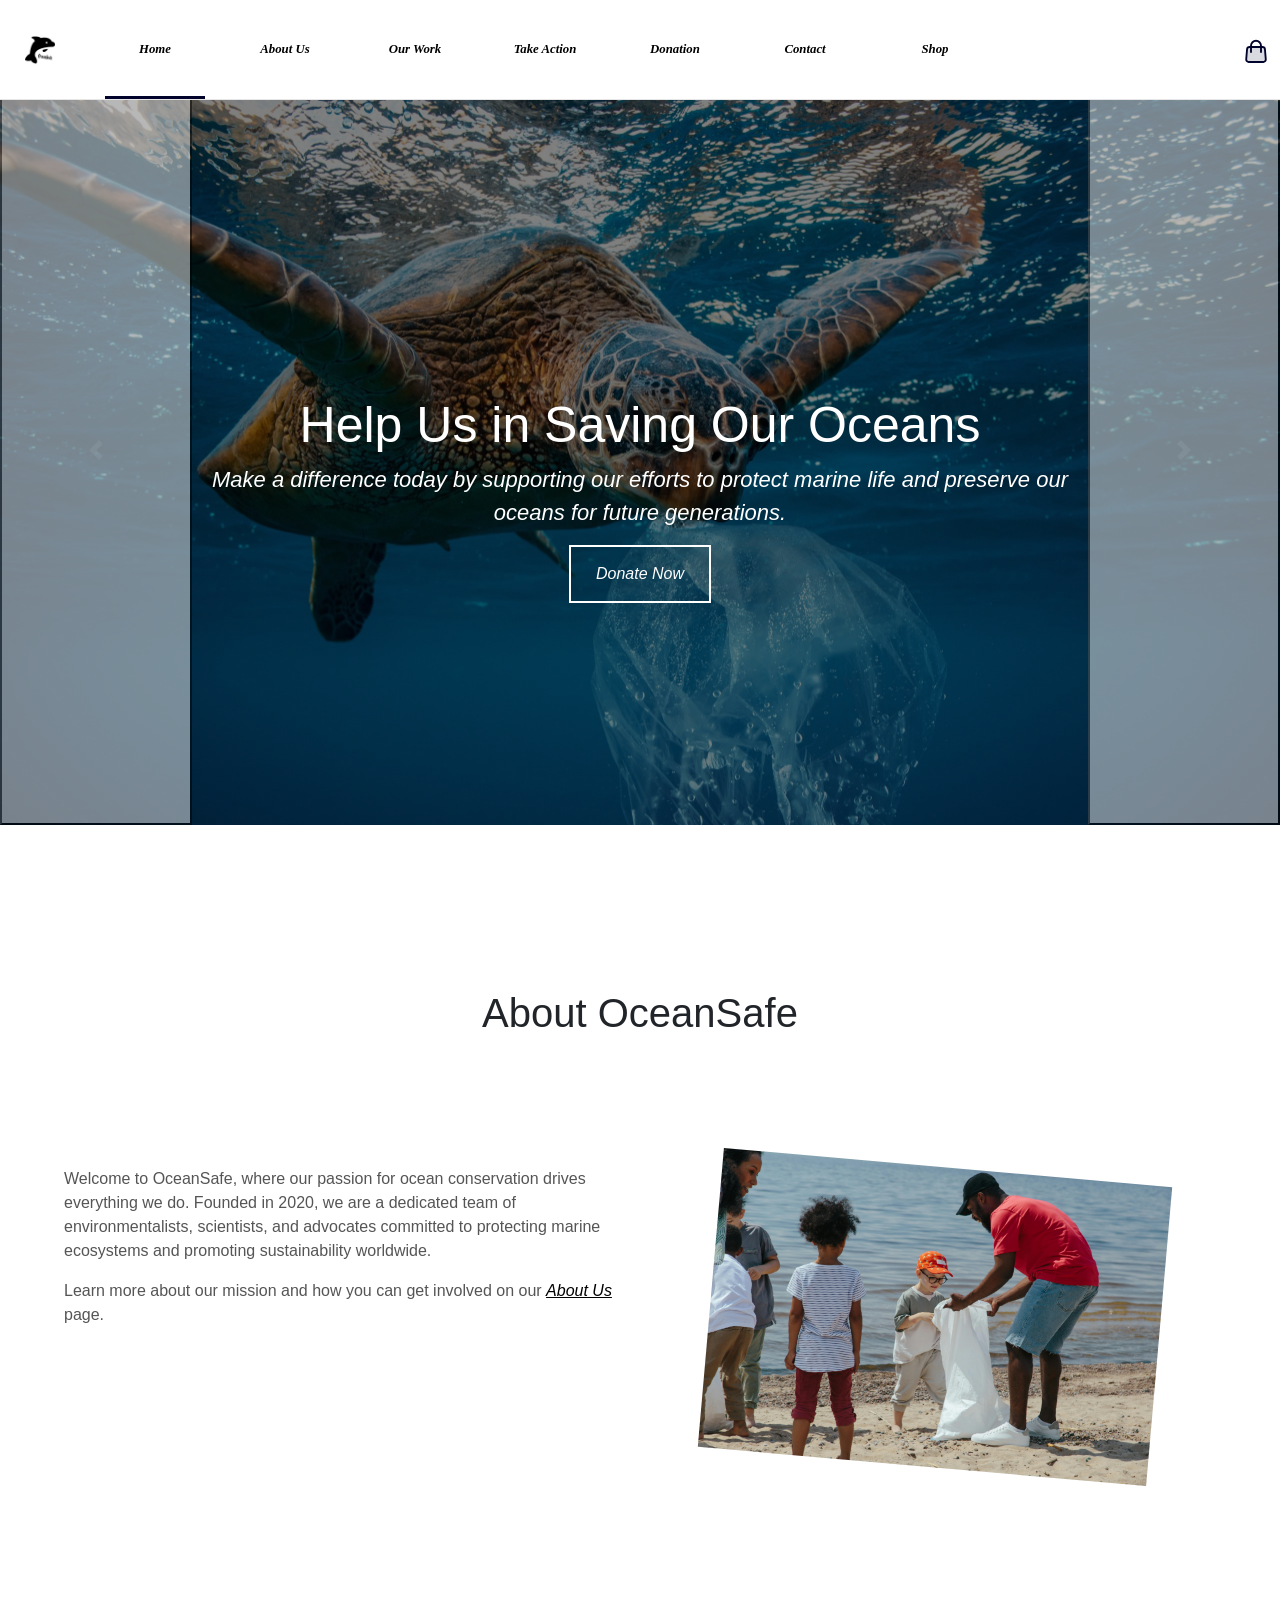
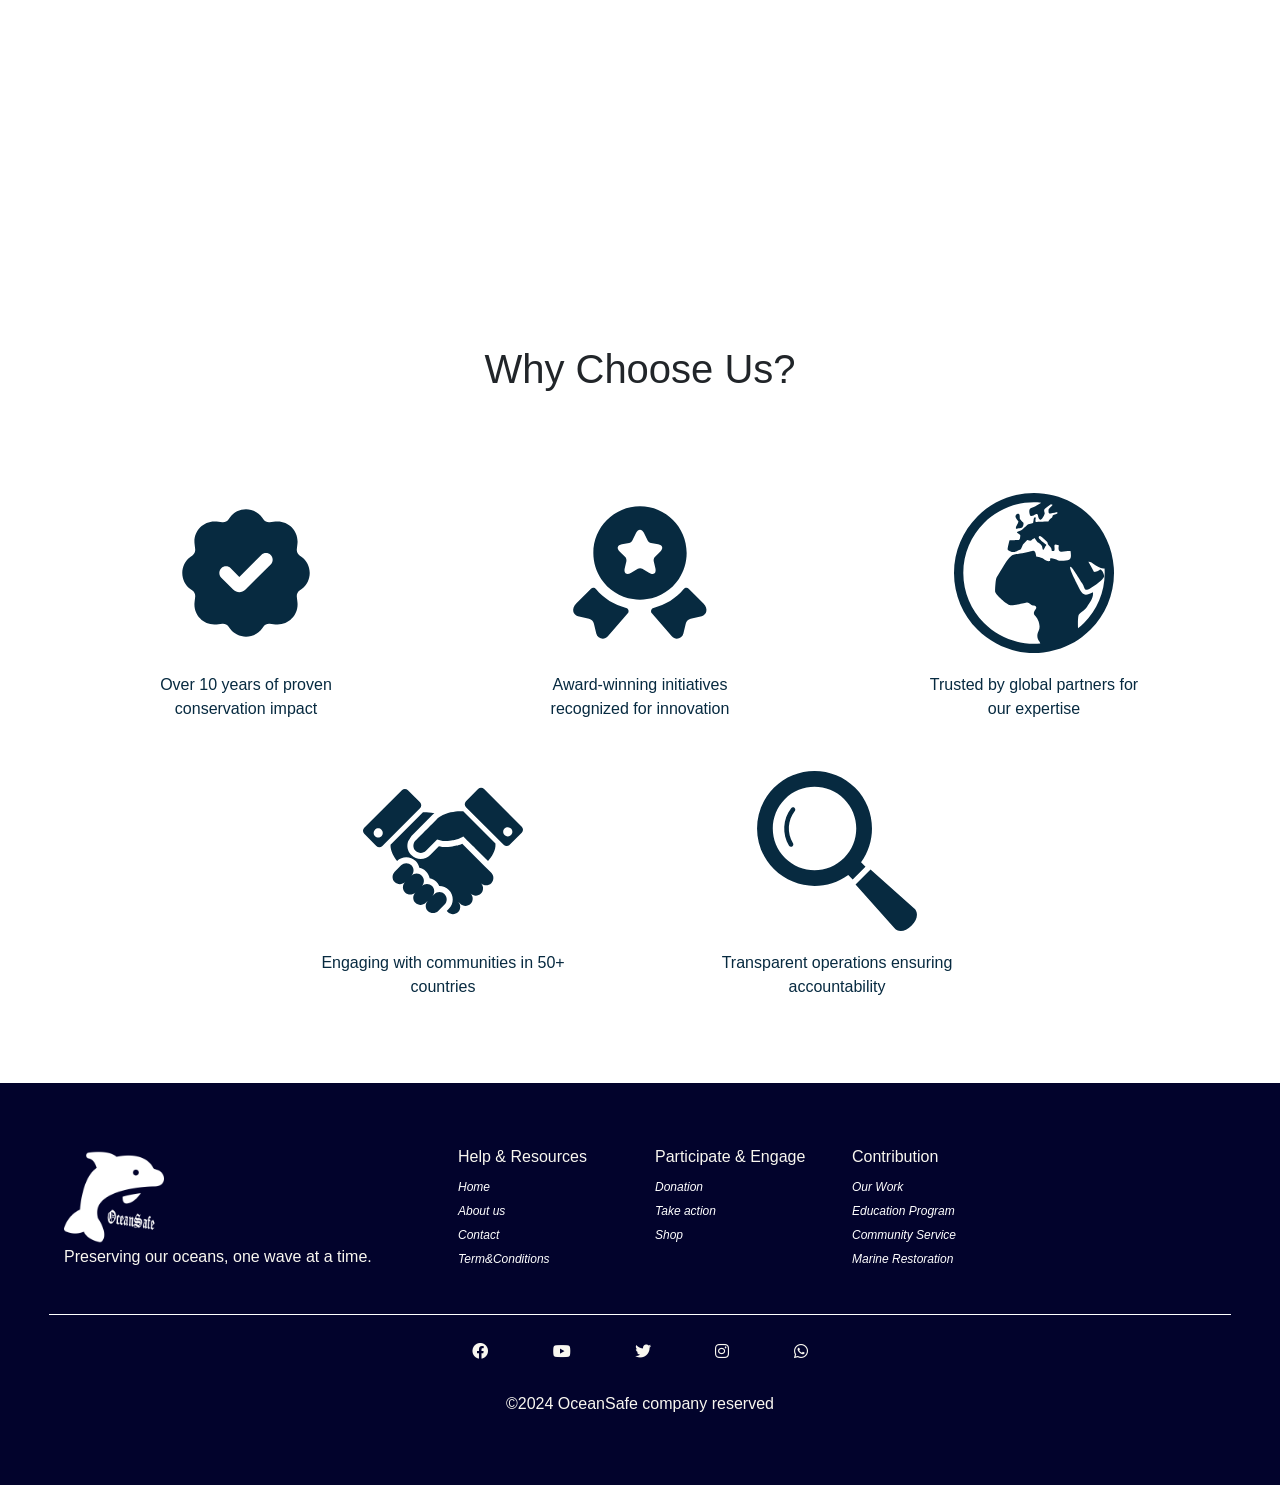
<file: index.html>
<!doctype html>
<html lang="en">
  <head>
    <!-- Required meta tags -->
    <meta charset="utf-8">
    <meta name="viewport" content="width=device-width, initial-scale=1, shrink-to-fit=no">

    <!-- Bootstrap CSS -->
    <link rel="stylesheet" href="https://cdn.jsdelivr.net/npm/bootstrap@4.6.2/dist/css/bootstrap.min.css" integrity="sha384-xOolHFLEh07PJGoPkLv1IbcEPTNtaed2xpHsD9ESMhqIYd0nLMwNLD69Npy4HI+N" crossorigin="anonymous">
    <link rel="stylesheet" href="customize.css">
    <link rel="stylesheet" href="https://cdnjs.cloudflare.com/ajax/libs/font-awesome/6.0.0-beta3/css/all.min.css">

    <title>OceanSafe</title>
  </head>
  <body>
    <button onclick="topFunction()" id="upBtn" title="Go to top"><img width=25px src="Image/up-small-svgrepo-com.svg"></button>
    <!-- Navigation bar -->

    <nav class="navbar fixed-top navbar-expand-lg navbar-light bg-light" id="navbar">
      <a class="navbar-brand" href="#"><img width="30px" src="Image/3050651.png"></a>
      
      
      <button class="navbar-toggler" type="button" data-toggle="collapse" data-target="#navbarNav" aria-controls="navbarNav" aria-expanded="false" aria-label="Toggle navigation">
        <span class="navbar-toggler-icon"></span> 
      </button>
      <div class="collapse navbar-collapse" id="navbarNav">
        <ul class="navbar-nav">
          <li class="nav-item  active">
            <a class="nav-link" href="index.html">Home</span></a>
          </li>
          <li class="nav-item">
              <a class="nav-link" href="aboutus.html">About Us</a>
            </li>
          <li class="nav-item">
            <a class="nav-link" href="ourwork.html">Our Work</a>
          </li>
          <li class="nav-item">
            <a class="nav-link" href="takeaction.html">Take Action</a>
          </li>
          <li class="nav-item">
            <a class="nav-link" href="donation.html">Donation</a>
          </li>
          <li class="nav-item">
              <a class="nav-link" href="contact.html">Contact</a>
          </li>
          <li class="nav-item ">
            <a class="nav-link" href="shop.html">Shop</a>
          </li>
        </ul>
      </div>
    
       
      <a href="cart.html" class="navbar-brand cart-btn">
        <img height="30px" src="Image/cart-1-svgrepo-com.svg"> 
        <p id="num"></p>
      </a>
    
    </nav>

    <!-- heroSlider -->

     <div id="carouselExampleInterval" class="carousel slide" data-ride="carousel">
       <div class="carousel-inner">
          <div style="background-image: url('Image/AdobeStock_240810340-scaled.jpeg');" class="carousel-item active" data-interval="10000">
            
            <div class="carousel-caption d-block">
                <h1>Help Us in Saving Our Oceans</h1>
                <p>Make a difference today by supporting our efforts to protect marine life and preserve our oceans for future generations.</p>
                <a class="btn-5" href="donation.html#donateSection">Donate Now</a>
               </div>
          </div>
          <div style="background-image: url('Image/communityImage.webp');" class="carousel-item" data-interval="10000" >
          
            <div class="carousel-caption d-block">
              <h1>Join Our Ocean Conservation Community</h1>
              <p>Be part of a global movement dedicated to protecting our oceans. Together, we can make a difference.</p>
              <a class="btn-5" href="contact.html">Join Us</a>
            </div>
          </div>
          <div style="background-image: url('Image/pexels-pixabay-64219.jpg');" class="carousel-item" data-interval="10000">
            
            <div class="carousel-caption d-block">
                <h1>See the Impact of Our Conservation Efforts</h1>
                <p>Discover how our initiatives are making a real difference in protecting marine ecosystems and promoting ocean sustainability.</p>
                <a class="btn-5" href="ourwork.html">Learn more</a>
             </div>
          </div>
        </div>
        <button class="carousel-control-prev" type="button" data-target="#carouselExampleInterval" data-slide="prev">
          <span class="carousel-control-prev-icon" aria-hidden="true"></span>
          <span class="sr-only">Previous</span>
        </button>
        <button class="carousel-control-next" type="button" data-target="#carouselExampleInterval" data-slide="next">
          <span class="carousel-control-next-icon" aria-hidden="true"></span>
          <span class="sr-only">Next</span>
        </button>
     </div>

     <!-- About Us -->

     <div class="container-fluid mt-5 pad">
      <h1>About OceanSafe</h1>
             <div  class="row mt-5 reversed">
              <div class="col-lg-6 mt-3">
                <img class="rotated" height="300px" src="Image/pexels-ron-lach-9034668.jpg">
            </div>
              
                <div style="text-align: left;"class="mt-3 col-lg-6">
             
                <p >Welcome to OceanSafe, where our passion for ocean conservation drives everything we do. Founded in 2020, we are a dedicated team of environmentalists, scientists, and advocates committed to protecting marine ecosystems and promoting sustainability worldwide.</p>
                <p>Learn more about our mission and how you can get involved on our <a href="aboutus.html">About Us</a> page.</p>
               </div>
              
            </div>
     </div>

     <div class="parallax mt-5">
          

     </div>

    
     <!-- awards-->
     <div class="container-fluid mt-5 pad">
      <h1>Why Choose Us?</h1>
      <div class="row mt-5">
        <div class="col-12 col-lg-4">
          <div class="card" style="width: 18rem;">
          <img src="Image/check-badge-svgrepo-com.svg" class="card-img-top" alt="...">
          <div class="card-body">
          <p class="card-text">Over 10 years of proven conservation impact</p>
          </div>
          </div>
        </div>

        <div class="col-12 col-lg-4">
          <div class="card" style="width: 18rem;">
          <img src="Image/medal-star-svgrepo-com.svg" class="card-img-top" alt="...">
          <div class="card-body">
          <p class="card-text">Award-winning initiatives recognized for innovation</p>
          </div>
          </div>
        </div>

        <div class="col-12 col-lg-4">
          <div class="card" style="width: 18rem;">
          <img src="Image/earth-8-svgrepo-com.svg" class="card-img-top" alt="...">
          <div class="card-body">
          <p class="card-text">Trusted by global partners for <br> our expertise</p>
          </div>
          </div>
        </div>
    </div>
    <div class="row justify-content-center mt-3">
      <div class="col-12 col-lg-4">
        <div class="card" style="width: 18rem;">
        <img src="Image/handshake-svgrepo-com.svg" class="card-img-top" alt="...">
        <div class="card-body">
        <p class="card-text">Engaging with communities in 50+ countries</p>
        </div>
        </div>
      </div>

      <div class="col-12 col-lg-4">
        <div class="card" style="width: 18rem;">
        <img src="Image/magnifying-glass-8-svgrepo-com.svg" class="card-img-top" alt="...">
        <div class="card-body">
        <p class="card-text">Transparent operations ensuring accountability</p>
        </div>
        </div>
      </div>
    </div>

    </div>

  </div>
      
    <!-- footer -->

    <div class="container-fluid footer pad">
      <div class="row ">
          <div style="margin-bottom: 10px;"  class="col-12 col-lg-4 article ">
            <img width="100px" src="Image/logo white.png"> 
            <h6 align="left">Preserving our oceans, one wave at a time.</h6>               
          </div>
          <div  class="article col-4 col-lg-2 ">
            <h6>Help & Resources</h6>
             <a href="index.html">Home</a><br>
             <a href="aboutus.html">About us</a><br>
             <a href="contact.html">Contact</a><br>
             <a href="term.html">Term&Conditions</a><br>
             
          </div>
          <div class="col-4 col-lg-2 article ">
              <h6>Participate & Engage</h6>
             <a href="donation.html">Donation</a><br>
             <a href="takeaction.html">Take action</a><br>
             <a href="shop.html">Shop</a>
           
          </div>
          <div class="col-4 col-lg-2 article ">
            <h6>Contribution</h6>
            <a href="ourwork.html">Our Work</a><br>
           <a href="Education.html">Education Program</a><br>
           <a href="service.html">Community Service</a><br>
           <a href="marine.html">Marine Restoration</a>
         
        </div>
          
        </div>
       
        <div style="border-top:white 1px solid; padding-top: 25px;" class="row mt-3">
          <div class="col-12 col-lg-2 ">
          
          </div>
          <div class="col-12 col-lg-8 ">
            <i class=" fab fa-facebook" ></i>
            <i class=" fab fa-youtube"></i>
            <i class=" fab fa-twitter"></i>
            <i class=" fab fa-instagram"></i>
            <i class=" fab fa-whatsapp"></i>
          </div>
         
        </div>
        <div class="row mt-3">
          <div class="col-12 col-lg-4 ">
          
          </div>
          <div class="col-12 col-lg-4 ">
             <h6>&copy;2024 OceanSafe company reserved</h6> 
          </div>
          <div class="col-12 col-lg-4 ">
           
          </div>
        </div>
    </div>

    <script src="https://cdn.jsdelivr.net/npm/jquery@3.5.1/dist/jquery.slim.min.js" integrity="sha384-DfXdz2htPH0lsSSs5nCTpuj/zy4C+OGpamoFVy38MVBnE+IbbVYUew+OrCXaRkfj" crossorigin="anonymous"></script>
    <script src="https://cdn.jsdelivr.net/npm/bootstrap@4.6.2/dist/js/bootstrap.bundle.min.js" integrity="sha384-Fy6S3B9q64WdZWQUiU+q4/2Lc9npb8tCaSX9FK7E8HnRr0Jz8D6OP9dO5Vg3Q9ct" crossorigin="anonymous"></script>
    <script src="script.js"></script>
  </body>
</html>
</file>
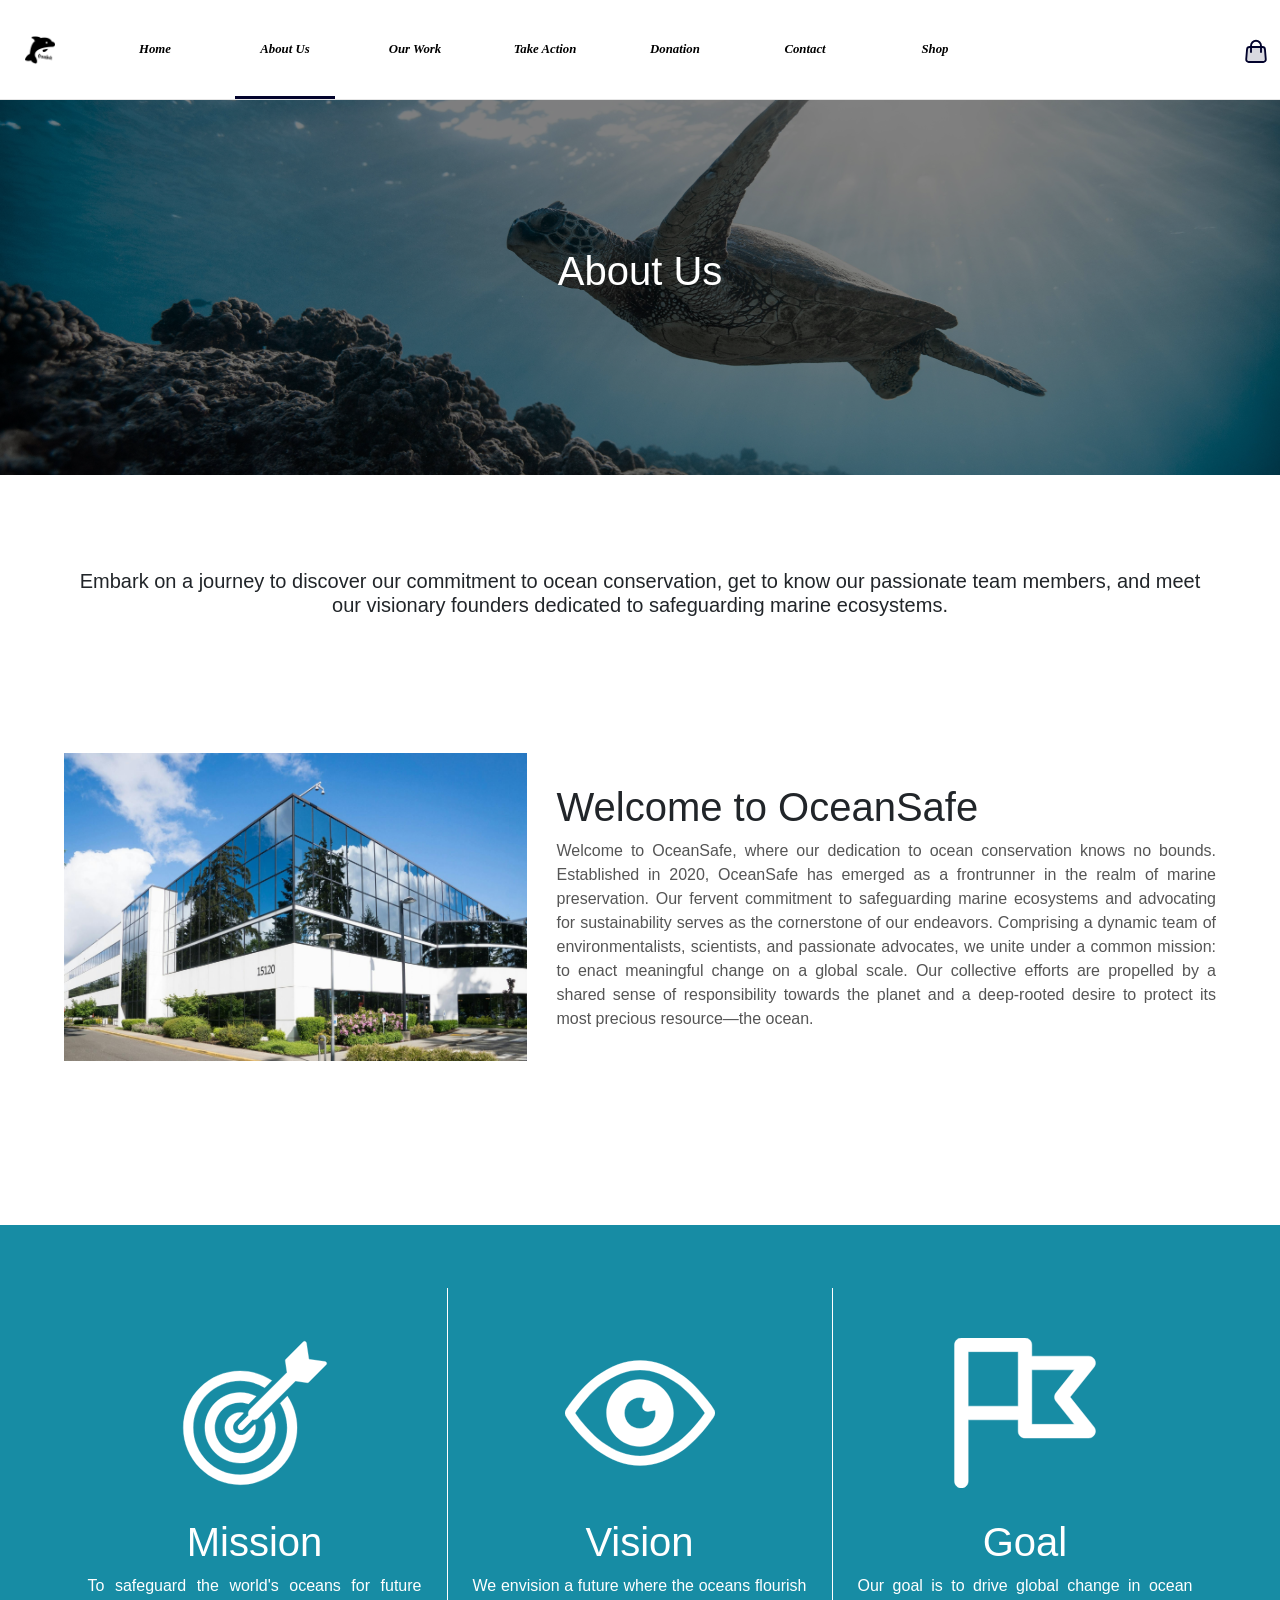
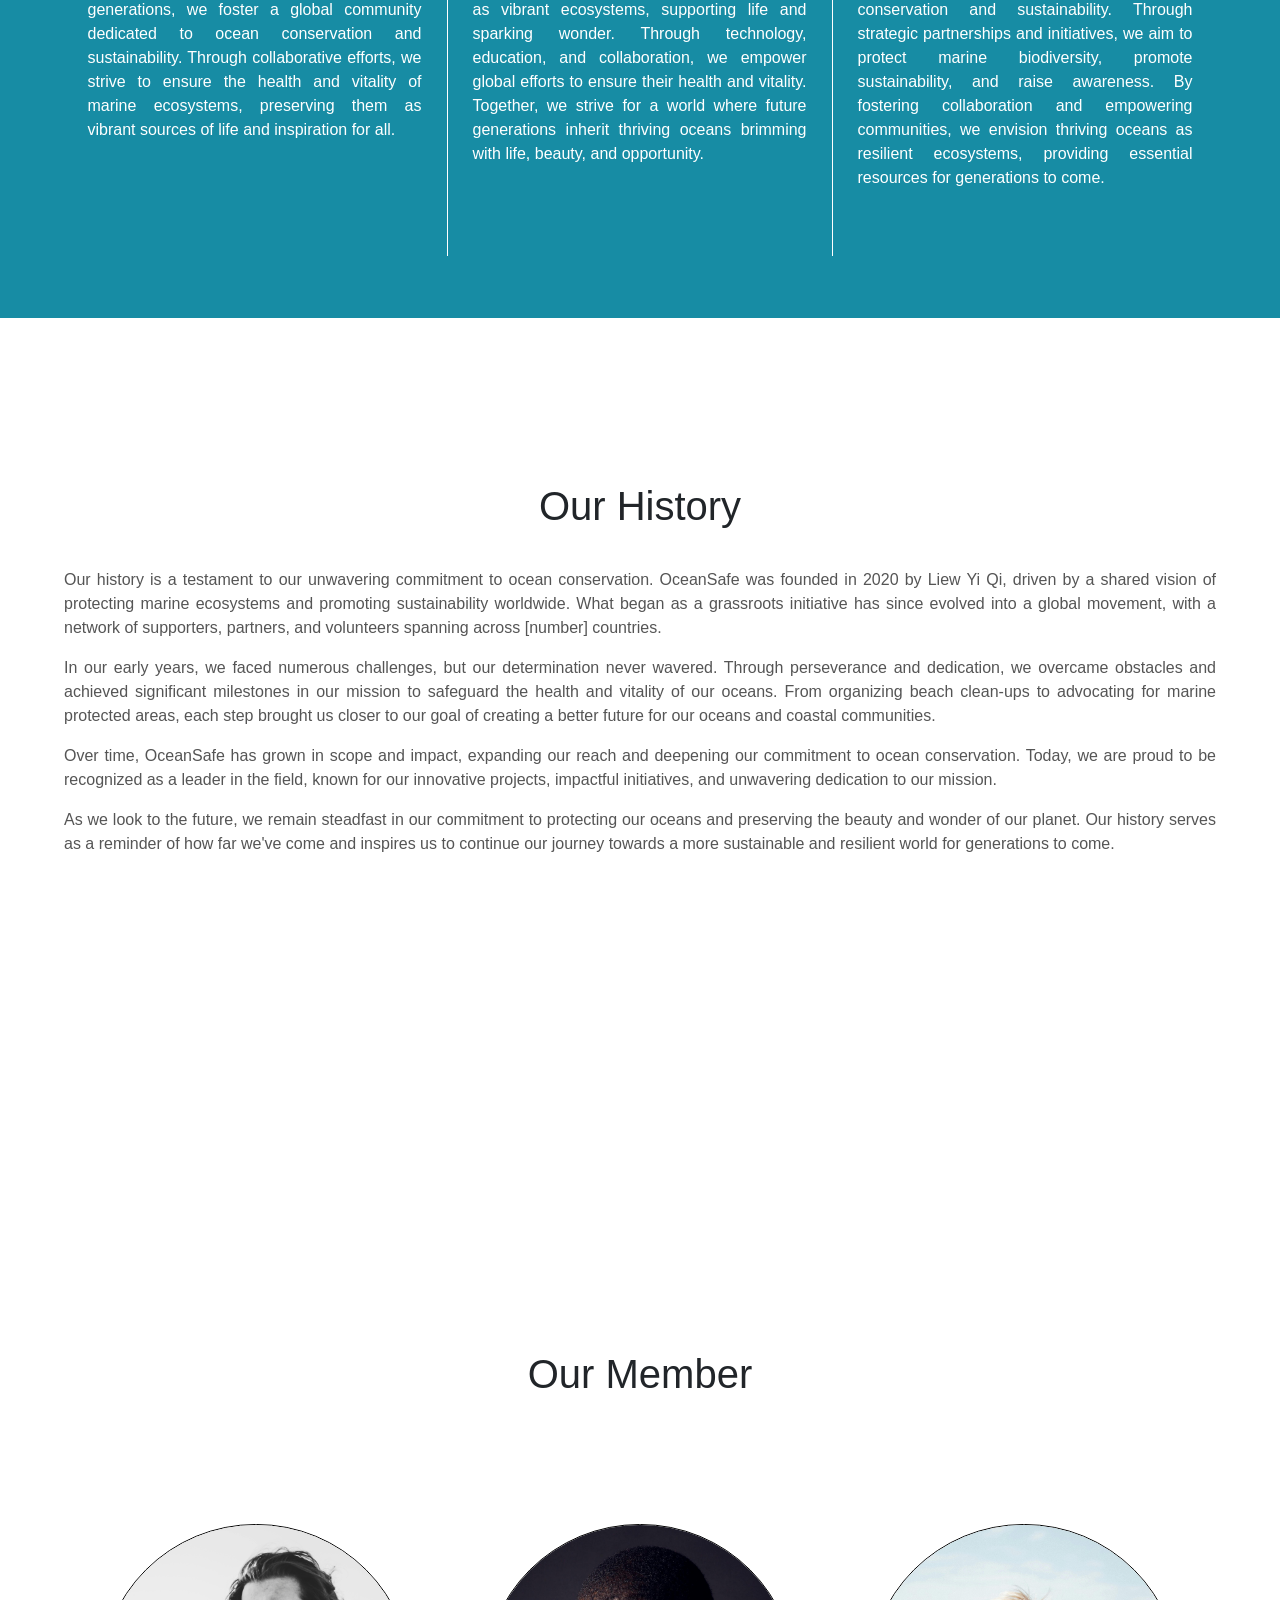
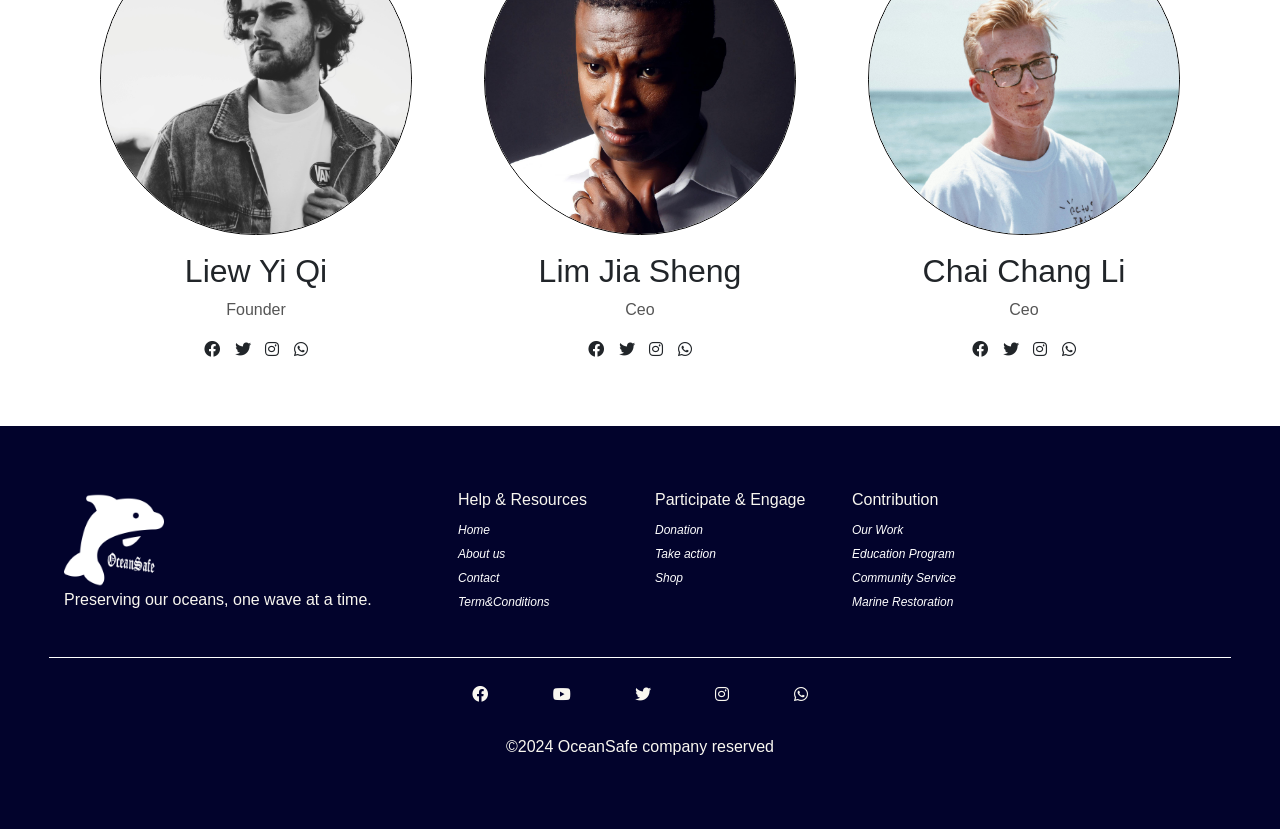
<file: aboutus.html>
<!doctype html>
<html lang="en">
  <head>
    <!-- Required meta tags -->
    <meta charset="utf-8">
    <meta name="viewport" content="width=device-width, initial-scale=1, shrink-to-fit=no">

    <!-- Bootstrap CSS -->
    <link rel="stylesheet" href="https://cdn.jsdelivr.net/npm/bootstrap@4.6.2/dist/css/bootstrap.min.css" integrity="sha384-xOolHFLEh07PJGoPkLv1IbcEPTNtaed2xpHsD9ESMhqIYd0nLMwNLD69Npy4HI+N" crossorigin="anonymous">
    <link rel="stylesheet" href="customize.css">
    <link rel="stylesheet" href="https://cdnjs.cloudflare.com/ajax/libs/font-awesome/6.0.0-beta3/css/all.min.css">

    <title>OceanSafe</title>
  </head>
  <body>
    <button onclick="topFunction()" id="upBtn" title="Go to top"><img width=25px src="Image/up-small-svgrepo-com.svg"></button>
    <!-- Navigation bar -->

    <nav class="navbar fixed-top navbar-expand-lg navbar-light bg-light" id="navbar">
      <a class="navbar-brand" href="#"><img width="30px" src="Image/3050651.png"></a>
      
      
      <button class="navbar-toggler" type="button" data-toggle="collapse" data-target="#navbarNav" aria-controls="navbarNav" aria-expanded="false" aria-label="Toggle navigation">
        <span class="navbar-toggler-icon"></span> 
      </button>
      <div class="collapse navbar-collapse" id="navbarNav">
        <ul class="navbar-nav">
          <li class="nav-item ">
            <a class="nav-link" href="index.html">Home</span></a>
          </li>
          <li class="nav-item  active">
              <a class="nav-link" href="aboutus.html">About Us</a>
            </li>
          <li class="nav-item">
            <a class="nav-link" href="ourwork.html">Our Work</a>
          </li>
          <li class="nav-item">
            <a class="nav-link" href="takeaction.html">Take Action</a>
          </li>
          <li class="nav-item">
            <a class="nav-link" href="donation.html">Donation</a>
          </li>
          <li class="nav-item">
              <a class="nav-link" href="contact.html">Contact</a>
          </li>
          <li class="nav-item">
            <a class="nav-link" href="shop.html">Shop</a>
          </li>
        </ul>
      </div>
    
        
           
      <a href="cart.html" class="navbar-brand cart-btn">
        <img height="30px" src="Image/cart-1-svgrepo-com.svg"> 
        <p id="num"></p>
      </a>
     
    </nav>

    <!--hero banner-->

    <div style=" background-image: url('Image/pexels-jeremy-bishop-2765872.jpg');" class="hero-banner">
      <div class="hero-text">
        <h1>About Us</h1>
       
      </div>
    </div>

    
    <!-- introduction-->
    <div class="container-fluid mt-3 pad">
      <div class="row ">
        <div class="col">
          <h5>
            Embark on a journey to discover our commitment to ocean conservation, get to know our passionate team members, and meet our visionary founders dedicated to safeguarding marine ecosystems.</h5>
      
        </div>
      </div>
      </div>


    <!-- About Us Details -->
    <div class="container-fluid pad">
        <div class="row">
            <div class="col-12 col-lg-5 ">
                <img width="100%" src="Image/pexels-pixabay-269077.jpg" alt="our company!">
            
            </div>
            
        
            <div class="col-12 col-lg-7 article mt-3">       
              <h1>Welcome to OceanSafe</h1>
              <p align="justify">Welcome to OceanSafe, where our dedication to ocean conservation knows no bounds. Established in 2020, OceanSafe has emerged as a frontrunner in the realm of marine preservation. Our fervent commitment to safeguarding marine ecosystems and advocating for sustainability serves as the cornerstone of our endeavors.

                Comprising a dynamic team of environmentalists, scientists, and passionate advocates, we unite under a common mission: to enact meaningful change on a global scale. Our collective efforts are propelled by a shared sense of responsibility towards the planet and a deep-rooted desire to protect its most precious resource—the ocean.
                </p>
              
              
            </div>
        </div>
        
    </div>

     <!-- Mission & Vision -->
    
     <div class="container-fluid mt-5 lightblue ">
      <div class="row pad ">
        <div class="col-12 col-lg-4 pad-mv line">
          <img width=150px src="Image/dartboard-and-dart-svgrepo-com.svg">
          <h1 class="mt-3">Mission</h1>
          <p align="justify">To safeguard the world's oceans for future generations, we foster a global community dedicated to ocean conservation and sustainability. Through collaborative efforts, we strive to ensure the health and vitality of marine ecosystems, preserving them as vibrant sources of life and inspiration for all.</p>
        </div>
        <div class="col-12 col-lg-4 pad-mv  line">  
          <img width=150px src="Image/eye-5-svgrepo-com.svg">
          <h1 class="mt-3">Vision</h1>
          <p align="justify">We envision a future where the oceans flourish as vibrant ecosystems, supporting life and sparking wonder. Through technology, education, and collaboration, we empower global efforts to ensure their health and vitality. Together, we strive for a world where future generations inherit thriving oceans brimming with life, beauty, and opportunity.</p>
        </div>
        <div class="col-12 col-lg-4 pad-mv  ">  
          <img width=150px src="Image/goal-svgrepo-com.svg">
          <h1 class="mt-3">Goal</h1>
          <p align="justify">Our goal is to drive global change in ocean conservation and sustainability. Through strategic partnerships and initiatives, we aim to protect marine biodiversity, promote sustainability, and raise awareness. By fostering collaboration and empowering communities, we envision thriving oceans as resilient ecosystems, providing essential resources for generations to come.</p>
        </div>
      </div>
    </div>

   <!--history-->
   <div class="container-fluid mt-5 pad">
    <div class="row"> <div class="col-12"><h1>Our History</h1></div> </div>
   <div class="row">
  
     <div class="col-12">
       
       <p align="justify" class="mt-3">Our history is a testament to our unwavering commitment to ocean conservation. OceanSafe was founded in 2020 by Liew Yi Qi, driven by a shared vision of protecting marine ecosystems and promoting sustainability worldwide. What began as a grassroots initiative has since evolved into a global movement, with a network of supporters, partners, and volunteers spanning across [number] countries.</p>
       <p align="justify">In our early years, we faced numerous challenges, but our determination never wavered. Through perseverance and dedication, we overcame obstacles and achieved significant milestones in our mission to safeguard the health and vitality of our oceans. From organizing beach clean-ups to advocating for marine protected areas, each step brought us closer to our goal of creating a better future for our oceans and coastal communities.</p>
       <p align="justify">Over time, OceanSafe has grown in scope and impact, expanding our reach and deepening our commitment to ocean conservation. Today, we are proud to be recognized as a leader in the field, known for our innovative projects, impactful initiatives, and unwavering dedication to our mission.</p>
       <p align="justify">As we look to the future, we remain steadfast in our commitment to protecting our oceans and preserving the beauty and wonder of our planet. Our history serves as a reminder of how far we've come and inspires us to continue our journey towards a more sustainable and resilient world for generations to come.</p>


     </div>
     
   </div>
  </div>

  
  <div class="parallax mt-5">
          

  </div>

    <!-- Members -->

    <div class="container-fluid mt-5 pad">
        <div class="row ">
            <div class="col">
            <h1>Our Member</h1>
            </div>
        </div>
        <div class="d-lg-flex justify-content-around mt-5">
          <div class="profile">
            <div class="profilepic rounded-circle">
            <img width="100%"  src="Image/pexels-sindre-fs-1040880.jpg" alt="yiqi">
            </div>
            <h2>Liew Yi Qi</h2>
            <p>Founder</p>
            <i style="margin:0px 5px" class=" fab fa-facebook" ></i>
      
            <i style="margin:0px 5px" class=" fab fa-twitter"></i>
            <i style="margin:0px 5px" class=" fab fa-instagram"></i>
            <i style="margin:0px 5px" class=" fab fa-whatsapp"></i>
          </div>
          <div class="profile">
            <div class="profilepic rounded-circle">
              <img width="100%" src="Image/pexels-andrew-dick-697509.jpg"  alt="lim jia sheng">
            </div>
            <h2>Lim Jia Sheng</h2>
            <p>Ceo</p>
            <i style="margin:0px 5px" class=" fab fa-facebook" ></i>
        
            <i style="margin:0px 5px" class=" fab fa-twitter"></i>
            <i style="margin:0px 5px" class=" fab fa-instagram"></i>
            <i style="margin:0px 5px" class=" fab fa-whatsapp"></i>
          </div>
          <div class="profile">
            <div class="profilepic rounded-circle">
              <img width="100%" src="Image/pexels-juan-gomez-2589653.jpg"  alt="chai chang li">
            </div>
            <h2>Chai Chang Li</h2>
            <p>Ceo</p>
            <i style="margin:0px 5px" class=" fab fa-facebook" ></i>
           
            <i style="margin:0px 5px" class=" fab fa-twitter"></i>
            <i style="margin:0px 5px" class=" fab fa-instagram"></i>
            <i style="margin:0px 5px" class=" fab fa-whatsapp"></i>
          </div>
        </div>
    </div>

    <!-- footer -->

    <div class="container-fluid footer pad">
      <div class="row ">
          <div style="margin-bottom: 10px;"  class="col-12 col-lg-4 article ">
            <img width="100px" src="Image/logo white.png"> 
            <h6 align="left">Preserving our oceans, one wave at a time.</h6>               
          </div>
          <div  class="article col-4 col-lg-2 ">
            <h6>Help & Resources</h6>
             <a href="index.html">Home</a><br>
             <a href="aboutus.html">About us</a><br>
             <a href="contact.html">Contact</a><br>
             <a href="term.html">Term&Conditions</a><br>
             
          </div>
          <div class="col-4 col-lg-2 article ">
              <h6>Participate & Engage</h6>
             <a href="donation.html">Donation</a><br>
             <a href="takeaction.html">Take action</a><br>
             <a href="shop.html">Shop</a>
           
          </div>
          <div class="col-4 col-lg-2 article ">
            <h6>Contribution</h6>
            <a href="ourwork.html">Our Work</a><br>
           <a href="Education.html">Education Program</a><br>
           <a href="service.html">Community Service</a><br>
           <a href="marine.html">Marine Restoration</a>
         
        </div>
          
        </div>
       
        <div style="border-top:white 1px solid; padding-top: 25px;" class="row mt-3">
          <div class="col-12 col-lg-2 ">
          
          </div>
          <div class="col-12 col-lg-8 ">
            <i class=" fab fa-facebook" ></i>
            <i class=" fab fa-youtube"></i>
            <i class=" fab fa-twitter"></i>
            <i class=" fab fa-instagram"></i>
            <i class=" fab fa-whatsapp"></i>
          </div>
         
        </div>
        <div class="row mt-3">
          <div class="col-12 col-lg-4 ">
          
          </div>
          <div class="col-12 col-lg-4 ">
             <h6>&copy;2024 OceanSafe company reserved</h6> 
          </div>
          <div class="col-12 col-lg-4 ">
           
          </div>
        </div>
    </div>
    <script src="https://cdn.jsdelivr.net/npm/jquery@3.5.1/dist/jquery.slim.min.js" integrity="sha384-DfXdz2htPH0lsSSs5nCTpuj/zy4C+OGpamoFVy38MVBnE+IbbVYUew+OrCXaRkfj" crossorigin="anonymous"></script>
    <script src="https://cdn.jsdelivr.net/npm/bootstrap@4.6.2/dist/js/bootstrap.bundle.min.js" integrity="sha384-Fy6S3B9q64WdZWQUiU+q4/2Lc9npb8tCaSX9FK7E8HnRr0Jz8D6OP9dO5Vg3Q9ct" crossorigin="anonymous"></script>
    <script src="script.js"></script>
  </body>
</html>
</file>
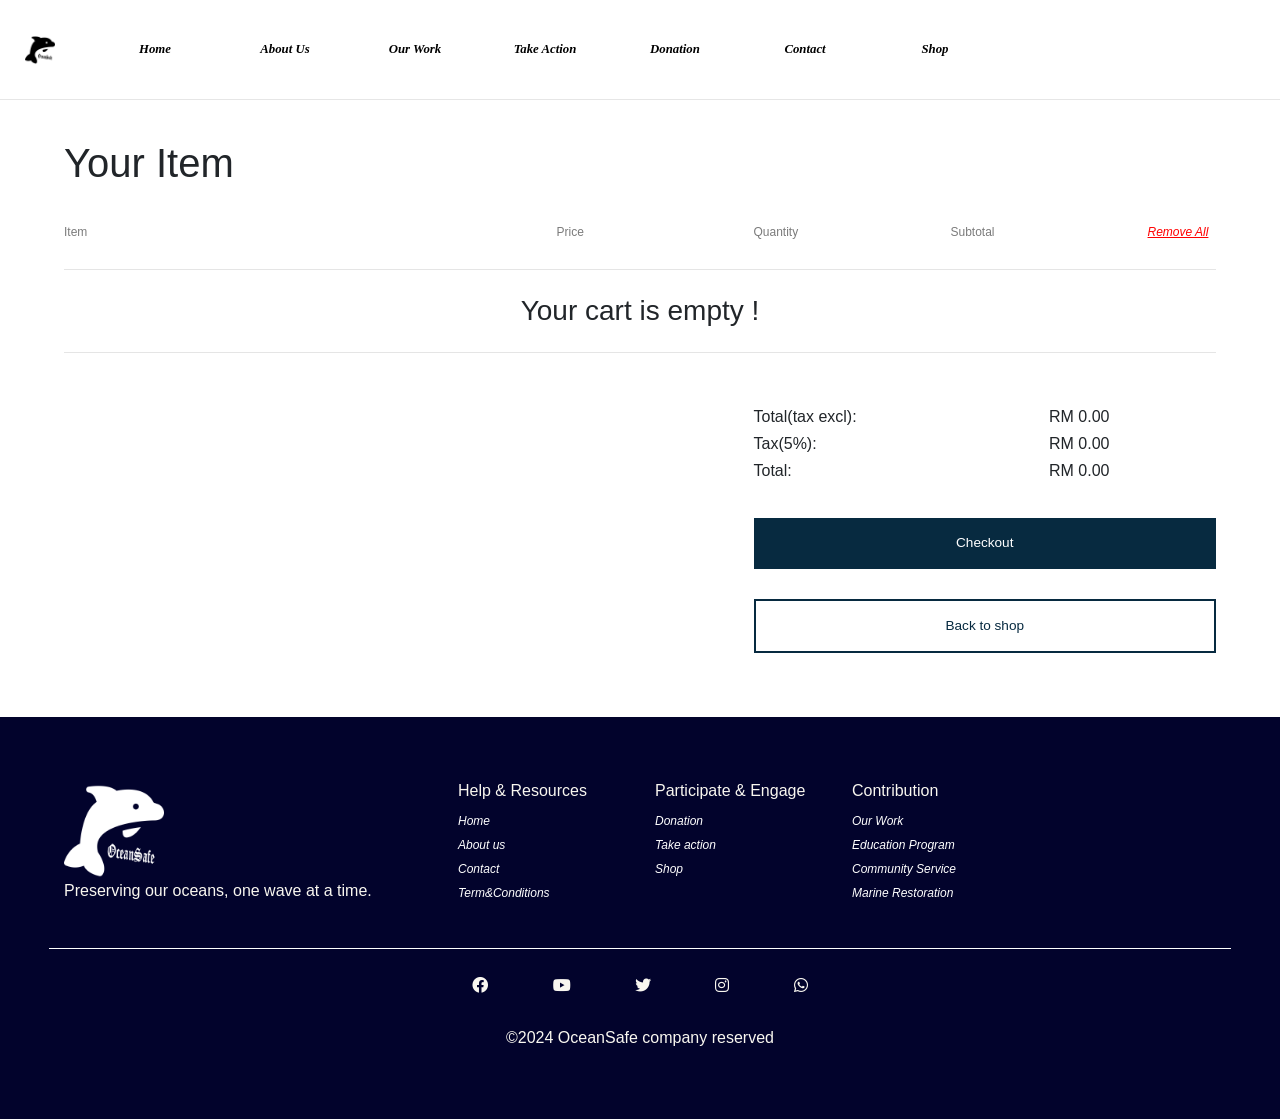
<file: cart.html>
<!doctype html>
<html lang="en">
  <head>
    <!-- Required meta tags -->
    <meta charset="utf-8">
    <meta name="viewport" content="width=device-width, initial-scale=1, shrink-to-fit=no">

    <!-- Bootstrap CSS -->
    <link rel="stylesheet" href="https://cdn.jsdelivr.net/npm/bootstrap@4.6.2/dist/css/bootstrap.min.css" integrity="sha384-xOolHFLEh07PJGoPkLv1IbcEPTNtaed2xpHsD9ESMhqIYd0nLMwNLD69Npy4HI+N" crossorigin="anonymous">
    <link rel="stylesheet" href="customize.css">
    <link rel="stylesheet" href="https://cdnjs.cloudflare.com/ajax/libs/font-awesome/6.0.0-beta3/css/all.min.css">
    
    <title>OceanSafe</title>
  </head>
  <body>
    <button onclick="topFunction()" id="upBtn" title="Go to top"><img width=25px src="Image/up-small-svgrepo-com.svg"></button>

    <!-- Navigation bar -->

    <nav class="navbar fixed-top navbar-expand-lg navbar-light bg-light" id="navbar">
      <a class="navbar-brand" href="#"><img width="30px" src="Image/3050651.png"></a>
        <button class="navbar-toggler" type="button" data-toggle="collapse" data-target="#navbarNav" aria-controls="navbarNav" aria-expanded="false" aria-label="Toggle navigation">
          <span class="navbar-toggler-icon"></span> 
        </button>
        <div class="collapse navbar-collapse" id="navbarNav">
          <ul class="navbar-nav">
            <li class="nav-item ">
              <a class="nav-link" href="index.html">Home</span></a>
            </li>
            <li class="nav-item">
                <a class="nav-link" href="aboutus.html">About Us</a>
              </li>
            <li class="nav-item">
              <a class="nav-link" href="ourwork.html">Our Work</a>
            </li>
            <li class="nav-item">
              <a class="nav-link" href="takeaction.html">Take Action</a>
            </li>
            <li class="nav-item">
              <a class="nav-link" href="donation.html">Donation</a>
            </li>
            <li class="nav-item">
                <a class="nav-link" href="contact.html">Contact</a>
            </li>
            <li class="nav-item ">
              <a class="nav-link" href="shop.html">Shop</a>
            </li>
          </ul>
        </div>
      </nav>

      <!-- shopping cart-->
      <div id="shopping-cart" class="container-fluid pad ">
        <div class="row">
        <div  class="col-8 col-lg-10" style="text-align: left;"><h1 id="carttitle">Your Item</h1></div>

        </div>

        <div class="row">
          <div class="col-12">

            <div class="row mt-3 cart-heading">
              <div class="col-5 col-lg-5">
              <h6>Item</h6>
              </div>
              <div class="col col-lg-2">
               <h6>Price</h6>
              </div>
              <div class="col col-lg-2">
              <h6>Quantity</h6>
               </div>
              <div class="col col-lg-2">
               <h6>Subtotal</h6>
              </div>
               <div class="col col-lg-1">
             <h6 class="btn-6" onclick="removeAll()" >Remove All</h6>
               
               </div>
             </div>
             <hr class="my-4">
        
             <div class="row ">
              <div id="shopping-items" class="col">
                
              </div>
            </div>
        
        
            </div>
          </div>

       <!-- total section-->
      <div class="row mt-3">
          <div class="col-lg-7">

          </div>

      
          <div class="col-8 col-lg-3 cart-total">
          <h6>Total(tax excl):</h6>
          <h6>Tax(5%):</h6>
          <h6>Total:</h6>


          </div>
          <div  class="col-4 col-lg-2 article">
          <h6 id="totalNoTax">0</h6>
          <h6 id="Tax">0</h6>
          <h6 id="Total">0</h6>

          </div>
      
      </div>

       <!-- checkout section-->
       <div class="row">
        <div class="col-lg-7">

        </div>

    
        <div class="col-lg-5 cart-total">
              <button onclick="removeAll()" class=" removebtn mt-3 ">Checkout</button>
             <a href="shoplist.html"> <button class=" removebtn mt-3 revbtn">Back to shop</button></a>

        </div>
       
    
        </div>

      </div>
       

    
    <!-- footer -->

    <div class="container-fluid footer pad">
        <div class="row ">
            <div style="margin-bottom: 10px;"  class="col-12 col-lg-4 article ">
              <img width="100px" src="Image/logo white.png"> 
              <h6 align="left">Preserving our oceans, one wave at a time.</h6>               
            </div>
            <div  class="article col-4 col-lg-2 ">
              <h6>Help & Resources</h6>
               <a href="index.html">Home</a><br>
               <a href="aboutus.html">About us</a><br>
               <a href="contact.html">Contact</a><br>
               <a href="term.html">Term&Conditions</a><br>
               
            </div>
            <div class="col-4 col-lg-2 article ">
                <h6>Participate & Engage</h6>
               <a href="donation.html">Donation</a><br>
               <a href="takeaction.html">Take action</a><br>
               <a href="shop.html">Shop</a>
             
            </div>
            <div class="col-4 col-lg-2 article ">
              <h6>Contribution</h6>
              <a href="ourwork.html">Our Work</a><br>
             <a href="Education.html">Education Program</a><br>
             <a href="service.html">Community Service</a><br>
             <a href="marine.html">Marine Restoration</a>
           
          </div>
            
          </div>
         
          <div style="border-top:white 1px solid; padding-top: 25px;" class="row mt-3">
            <div class="col-12 col-lg-2 ">
            
            </div>
            <div class="col-12 col-lg-8 ">
              <i class=" fab fa-facebook" ></i>
              <i class=" fab fa-youtube"></i>
              <i class=" fab fa-twitter"></i>
              <i class=" fab fa-instagram"></i>
              <i class=" fab fa-whatsapp"></i>
            </div>
           
          </div>
          <div class="row mt-3">
            <div class="col-12 col-lg-4 ">
            
            </div>
            <div class="col-12 col-lg-4 ">
               <h6>&copy;2024 OceanSafe company reserved</h6> 
            </div>
            <div class="col-12 col-lg-4 ">
             
            </div>
          </div>
      </div>

    <script src="https://cdn.jsdelivr.net/npm/jquery@3.5.1/dist/jquery.slim.min.js" integrity="sha384-DfXdz2htPH0lsSSs5nCTpuj/zy4C+OGpamoFVy38MVBnE+IbbVYUew+OrCXaRkfj" crossorigin="anonymous"></script>
    <script src="https://cdn.jsdelivr.net/npm/bootstrap@4.6.2/dist/js/bootstrap.bundle.min.js" integrity="sha384-Fy6S3B9q64WdZWQUiU+q4/2Lc9npb8tCaSX9FK7E8HnRr0Jz8D6OP9dO5Vg3Q9ct" crossorigin="anonymous"></script>
    <script src="script.js"></script>
  </body>
</html>
</file>
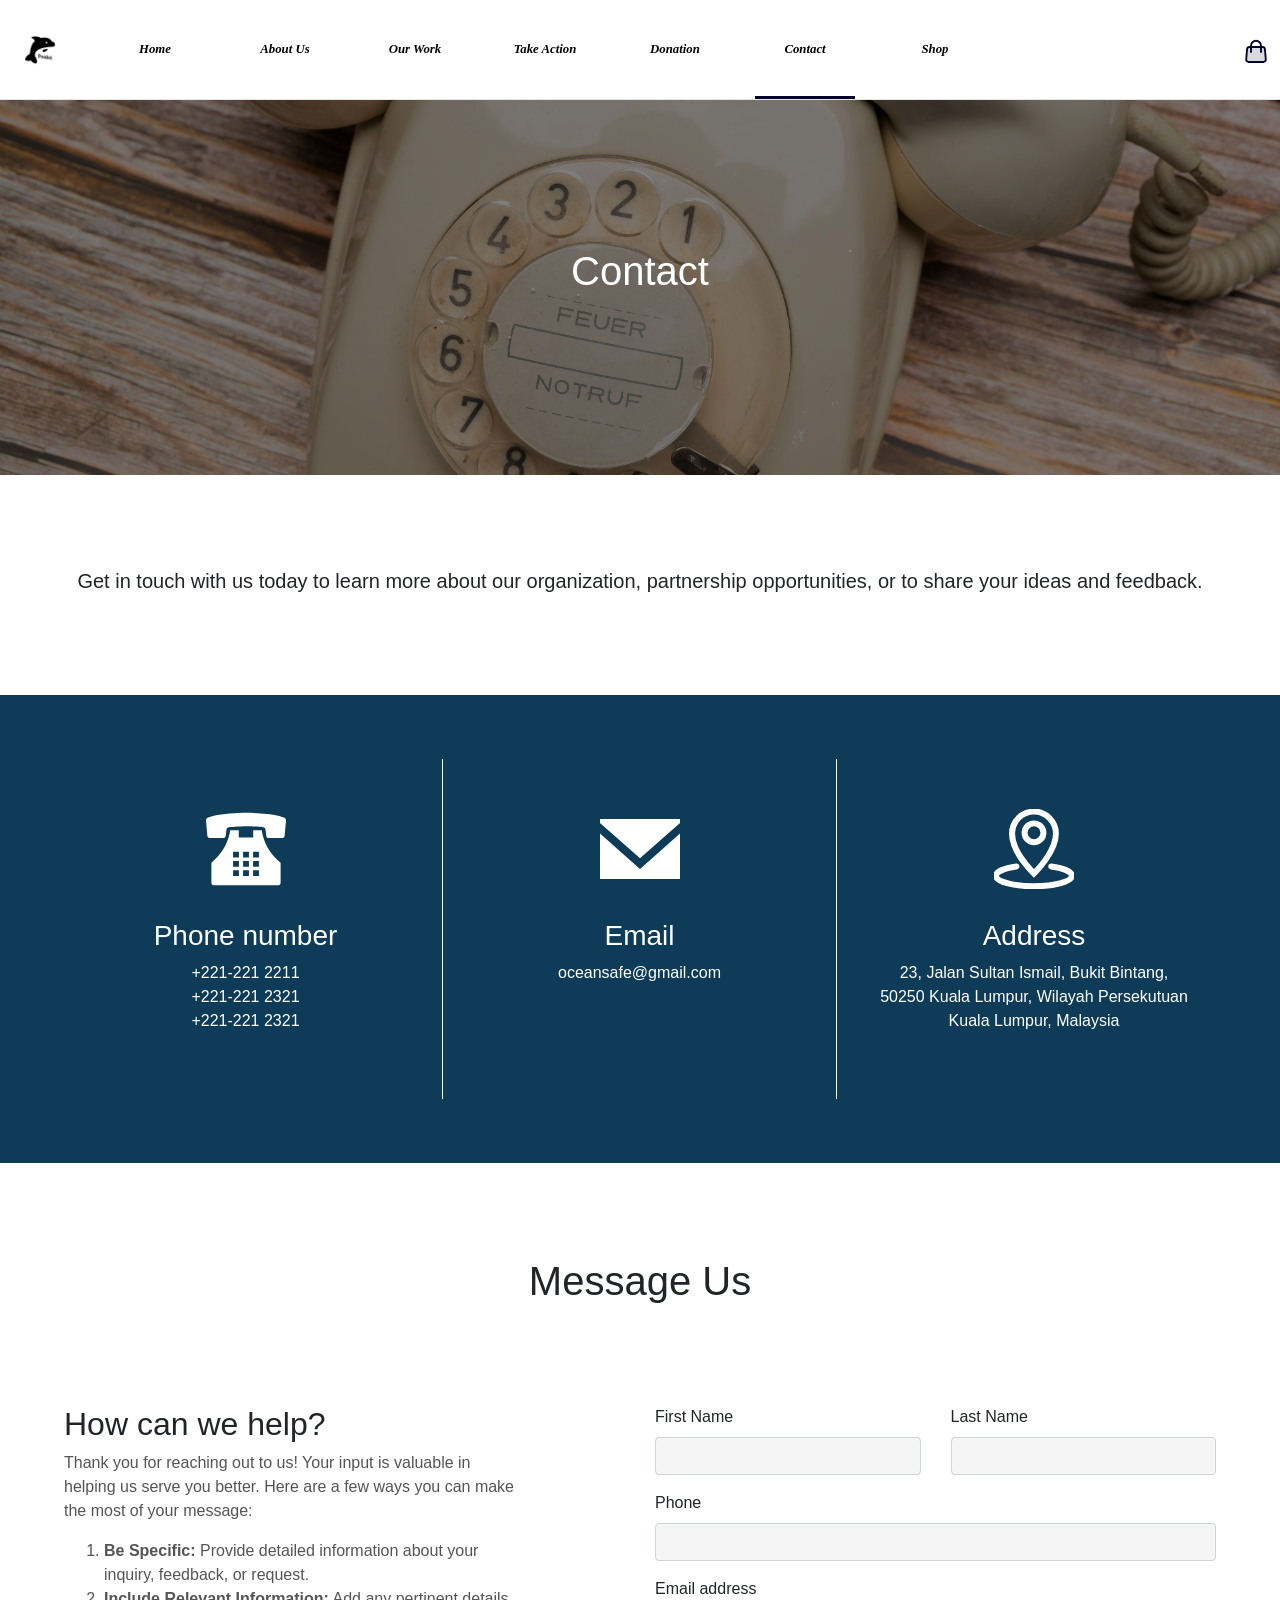
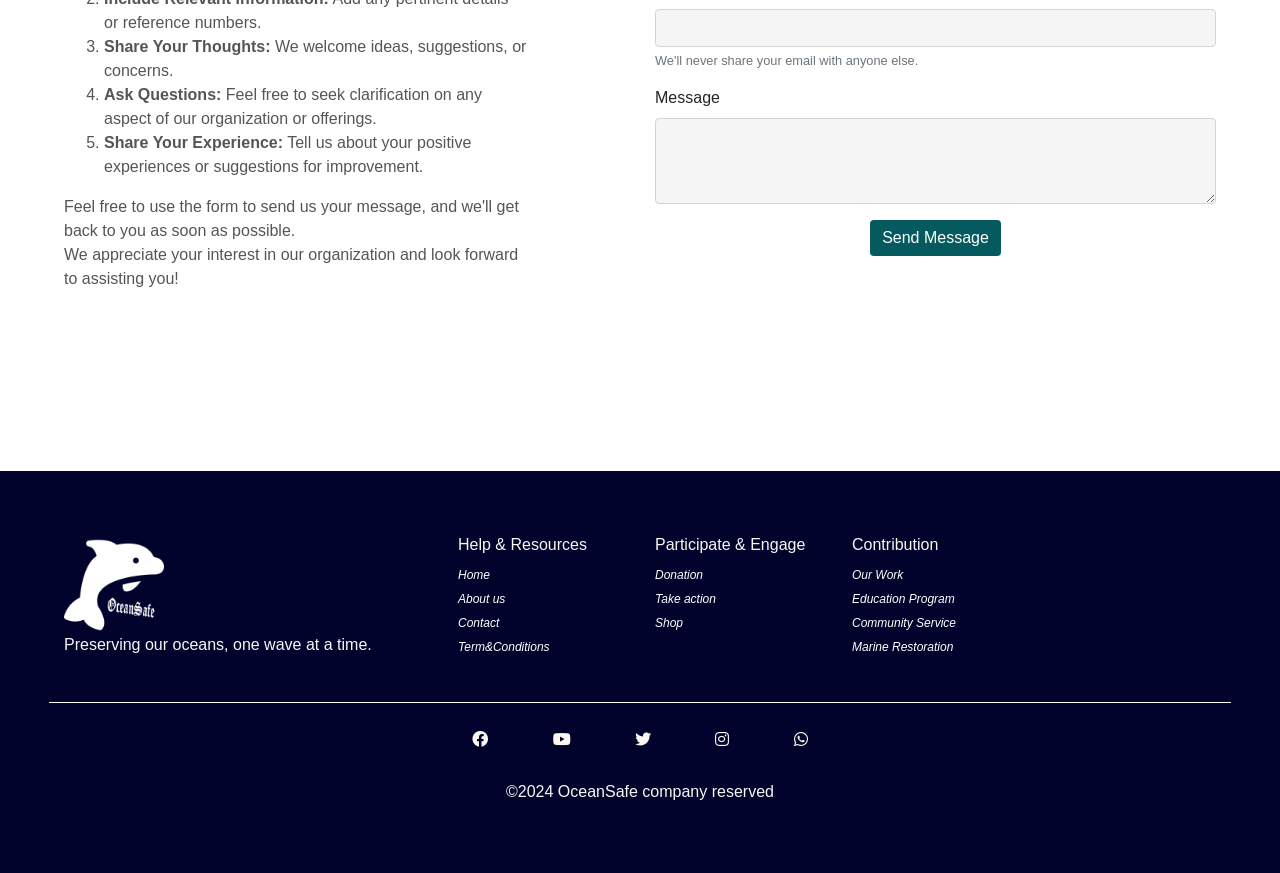
<file: contact.html>
<!doctype html>
<html lang="en">
  <head>
    <!-- Required meta tags -->
    <meta charset="utf-8">
    <meta name="viewport" content="width=device-width, initial-scale=1, shrink-to-fit=no">

    <!-- Bootstrap CSS -->
    <link rel="stylesheet" href="https://cdn.jsdelivr.net/npm/bootstrap@4.6.2/dist/css/bootstrap.min.css" integrity="sha384-xOolHFLEh07PJGoPkLv1IbcEPTNtaed2xpHsD9ESMhqIYd0nLMwNLD69Npy4HI+N" crossorigin="anonymous">
    <link rel="stylesheet" href="customize.css">
    <link rel="stylesheet" href="https://cdnjs.cloudflare.com/ajax/libs/font-awesome/6.0.0-beta3/css/all.min.css">

    <title>OceanSafe</title>
  </head>
  <body>
    <button onclick="topFunction()" id="upBtn" title="Go to top"><img width=25px src="Image/up-small-svgrepo-com.svg"></button>
    <!-- Navigation bar -->

    <nav class="navbar fixed-top navbar-expand-lg navbar-light bg-light" id="navbar">
      <a class="navbar-brand" href="#"><img width="30px" src="Image/3050651.png"></a>
      
      
      <button class="navbar-toggler" type="button" data-toggle="collapse" data-target="#navbarNav" aria-controls="navbarNav" aria-expanded="false" aria-label="Toggle navigation">
        <span class="navbar-toggler-icon"></span> 
      </button>
      <div class="collapse navbar-collapse" id="navbarNav">
        <ul class="navbar-nav">
          <li class="nav-item ">
            <a class="nav-link" href="index.html">Home</span></a>
          </li>
          <li class="nav-item">
              <a class="nav-link" href="aboutus.html">About Us</a>
            </li>
          <li class="nav-item">
            <a class="nav-link" href="ourwork.html">Our Work</a>
          </li>
          <li class="nav-item">
            <a class="nav-link" href="takeaction.html">Take Action</a>
          </li>
          <li class="nav-item">
            <a class="nav-link" href="donation.html">Donation</a>
          </li>
          <li class="nav-item  active">
              <a class="nav-link" href="contact.html">Contact</a>
          </li>
          <li class="nav-item ">
            <a class="nav-link" href="shop.html">Shop</a>
          </li>
        </ul>
      </div>
    
        
          
      <a href="cart.html" class="navbar-brand cart-btn">
        <img height="30px" src="Image/cart-1-svgrepo-com.svg"> 
        <p id="num"></p>
      </a>
      
     
    </nav>

   <!-- herobanner-->
   <div style=" background-image: url('Image/pexels-markus-winkler-13726328.jpg');" class="hero-banner">
    <div class="hero-text">
      <h1>Contact</h1>
     
    </div>
  </div>

  <!-- introduction-->
  <div class="container-fluid mt-3 pad">
  <div class="row ">
    <div class="col">
      <h5>Get in touch with us today to learn more about our organization, partnership opportunities, or to share your ideas and feedback.</h5>
  
    </div>
  </div>
  </div>

  <!-- contact info -->

  <div class="container-fluid darkblue pad mt-3 ">
    
  
    <div class="row">
      <div class="line line-l col-12 col-lg-4 pad-mv">
        <img width=80px src="Image/phone-svgrepo-com.svg">
        <h3 class="mt-3">Phone number</h3>  
        <p style="margin: 0px;">+221-221 2211</p>
        <p style="margin: 0px;">+221-221 2321</p>
        <p style="margin: 0px;">+221-221 2321</p>
      </div>
      <div class="line line-l col-12 col-lg-4 pad-mv">
        <img width=80px src="Image/email-1572-svgrepo-com.svg">
        <h3 class="mt-3">Email</h3>
        <p> oceansafe@gmail.com</p>
      </div>
      <div class="col-12 col-lg-4 pad-mv">
        <img width=80px src="Image/address-svgrepo-com.svg">
        <h3 class="mt-3">Address</h3>
        <p>23, Jalan Sultan Ismail, Bukit Bintang, <br>50250 Kuala Lumpur, Wilayah Persekutuan Kuala Lumpur, Malaysia</p>
      </div>
    </div>
  </div>

   <!-- form -->
   <div class="container-fluid pad mt-3">
    <h1>Message Us</h1>
    <div class="row mt-5">
      <!-- left-->
      <div class="col-12 col-lg-5  article">
        <h2>How can we help?</h2>
        <p>
            Thank you for reaching out to us! Your input is valuable in helping us serve you better. Here are a few ways you can make the most of your message:
        </p>
        <ol>
            <li>
                <strong>Be Specific:</strong>
                Provide detailed information about your inquiry, feedback, or request.
            </li>
            <li>
                <strong>Include Relevant Information:</strong>
                Add any pertinent details or reference numbers.
            </li>
            <li>
                <strong>Share Your Thoughts:</strong>
                We welcome ideas, suggestions, or concerns.
            </li>
            <li>
                <strong>Ask Questions:</strong>
                Feel free to seek clarification on any aspect of our organization or offerings.
            </li>
            <li>
                <strong>Share Your Experience:</strong>
                Tell us about your positive experiences or suggestions for improvement.
            </li>
        </ol>
        <p>
            Feel free to use the form to send us your message, and we'll get back to you as soon as possible.<br>
            We appreciate your interest in our organization and look forward to assisting you!
        </p>
       

      </div>
      <div class="mt-3 col-12 col-lg-1"></div>
      
           <!-- right-->
        <div class="col-12 col-lg-6">
  <form autocomplete="off">
    <div class="row">
    <div class="col form-group">
      <label for="exampleInputPassword1">First Name</label>
      <input type="text" class="form-control" id="exampleInputPassword1">
    </div>
    <div class="col form-group">
      <label for="exampleInputPassword1">Last Name</label>
      <input type="text" class="form-control" id="exampleInputPassword1">
    </div>
    </div>
    <div class="form-group">
      <label for="exampleInputEmail1">Phone</label>
      <input type="text" class="form-control" id="exampleInputEmail1" aria-describedby="emailHelp">
    </div>
    <div class="form-group">
      <label for="exampleInputEmail1">Email address</label>
      <input type="email" class="form-control" id="exampleInputEmail1" aria-describedby="emailHelp">
      <small id="emailHelp" class="form-text text-muted">We'll never share your email with anyone else.</small>
    </div>
    <div class="form-group">
      <label for="exampleFormControlTextarea1">Message</label>
      <textarea class="form-control" id="exampleFormControlTextarea1" rows="3"></textarea>
    </div>
    <button type="submit" class="btn btn-primary">Send Message</button>
    </form>
    </div>
  </div>
  </div>

     


   

   

    <!-- footer -->

    <div class="container-fluid footer pad mt-5">
      <div class="row ">
          <div style="margin-bottom: 10px;"  class="col-12 col-lg-4 article ">
            <img width="100px" src="Image/logo white.png"> 
            <h6 align="left">Preserving our oceans, one wave at a time.</h6>               
          </div>
          <div  class="article col-4 col-lg-2 ">
            <h6>Help & Resources</h6>
             <a href="index.html">Home</a><br>
             <a href="aboutus.html">About us</a><br>
             <a href="contact.html">Contact</a><br>
             <a href="term.html">Term&Conditions</a><br>
             
          </div>
          <div class="col-4 col-lg-2 article ">
              <h6>Participate & Engage</h6>
             <a href="donation.html">Donation</a><br>
             <a href="takeaction.html">Take action</a><br>
             <a href="shop.html">Shop</a>
           
          </div>
          <div class="col-4 col-lg-2 article ">
            <h6>Contribution</h6>
            <a href="ourwork.html">Our Work</a><br>
           <a href="Education.html">Education Program</a><br>
           <a href="service.html">Community Service</a><br>
           <a href="marine.html">Marine Restoration</a>
         
        </div>
          
        </div>
       
        <div style="border-top:white 1px solid; padding-top: 25px;" class="row mt-3">
          <div class="col-12 col-lg-2 ">
          
          </div>
          <div class="col-12 col-lg-8 ">
            <i class=" fab fa-facebook" ></i>
            <i class=" fab fa-youtube"></i>
            <i class=" fab fa-twitter"></i>
            <i class=" fab fa-instagram"></i>
            <i class=" fab fa-whatsapp"></i>
          </div>
         
        </div>
        <div class="row mt-3">
          <div class="col-12 col-lg-4 ">
          
          </div>
          <div class="col-12 col-lg-4 ">
             <h6>&copy;2024 OceanSafe company reserved</h6> 
          </div>
          <div class="col-12 col-lg-4 ">
           
          </div>
        </div>
    </div>

    <script src="https://cdn.jsdelivr.net/npm/jquery@3.5.1/dist/jquery.slim.min.js" integrity="sha384-DfXdz2htPH0lsSSs5nCTpuj/zy4C+OGpamoFVy38MVBnE+IbbVYUew+OrCXaRkfj" crossorigin="anonymous"></script>
    <script src="https://cdn.jsdelivr.net/npm/bootstrap@4.6.2/dist/js/bootstrap.bundle.min.js" integrity="sha384-Fy6S3B9q64WdZWQUiU+q4/2Lc9npb8tCaSX9FK7E8HnRr0Jz8D6OP9dO5Vg3Q9ct" crossorigin="anonymous"></script>
    <script src="script.js"></script>
  </body>
</html>
</file>
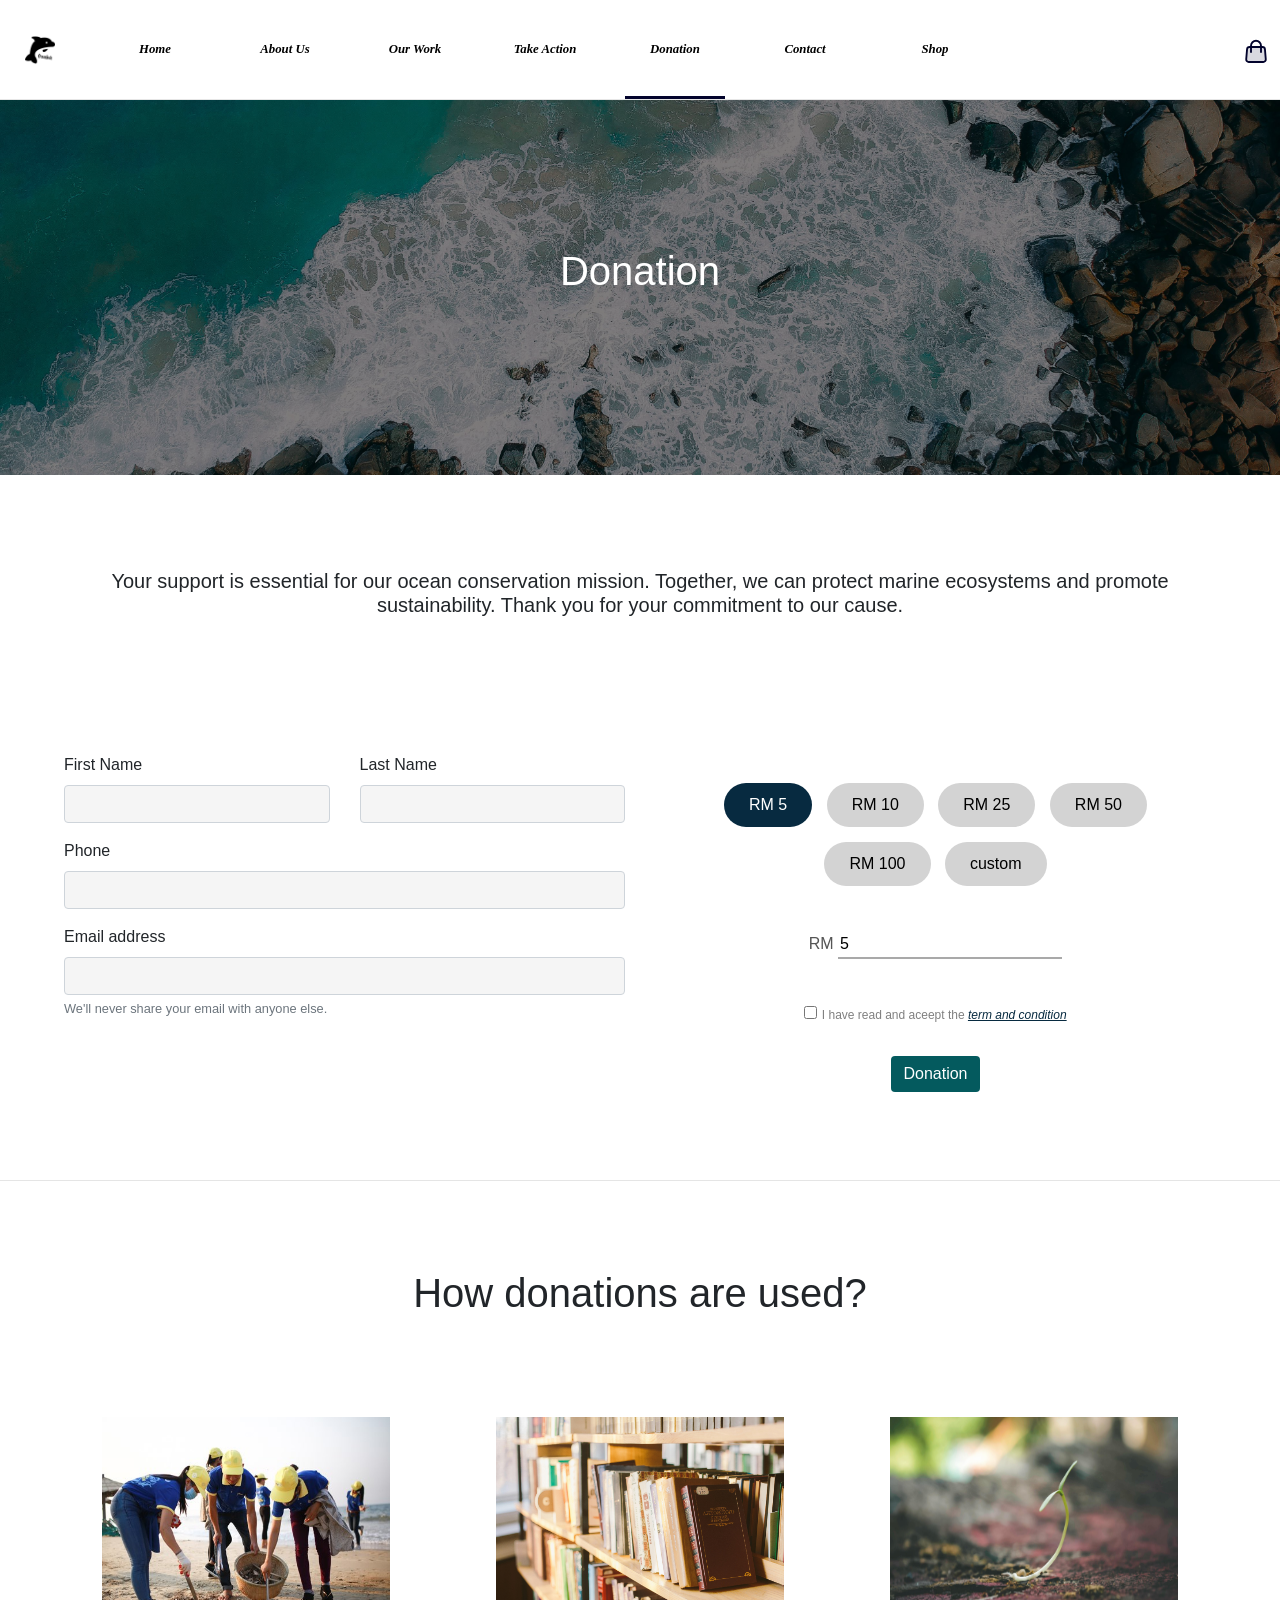
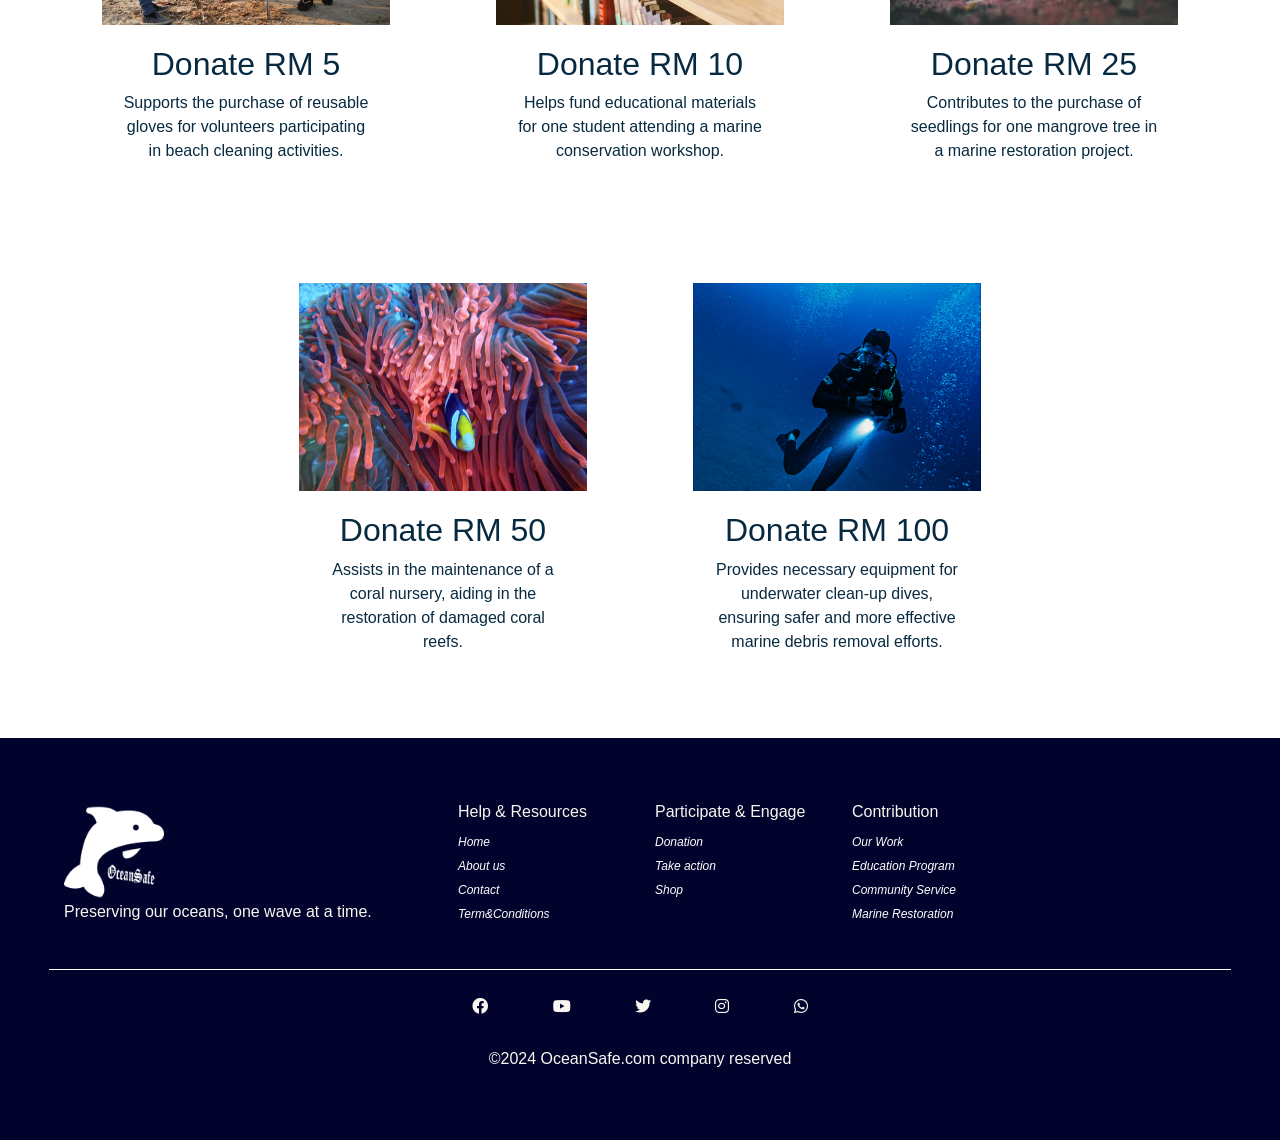
<file: donation.html>
<!doctype html>
<html lang="en">
  <head>
    <!-- Required meta tags -->
    <meta charset="utf-8">
    <meta name="viewport" content="width=device-width, initial-scale=1, shrink-to-fit=no">

    <!-- Bootstrap CSS -->
    <link rel="stylesheet" href="https://cdn.jsdelivr.net/npm/bootstrap@4.6.2/dist/css/bootstrap.min.css" integrity="sha384-xOolHFLEh07PJGoPkLv1IbcEPTNtaed2xpHsD9ESMhqIYd0nLMwNLD69Npy4HI+N" crossorigin="anonymous">
    <link rel="stylesheet" href="customize.css">
    <link rel="stylesheet" href="https://cdnjs.cloudflare.com/ajax/libs/font-awesome/6.0.0-beta3/css/all.min.css">

    <title>OceanSafe</title>
  </head>
  <body>
    <button onclick="topFunction()" id="upBtn" title="Go to top"><img width=25px src="Image/up-small-svgrepo-com.svg"></button>
    <!-- Navigation bar -->

    <nav class="navbar fixed-top navbar-expand-lg navbar-light bg-light" id="navbar">
      <a class="navbar-brand" href="#"><img width="30px" src="Image/3050651.png"></a>
      
      
      <button class="navbar-toggler" type="button" data-toggle="collapse" data-target="#navbarNav" aria-controls="navbarNav" aria-expanded="false" aria-label="Toggle navigation">
        <span class="navbar-toggler-icon"></span> 
      </button>
      <div class="collapse navbar-collapse" id="navbarNav">
        <ul class="navbar-nav">
          <li class="nav-item ">
            <a class="nav-link" href="index.html">Home</span></a>
          </li>
          <li class="nav-item">
              <a class="nav-link" href="aboutus.html">About Us</a>
            </li>
          <li class="nav-item">
            <a class="nav-link" href="ourwork.html">Our Work</a>
          </li>
          <li class="nav-item">
            <a class="nav-link" href="takeaction.html">Take Action</a>
          </li>
          <li class="nav-item  active">
            <a class="nav-link" href="donation.html">Donation</a>
          </li>
          <li class="nav-item">
              <a class="nav-link" href="contact.html">Contact</a>
          </li>
          <li class="nav-item">
            <a class="nav-link" href="shop.html">Shop</a>
          </li>
        </ul>
      </div>
    
         
      <a href="cart.html" class="navbar-brand cart-btn">
        <img height="30px" src="Image/cart-1-svgrepo-com.svg"> 
        <p id="num"></p>
      </a>
      
     
    </nav>

    <!-- herobanner-->
    <div style=" background-image: url('Image/pexels-pok-rie-2049422.jpg');" class="hero-banner">
      <div class="hero-text">
        <h1>Donation</h1>
       
      </div>
    </div>

    <!-- introduction-->
    <div class="container-fluid mt-3 pad" id="donateSection">
    <div class="row ">
      <div class="col">
        <h5>Your support is essential for our ocean conservation mission. Together, we can protect marine ecosystems and promote sustainability. Thank you for your commitment to our cause.</h5>
    
      </div>
    </div>
    </div>

    

     <!-- donate area-->
     <div class="container-fluid pad" >
      <form autocomplete="off">
      <div class="row">
   
          <!--info area-->
          <div class="col-lg-6">
            
            <div class="row">
            
            <div class="col-12 col-sm-6 form-group">
            <label for="exampleInputPassword1">First Name</label>
            <input type="text" class="form-control" id="exampleInputPassword1">
            </div>
  
            <div class="col-12 col-sm-6 form-group">
            <label for="exampleInputPassword1">Last Name </label>
            <input type="text" class="form-control" id="exampleInputPassword1">
            </div>
  
            </div>
  
            <div class="form-group">
            <label for="exampleInputEmail1">Phone</label>
            <input type="text" class="form-control" id="exampleInputEmail1" aria-describedby="emailHelp">
            </div>
  
            <div class="form-group">
            <label for="exampleInputEmail1">Email address</label>
            <input type="email" class="form-control" id="exampleInputEmail1" aria-describedby="emailHelp">
            <small id="emailHelp" class="form-text text-muted">We'll never share your email with anyone else.</small>
            </div>
            
          </div>
            
          
        
          <!--amount area-->
          <div class="col-lg-6 mt-3">
            <div class="row">
                <div class="col">
                <button class="btn-2 current" id="buttons">RM 5</button>
                <button class="btn-2" id="buttons">RM 10</button>
                <button class="btn-2" id="button">RM 25</button>
                <button class="btn-2" id="button">RM 50</button>
                </div>
            </div>
  
            <div class="row">
                <div class="col">
                <button class="btn-2" id="button">RM 100</button>
                <button class="btn-2" id="button">custom</button>
                </div>
            </div>
  
            <div class="row mt-3">
                <div class="col">
                <span style="color:gray;display: inline-block;"><p>RM</p></span>
                <input required type="number" autocomplete="off" class="amountbox" id="customAmount" value="5" oninput="validateD()">
                </div>
            </div>
  
            <div class="row mt-3">
              <div class="col">
              <input type="checkbox" class="cbox" id="termcheckbox" required>
              <span style="color:gray;font-size: 12px;">I have read and aceept the <a class="link" data-toggle="modal" data-target="#term">term and condition</a></span>
              </div>
           </div>
  
            <div class="row mt-3">
              <div class="col">
                <button type="submit" class="btn btn-primary">
                    Donation
                </button>
              </div>
            </div>
       
          </div>
        
      </div>
      </form>
    </div>
     
  

    
   
    <hr class="my-4">
    <!-- Donation Use-->
    <div class="container-fluid pad">
      <h1>How donations are used?</h1>
      <div class="row mt-5 ">
        <div class="col-12 col-lg-4">
          <div class="card" style="width: 18rem;">
          <img src="Image/Picture1.png" class="card-img-top-2" alt="...">
          <div class="card-body">
            <h2 class="card-text">Donate RM 5</h2>
          <p class="card-text">Supports the purchase of reusable gloves for volunteers participating in beach cleaning activities.</p>
          </div>
          </div>
        </div>

        <div class="col-12 col-lg-4">
          <div class="card" style="width: 18rem;">
          <img src="Image/pexels-polina-zimmerman-3747576.jpg" class="card-img-top-2" alt="...">
          <div class="card-body">
            <h2 class="card-text">Donate RM 10</h2>
            <p class="card-text">Helps fund educational materials for one student attending a marine conservation workshop.</p>
          </div>
          </div>
        </div>

        <div class="col-12 col-lg-4">
          <div class="card" style="width: 18rem;">
          <img src="Image/pexels-gelgas-airlangga-401213.jpg" class="card-img-top-2" alt="...">
          <div class="card-body">
            <h2 class="card-text">Donate RM 25</h2>
            <p class="card-text">Contributes to the purchase of seedlings for one mangrove tree in a marine restoration project.</p>
          </div>
          </div>
        </div>
    </div>
    <div class="row mt-5 justify-content-center">
      <div class="col-12 col-lg-4">
        <div class="card" style="width: 18rem;">
        <img src="Image/pexels-tom-fisk-1522160.jpg" class="card-img-top-2" alt="...">
        <div class="card-body">
          <h2 class="card-text">Donate RM 50</h2>
          <p class="card-text">Assists in the maintenance of a coral nursery, aiding in the restoration of damaged coral reefs.</p>
        </div>
        </div>
      </div>

      <div class="col-12 col-lg-4">
        <div class="card" style="width: 18rem;">
        <img src="Image/pexels-photo-3098970.jpeg" class="card-img-top-2" alt="...">
        <div class="card-body">
          <h2 class="card-text">Donate RM 100</h2>
          <p class="card-text">Provides necessary equipment for underwater clean-up dives, ensuring safer and more effective marine debris removal efforts.</p>
        </div>
        </div>
      </div>
    </div>

    </div>


    <!-- Scrollable modal -->
    <div class="modal fade" id="term" data-backdrop="static" data-keyboard="false" tabindex="-1" aria-labelledby="staticBackdropLabel" aria-hidden="true">
      <div class="modal-dialog modal-dialog-scrollable">
        <div class="modal-content">
          <div class="modal-header">
            <h5 class="modal-title" id="staticBackdropLabel">Term & Conditions</h5>
            <button type="button" class="close" data-dismiss="modal" aria-label="Close">
              <span aria-hidden="true">&times;</span>
            </button>
          </div>
          <div class="modal-body">
Welcome to OceanSafe.com By accessing this website, you agree to comply with and be bound by the following terms and conditions of use:
<br>
<span style="font-weight: bold;">Acceptance of Terms:</span><br>
By using OceanSafe.com, you acknowledge that you have read, understood, and agree to be bound by these terms and conditions. If you do not agree with any part of these terms, please do not use our website.
<br>
<span style="font-weight: bold;">Donations:</span><br>
a. OceanSafe.com facilitates donations to various ocean conservation projects and organizations. By making a donation through our website, you understand and agree that:

Your donation will be processed securely through our payment gateway.
OceanSafe.com may deduct a small fee to cover administrative costs.
Donations are non-refundable unless otherwise specified.<br>
b. OceanSafe.com does not guarantee the outcome or impact of any donations made through our platform. We strive to support reputable projects, but we cannot be held responsible for their success or failure.
<br>
<span style="font-weight: bold;">Privacy Policy:</span><br>
Your privacy is important to us. Please review our Privacy Policy to understand how we collect, use, and protect your personal information.
<br>
<span style="font-weight: bold;">Intellectual Property:</span><br>
All content on OceanSafe.com, including text, graphics, logos, images, and software, is the property of OceanSafe or its content suppliers and is protected by international copyright laws.
<br>
<span style="font-weight: bold;">Limitation of Liability:</span><br>
a. OceanSafe.com is provided on an "as is" and "as available" basis. We make no warranties, express or implied, regarding the operation or availability of our website.
b. OceanSafe shall not be liable for any indirect, incidental, special, or consequential damages arising out of or in any way connected with the use of OceanSafe.com.
<br>
<span style="font-weight: bold;">Indemnification:</span><br>
You agree to indemnify and hold harmless OceanSafe, its affiliates, officers, directors, employees, and agents from any and all claims, liabilities, damages, losses, or expenses arising out of your use of OceanSafe.com.
<br>
<span style="font-weight: bold;">Changes to Terms:</span><br>
OceanSafe reserves the right to update or modify these terms and conditions at any time without prior notice. By continuing to use OceanSafe.com after any changes, you agree to be bound by the revised terms.

Governing Law:
These terms and conditions are governed by and construed in accordance with the laws of Malaysia. Any disputes relating to these terms shall be subject to the exclusive jurisdiction of the courts of Malaysia.

If you have any questions or concerns about these terms and conditions, please contact us at <a href="contact.html">Contact page</a>.

Thank you for using OceanSafe.com!<br>
<span style="text-align: center;">@COPYRIGHT 2024. ALL RIGHTS RESERVED</span>

          </div>
          <div class="modal-footer">
            <button type="button" class="btn btn-secondary" onclick="updateCheckBox(false)" data-dismiss="modal">cancel</button>
            <button type="button" class="btn btn-primary" onclick="updateCheckBox(true)" data-dismiss="modal">accept</button>
          </div>
        </div>
      </div>
    </div>

    <!-- footer -->

    <div class="container-fluid footer pad">
      <div class="row ">
          <div style="margin-bottom: 10px;"  class="col-12 col-lg-4 article ">
            <img width="100px" src="Image/logo white.png"> 
            <h6 align="left">Preserving our oceans, one wave at a time.</h6>               
          </div>
          <div  class="article col-4 col-lg-2 ">
            <h6>Help & Resources</h6>
             <a href="index.html">Home</a><br>
             <a href="aboutus.html">About us</a><br>
             <a href="contact.html">Contact</a><br>
             <a href="term.html">Term&Conditions</a><br>
             
          </div>
          <div class="col-4 col-lg-2 article ">
              <h6>Participate & Engage</h6>
             <a href="donation.html">Donation</a><br>
             <a href="takeaction.html">Take action</a><br>
             <a href="shop.html">Shop</a>
           
          </div>
          <div class="col-4 col-lg-2 article ">
            <h6>Contribution</h6>
            <a href="ourwork.html">Our Work</a><br>
           <a href="Education.html">Education Program</a><br>
           <a href="service.html">Community Service</a><br>
           <a href="marine.html">Marine Restoration</a>
         
        </div>
          
        </div>
       
        <div style="border-top:white 1px solid; padding-top: 25px;" class="row mt-3">
          <div class="col-12 col-lg-2 ">
          
          </div>
          <div class="col-12 col-lg-8 ">
            <i class=" fab fa-facebook" ></i>
            <i class=" fab fa-youtube"></i>
            <i class=" fab fa-twitter"></i>
            <i class=" fab fa-instagram"></i>
            <i class=" fab fa-whatsapp"></i>
          </div>
         
        </div>
        <div class="row mt-3">
          <div class="col-12 col-lg-4 ">
          
          </div>
          <div class="col-12 col-lg-4 ">
             <h6>&copy;2024 OceanSafe.com company reserved</h6> 
          </div>
          <div class="col-12 col-lg-4 ">
           
          </div>
        </div>
    </div>

    <script src="https://cdn.jsdelivr.net/npm/jquery@3.5.1/dist/jquery.slim.min.js" integrity="sha384-DfXdz2htPH0lsSSs5nCTpuj/zy4C+OGpamoFVy38MVBnE+IbbVYUew+OrCXaRkfj" crossorigin="anonymous"></script>
    <script src="https://cdn.jsdelivr.net/npm/bootstrap@4.6.2/dist/js/bootstrap.bundle.min.js" integrity="sha384-Fy6S3B9q64WdZWQUiU+q4/2Lc9npb8tCaSX9FK7E8HnRr0Jz8D6OP9dO5Vg3Q9ct" crossorigin="anonymous"></script>
    <script src="script.js"></script>
  </body>
</html>
</file>
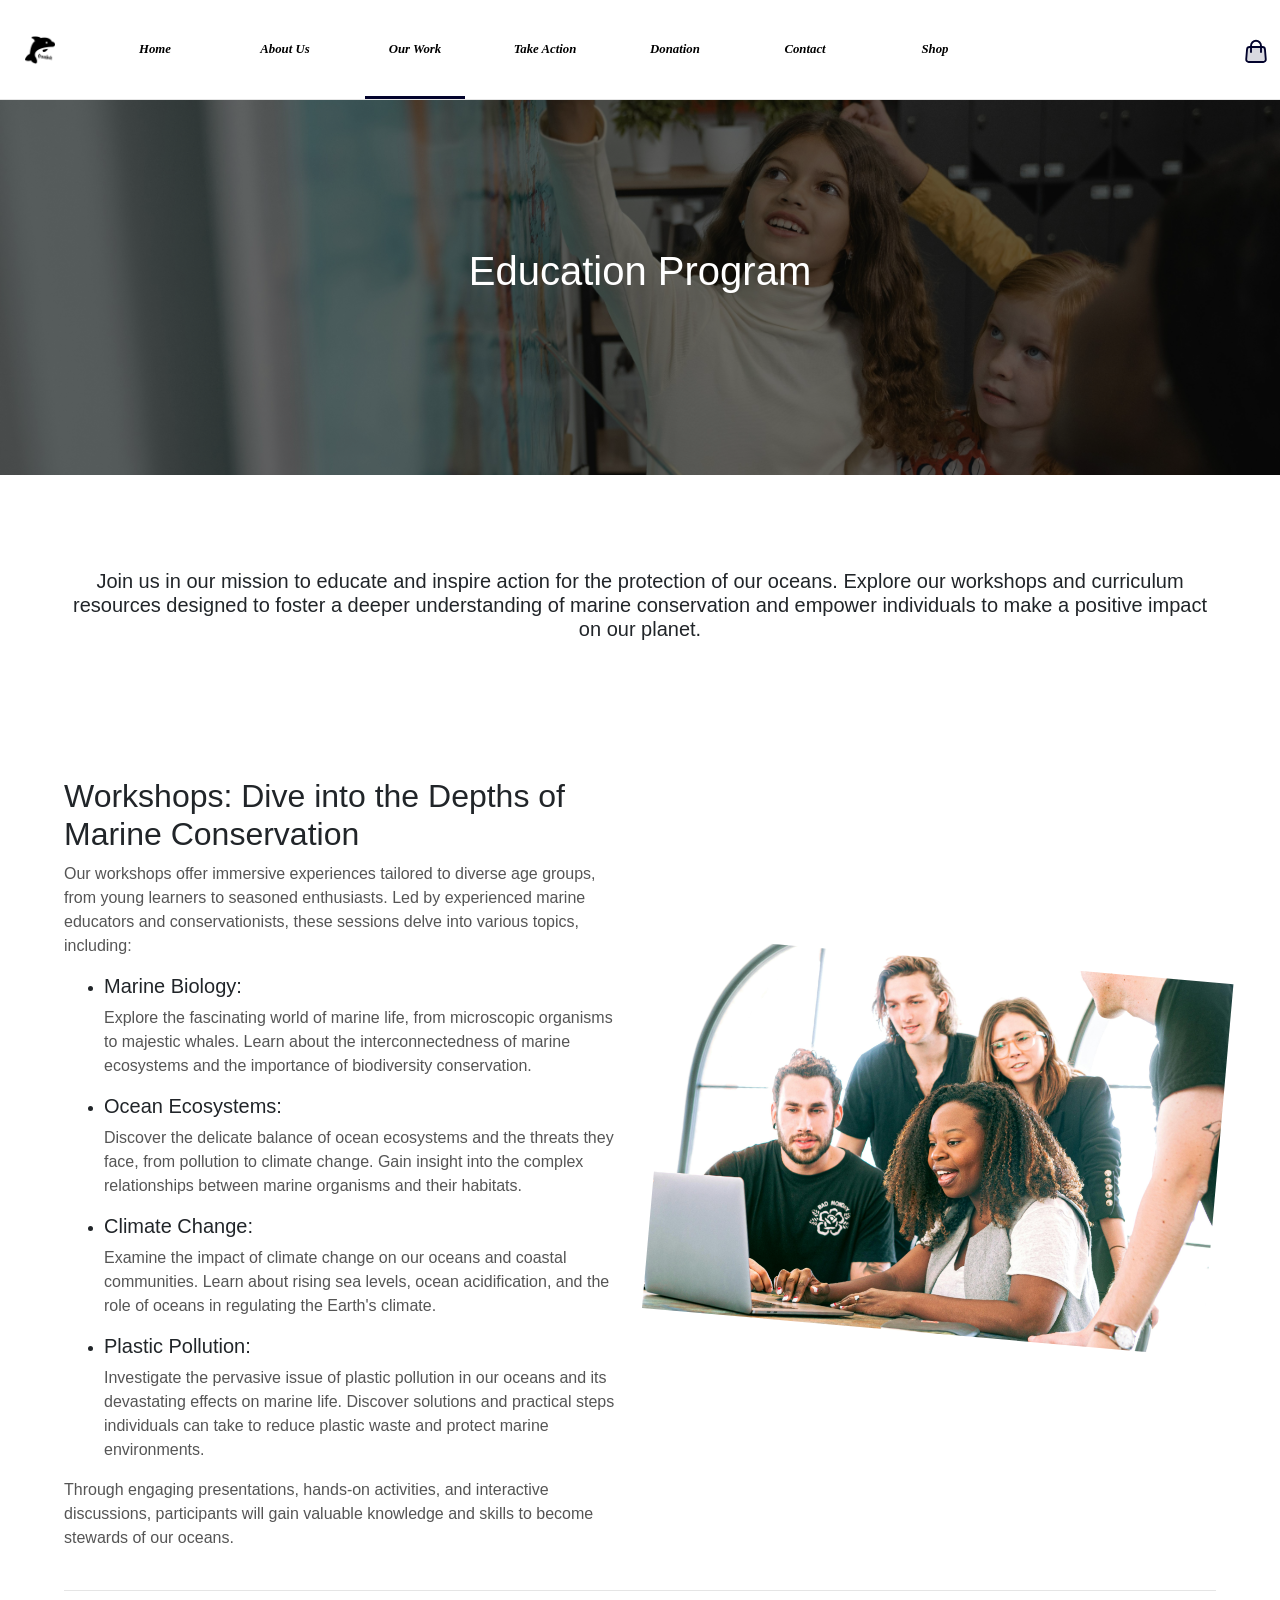
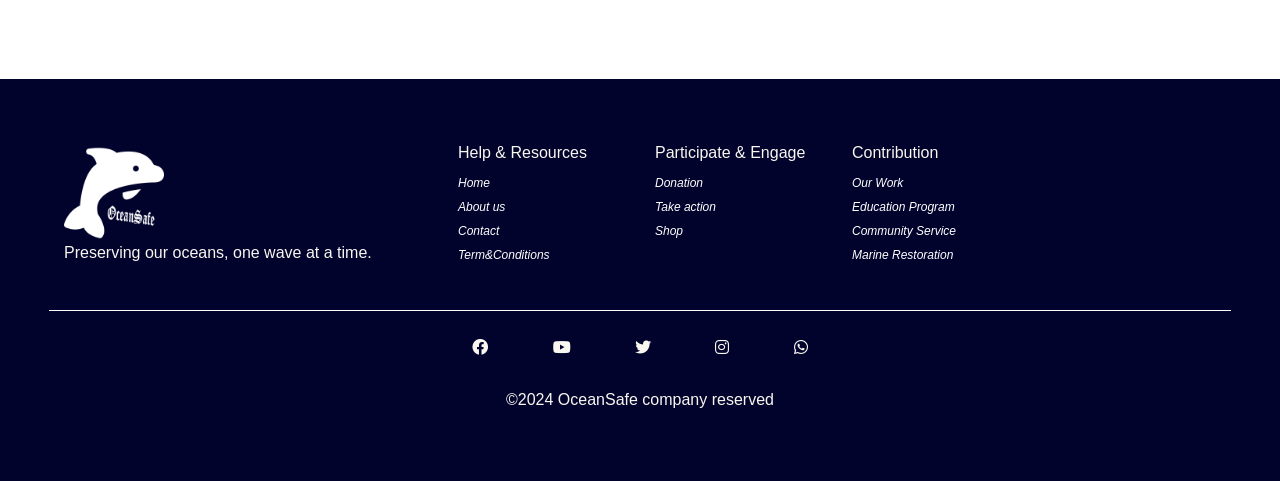
<file: Education.html>
<!doctype html>
<html lang="en">
  <head>
    <!-- Required meta tags -->
    <meta charset="utf-8">
    <meta name="viewport" content="width=device-width, initial-scale=1, shrink-to-fit=no">

    <!-- Bootstrap CSS -->
    <link rel="stylesheet" href="https://cdn.jsdelivr.net/npm/bootstrap@4.6.2/dist/css/bootstrap.min.css" integrity="sha384-xOolHFLEh07PJGoPkLv1IbcEPTNtaed2xpHsD9ESMhqIYd0nLMwNLD69Npy4HI+N" crossorigin="anonymous">
    <link rel="stylesheet" href="customize.css">
    <link rel="stylesheet" href="https://cdnjs.cloudflare.com/ajax/libs/font-awesome/6.0.0-beta3/css/all.min.css">

    <title>OceanSafe</title>
  </head>
  <body>
    <button onclick="topFunction()" id="upBtn" title="Go to top"><img width=25px src="Image/up-small-svgrepo-com.svg"></button>
    <!-- Navigation bar -->

    <nav class="navbar fixed-top navbar-expand-lg navbar-light bg-light" id="navbar">
        <a class="navbar-brand" href="#"><img width="30px" src="Image/3050651.png"></a>
      
      
      <button class="navbar-toggler" type="button" data-toggle="collapse" data-target="#navbarNav" aria-controls="navbarNav" aria-expanded="false" aria-label="Toggle navigation">
        <span class="navbar-toggler-icon"></span> 
      </button>
      <div class="collapse navbar-collapse" id="navbarNav">
        <ul class="navbar-nav">
          <li class="nav-item ">
            <a class="nav-link" href="index.html">Home</span></a>
          </li>
          <li class="nav-item">
              <a class="nav-link" href="aboutus.html">About Us</a>
            </li>
          <li class="nav-item  active">
            <a class="nav-link" href="ourwork.html">Our Work</a>
          </li>
          <li class="nav-item">
            <a class="nav-link" href="takeaction.html">Take Action</a>
          </li>
          <li class="nav-item">
            <a class="nav-link" href="donation.html">Donation</a>
          </li>
          <li class="nav-item">
              <a class="nav-link" href="contact.html">Contact</a>
          </li>
          <li class="nav-item">
            <a class="nav-link" href="shop.html">Shop</a>
          </li>
        </ul>
      </div>
    
        
           
      <a href="cart.html" class="navbar-brand cart-btn">
        <img height="30px" src="Image/cart-1-svgrepo-com.svg"> 
        <p id="num"></p>
      </a>
     
    </nav>

    <!--hero banner-->
       <div style=" background-image: url('Image/pexels-tima-miroshnichenko-5428264.jpg');" class="hero-banner">
        <div class="hero-text">
          <h1>Education Program</h1>
         
        </div>
      </div>

    <!-- introduction-->
        <div class="container-fluid mt-3 pad">
          <div class="row ">
            <div class="col">
              <h5>Join us in our mission to educate and inspire action for the protection of our oceans. Explore our workshops and curriculum resources designed to foster a deeper understanding of marine conservation and empower individuals to make a positive impact on our planet.</h5>
          
            </div>
          </div>
         </div>

    <!-- content-->
         <div class="container-fluid pad">
            <div class="row  reversed">
       
                <div style="align-content: center;" class="col-12 col-lg-6 article rotated">
                    <img width="100%" style="margin-bottom: 50px; " src="Image/pexels-canva-studio-3153198.jpg" alt="our company!">
                </div>
          
                <div class="col-12 col-lg-6 article ">       
                    
                    <h2>Workshops: Dive into the Depths of Marine Conservation</h2>

<p>Our workshops offer immersive experiences tailored to diverse age groups, from young learners to seasoned enthusiasts. Led by experienced marine educators and conservationists, these sessions delve into various topics, including:</p>

<ul>
    <li><h5>Marine Biology:</h5> <p>Explore the fascinating world of marine life, from microscopic organisms to majestic whales. Learn about the interconnectedness of marine ecosystems and the importance of biodiversity conservation.</p></li>
    <li><h5>Ocean Ecosystems:</h5> <p>Discover the delicate balance of ocean ecosystems and the threats they face, from pollution to climate change. Gain insight into the complex relationships between marine organisms and their habitats.</p></li>
    <li><h5>Climate Change:</h5> <p>Examine the impact of climate change on our oceans and coastal communities. Learn about rising sea levels, ocean acidification, and the role of oceans in regulating the Earth's climate.</p></li>
    <li><h5>Plastic Pollution:</h5> <p>Investigate the pervasive issue of plastic pollution in our oceans and its devastating effects on marine life. Discover solutions and practical steps individuals can take to reduce plastic waste and protect marine environments.</p></li>
</ul>

<p>Through engaging presentations, hands-on activities, and interactive discussions, participants will gain valuable knowledge and skills to become stewards of our oceans.</p>

                    
                </div>
              </div>
              <hr class="my-4">








         </div>
  

    
    

    <!-- footer -->

    <div class="container-fluid footer pad">
        <div class="row ">
            <div style="margin-bottom: 10px;"  class="col-12 col-lg-4 article ">
              <img width="100px" src="Image/logo white.png"> 
              <h6 align="left">Preserving our oceans, one wave at a time.</h6>               
            </div>
            <div  class="article col-4 col-lg-2 ">
              <h6>Help & Resources</h6>
               <a href="index.html">Home</a><br>
               <a href="aboutus.html">About us</a><br>
               <a href="contact.html">Contact</a><br>
               <a href="term.html">Term&Conditions</a><br>
               
            </div>
            <div class="col-4 col-lg-2 article ">
                <h6>Participate & Engage</h6>
               <a href="donation.html">Donation</a><br>
               <a href="takeaction.html">Take action</a><br>
               <a href="shop.html">Shop</a>
             
            </div>
            <div class="col-4 col-lg-2 article ">
              <h6>Contribution</h6>
              <a href="ourwork.html">Our Work</a><br>
             <a href="Education.html">Education Program</a><br>
             <a href="service.html">Community Service</a><br>
             <a href="marine.html">Marine Restoration</a>
           
          </div>
            
          </div>
         
          <div style="border-top:white 1px solid; padding-top: 25px;" class="row mt-3">
            <div class="col-12 col-lg-2 ">
            
            </div>
            <div class="col-12 col-lg-8 ">
              <i class=" fab fa-facebook" ></i>
              <i class=" fab fa-youtube"></i>
              <i class=" fab fa-twitter"></i>
              <i class=" fab fa-instagram"></i>
              <i class=" fab fa-whatsapp"></i>
            </div>
           
          </div>
          <div class="row mt-3">
            <div class="col-12 col-lg-4 ">
            
            </div>
            <div class="col-12 col-lg-4 ">
               <h6>&copy;2024 OceanSafe company reserved</h6> 
            </div>
            <div class="col-12 col-lg-4 ">
             
            </div>
          </div>
      </div>

    <script src="https://cdn.jsdelivr.net/npm/jquery@3.5.1/dist/jquery.slim.min.js" integrity="sha384-DfXdz2htPH0lsSSs5nCTpuj/zy4C+OGpamoFVy38MVBnE+IbbVYUew+OrCXaRkfj" crossorigin="anonymous"></script>
    <script src="https://cdn.jsdelivr.net/npm/bootstrap@4.6.2/dist/js/bootstrap.bundle.min.js" integrity="sha384-Fy6S3B9q64WdZWQUiU+q4/2Lc9npb8tCaSX9FK7E8HnRr0Jz8D6OP9dO5Vg3Q9ct" crossorigin="anonymous"></script>
    <script src="script.js"></script>
  </body>
</html>
</file>
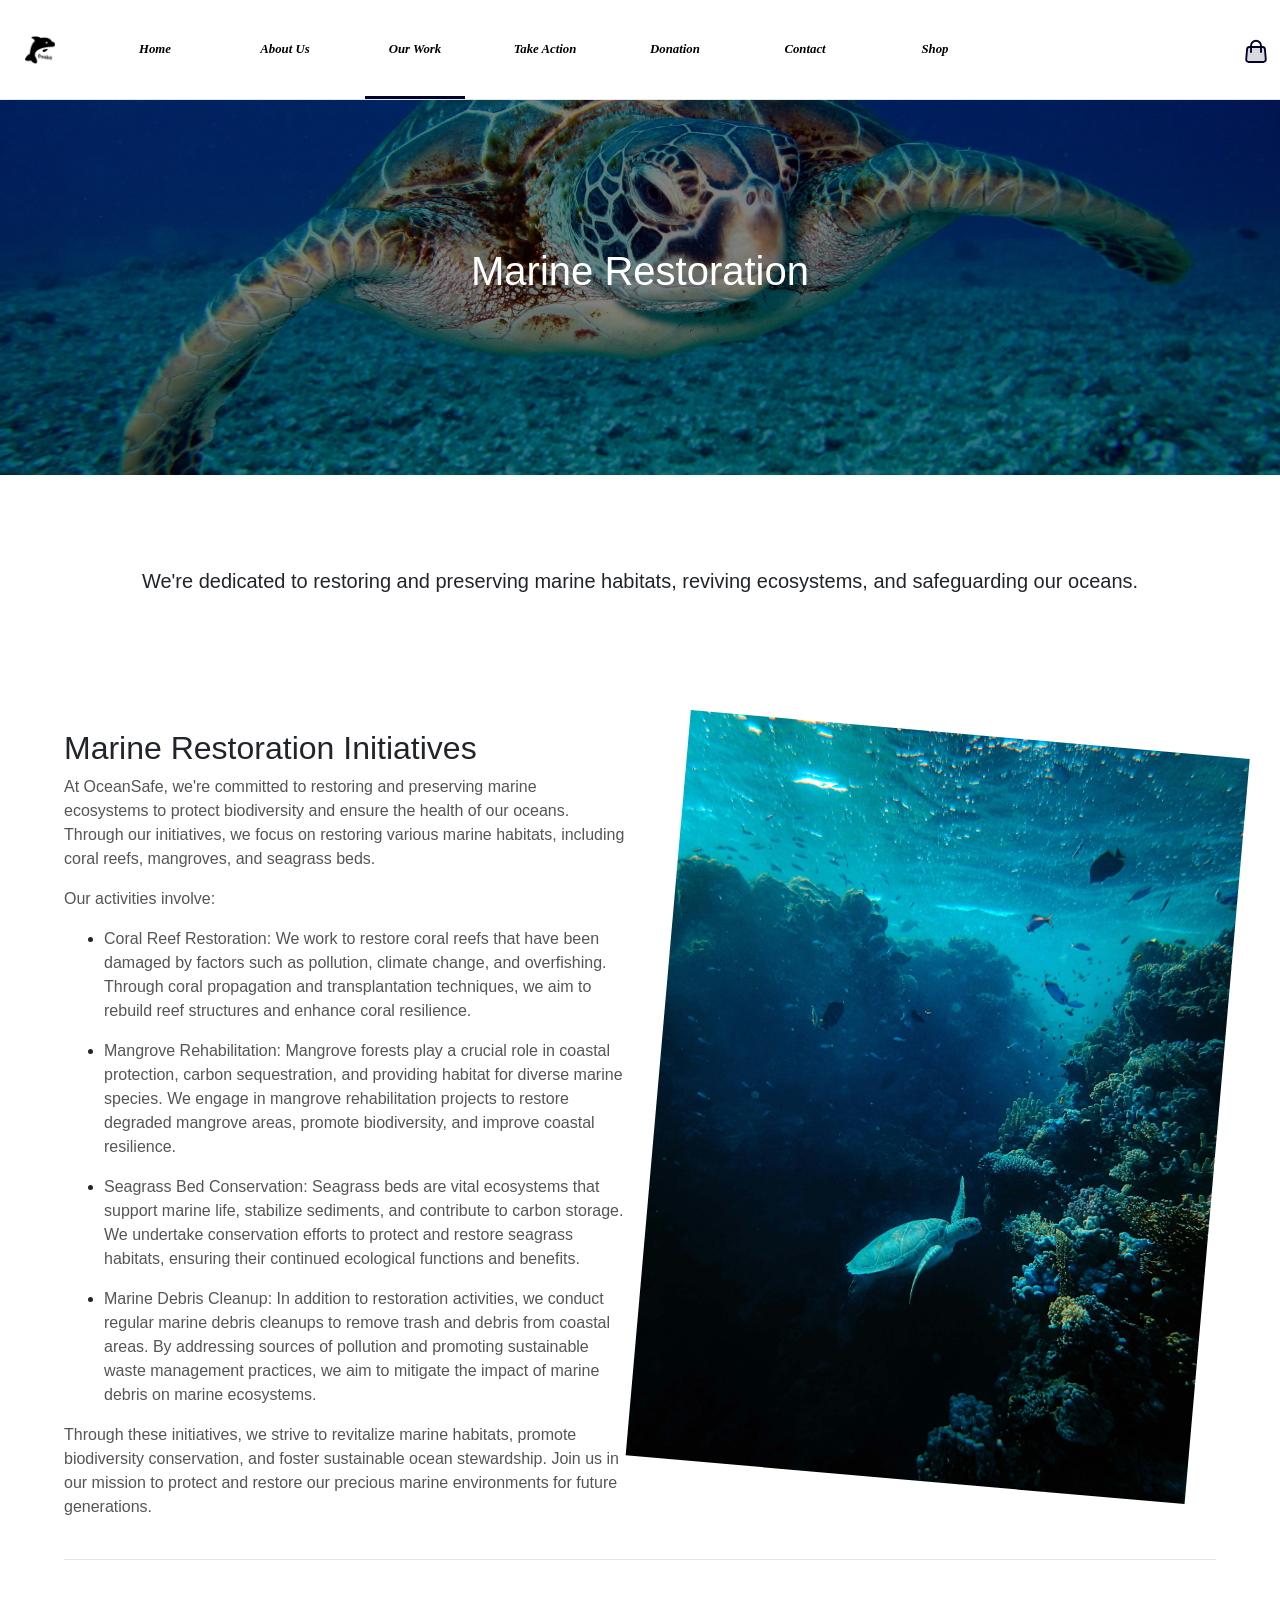
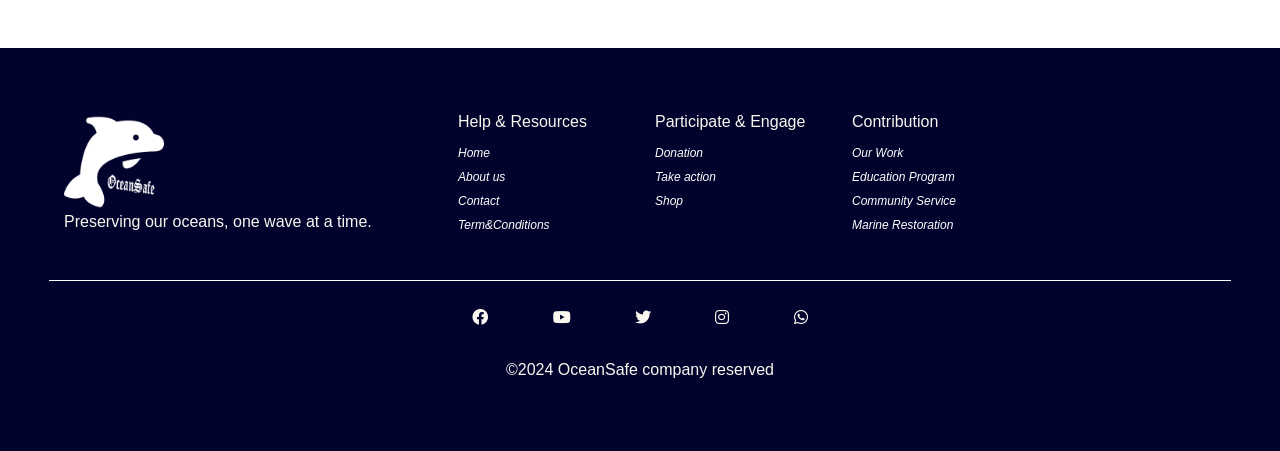
<file: marine.html>
<!doctype html>
<html lang="en">
  <head>
    <!-- Required meta tags -->
    <meta charset="utf-8">
    <meta name="viewport" content="width=device-width, initial-scale=1, shrink-to-fit=no">

    <!-- Bootstrap CSS -->
    <link rel="stylesheet" href="https://cdn.jsdelivr.net/npm/bootstrap@4.6.2/dist/css/bootstrap.min.css" integrity="sha384-xOolHFLEh07PJGoPkLv1IbcEPTNtaed2xpHsD9ESMhqIYd0nLMwNLD69Npy4HI+N" crossorigin="anonymous">
    <link rel="stylesheet" href="customize.css">
    <link rel="stylesheet" href="https://cdnjs.cloudflare.com/ajax/libs/font-awesome/6.0.0-beta3/css/all.min.css">

    <title>OceanSafe</title>
  </head>
  <body>
    <button onclick="topFunction()" id="upBtn" title="Go to top"><img width=25px src="Image/up-small-svgrepo-com.svg"></button>
    <!-- Navigation bar -->

    <nav class="navbar fixed-top navbar-expand-lg navbar-light bg-light" id="navbar">
      <a class="navbar-brand" href="#"><img width="30px" src="Image/3050651.png"></a>
      
      
      <button class="navbar-toggler" type="button" data-toggle="collapse" data-target="#navbarNav" aria-controls="navbarNav" aria-expanded="false" aria-label="Toggle navigation">
        <span class="navbar-toggler-icon"></span> 
      </button>
      <div class="collapse navbar-collapse" id="navbarNav">
        <ul class="navbar-nav">
          <li class="nav-item ">
            <a class="nav-link" href="index.html">Home</span></a>
          </li>
          <li class="nav-item">
              <a class="nav-link" href="aboutus.html">About Us</a>
            </li>
          <li class="nav-item  active">
            <a class="nav-link" href="ourwork.html">Our Work</a>
          </li>
          <li class="nav-item">
            <a class="nav-link" href="takeaction.html">Take Action</a>
          </li>
          <li class="nav-item">
            <a class="nav-link" href="donation.html">Donation</a>
          </li>
          <li class="nav-item">
              <a class="nav-link" href="contact.html">Contact</a>
          </li>
          <li class="nav-item">
            <a class="nav-link" href="shop.html">Shop</a>
          </li>
        </ul>
      </div>
    
        
           
      <a href="cart.html" class="navbar-brand cart-btn">
        <img height="30px" src="Image/cart-1-svgrepo-com.svg"> 
        <p id="num"></p>
      </a>
     
    </nav>

    <!--hero banner-->
       <div style=" background-image: url('Image/pexels-richard-segal-1618606.jpg');" class="hero-banner">
        <div class="hero-text">
          <h1>Marine Restoration</h1>
         
        </div>
      </div>

    <!-- introduction-->
        <div class="container-fluid mt-3 pad">
          <div class="row ">
            <div class="col">
              <h5>We're dedicated to restoring and preserving marine habitats, reviving ecosystems, and safeguarding our oceans.</h5>
          
            </div>
          </div>
         </div>

    <!-- content-->
         <div class="container-fluid pad">
            <div class="row  reversed">
       
                <div style="align-content: center;" class="col-12 col-lg-6 article rotated">
                    <img width="100%" style="margin-bottom: 50px; " src="Image/pexels-francesco-ungaro-3410956.jpg">
                </div>
          
                <div class="col-12 col-lg-6 article ">       
                    
                  <h2>Marine Restoration Initiatives</h2>

                  <p>At OceanSafe, we're committed to restoring and preserving marine ecosystems to protect biodiversity and ensure the health of our oceans. Through our initiatives, we focus on restoring various marine habitats, including coral reefs, mangroves, and seagrass beds.</p>
                  
                  <p>Our activities involve:</p>
                  
                  <ul>
                      <li><p>Coral Reef Restoration: We work to restore coral reefs that have been damaged by factors such as pollution, climate change, and overfishing. Through coral propagation and transplantation techniques, we aim to rebuild reef structures and enhance coral resilience.</p></li>
                      
                      <li><p>Mangrove Rehabilitation: Mangrove forests play a crucial role in coastal protection, carbon sequestration, and providing habitat for diverse marine species. We engage in mangrove rehabilitation projects to restore degraded mangrove areas, promote biodiversity, and improve coastal resilience.</p></li>
                      
                      <li><p>Seagrass Bed Conservation: Seagrass beds are vital ecosystems that support marine life, stabilize sediments, and contribute to carbon storage. We undertake conservation efforts to protect and restore seagrass habitats, ensuring their continued ecological functions and benefits.</p></li>
                      
                      <li><p>Marine Debris Cleanup: In addition to restoration activities, we conduct regular marine debris cleanups to remove trash and debris from coastal areas. By addressing sources of pollution and promoting sustainable waste management practices, we aim to mitigate the impact of marine debris on marine ecosystems.</p></li>
                  </ul>
                  
                  <p>Through these initiatives, we strive to revitalize marine habitats, promote biodiversity conservation, and foster sustainable ocean stewardship. Join us in our mission to protect and restore our precious marine environments for future generations.</p>
                    
                </div>
              </div>
              <hr class="my-4">








         </div>
  

    
    

    <!-- footer -->

    <div class="container-fluid footer pad">
      <div class="row ">
          <div style="margin-bottom: 10px;"  class="col-12 col-lg-4 article ">
            <img width="100px" src="Image/logo white.png"> 
            <h6 align="left">Preserving our oceans, one wave at a time.</h6>               
          </div>
          <div  class="article col-4 col-lg-2 ">
            <h6>Help & Resources</h6>
             <a href="index.html">Home</a><br>
             <a href="aboutus.html">About us</a><br>
             <a href="contact.html">Contact</a><br>
             <a href="term.html">Term&Conditions</a><br>
             
          </div>
          <div class="col-4 col-lg-2 article ">
              <h6>Participate & Engage</h6>
             <a href="donation.html">Donation</a><br>
             <a href="takeaction.html">Take action</a><br>
             <a href="shop.html">Shop</a>
           
          </div>
          <div class="col-4 col-lg-2 article ">
            <h6>Contribution</h6>
            <a href="ourwork.html">Our Work</a><br>
           <a href="Education.html">Education Program</a><br>
           <a href="service.html">Community Service</a><br>
           <a href="marine.html">Marine Restoration</a>
         
        </div>
          
        </div>
       
        <div style="border-top:white 1px solid; padding-top: 25px;" class="row mt-3">
          <div class="col-12 col-lg-2 ">
          
          </div>
          <div class="col-12 col-lg-8 ">
            <i class=" fab fa-facebook" ></i>
            <i class=" fab fa-youtube"></i>
            <i class=" fab fa-twitter"></i>
            <i class=" fab fa-instagram"></i>
            <i class=" fab fa-whatsapp"></i>
          </div>
         
        </div>
        <div class="row mt-3">
          <div class="col-12 col-lg-4 ">
          
          </div>
          <div class="col-12 col-lg-4 ">
             <h6>&copy;2024 OceanSafe company reserved</h6> 
          </div>
          <div class="col-12 col-lg-4 ">
           
          </div>
        </div>
    </div>

    <script src="https://cdn.jsdelivr.net/npm/jquery@3.5.1/dist/jquery.slim.min.js" integrity="sha384-DfXdz2htPH0lsSSs5nCTpuj/zy4C+OGpamoFVy38MVBnE+IbbVYUew+OrCXaRkfj" crossorigin="anonymous"></script>
    <script src="https://cdn.jsdelivr.net/npm/bootstrap@4.6.2/dist/js/bootstrap.bundle.min.js" integrity="sha384-Fy6S3B9q64WdZWQUiU+q4/2Lc9npb8tCaSX9FK7E8HnRr0Jz8D6OP9dO5Vg3Q9ct" crossorigin="anonymous"></script>
    <script src="script.js"></script>
  </body>
</html>
</file>
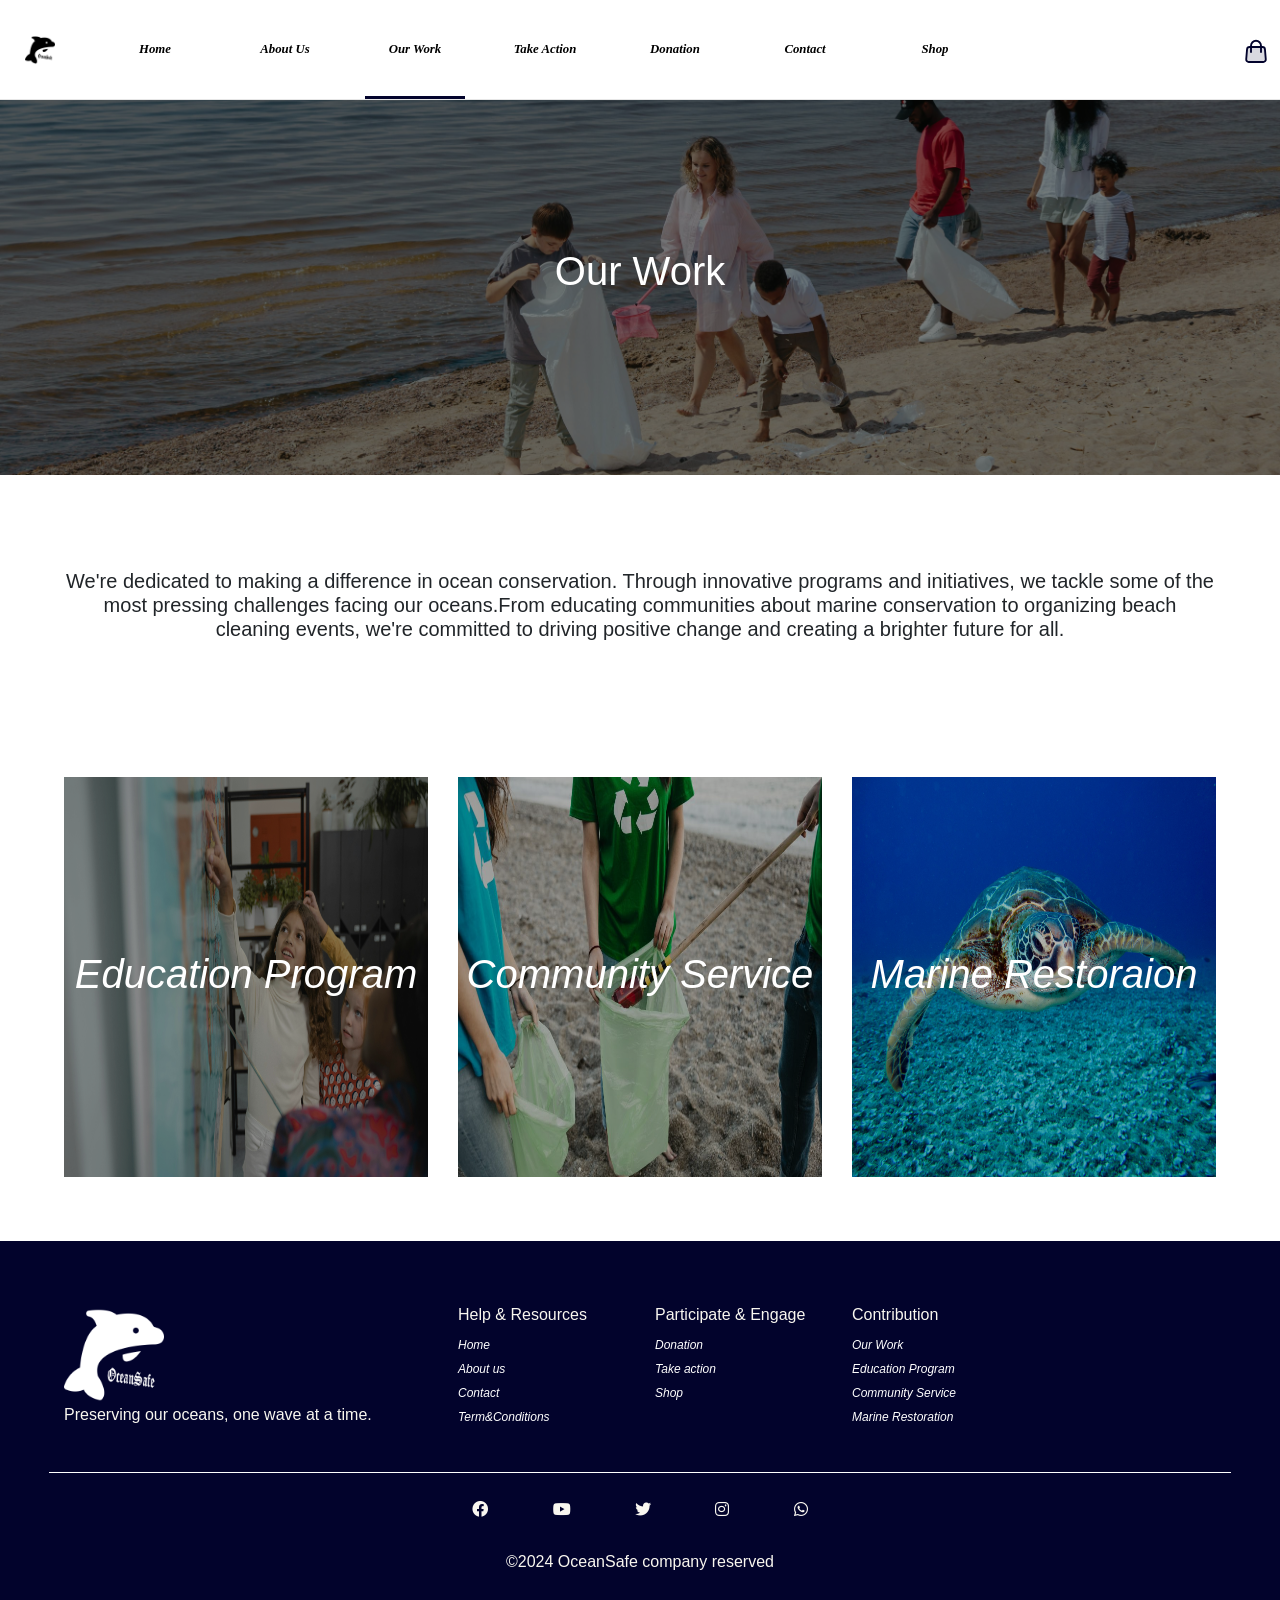
<file: ourwork.html>
<!doctype html>
<html lang="en">
  <head>
    <!-- Required meta tags -->
    <meta charset="utf-8">
    <meta name="viewport" content="width=device-width, initial-scale=1, shrink-to-fit=no">

    <!-- Bootstrap CSS -->
    <link rel="stylesheet" href="https://cdn.jsdelivr.net/npm/bootstrap@4.6.2/dist/css/bootstrap.min.css" integrity="sha384-xOolHFLEh07PJGoPkLv1IbcEPTNtaed2xpHsD9ESMhqIYd0nLMwNLD69Npy4HI+N" crossorigin="anonymous">
    <link rel="stylesheet" href="customize.css">
    <link rel="stylesheet" href="https://cdnjs.cloudflare.com/ajax/libs/font-awesome/6.0.0-beta3/css/all.min.css">

    <title>OceanSafe</title>
  </head>
  <body>
    <button onclick="topFunction()" id="upBtn" title="Go to top"><img width=25px src="Image/up-small-svgrepo-com.svg"></button>
    <!-- Navigation bar -->

    <nav class="navbar fixed-top navbar-expand-lg navbar-light bg-light" id="navbar">
      <a class="navbar-brand" href="#"><img width="30px" src="Image/3050651.png"></a>
      
      
      <button class="navbar-toggler" type="button" data-toggle="collapse" data-target="#navbarNav" aria-controls="navbarNav" aria-expanded="false" aria-label="Toggle navigation">
        <span class="navbar-toggler-icon"></span> 
      </button>
      <div class="collapse navbar-collapse" id="navbarNav">
        <ul class="navbar-nav">
          <li class="nav-item ">
            <a class="nav-link" href="index.html">Home</span></a>
          </li>
          <li class="nav-item">
              <a class="nav-link" href="aboutus.html">About Us</a>
            </li>
          <li class="nav-item  active">
            <a class="nav-link" href="ourwork.html">Our Work</a>
          </li>
          <li class="nav-item">
            <a class="nav-link" href="takeaction.html">Take Action</a>
          </li>
          <li class="nav-item">
            <a class="nav-link" href="donation.html">Donation</a>
          </li>
          <li class="nav-item">
              <a class="nav-link" href="contact.html">Contact</a>
          </li>
          <li class="nav-item">
            <a class="nav-link" href="shop.html">Shop</a>
          </li>
        </ul>
      </div>
    
        
           
      <a href="cart.html" class="navbar-brand cart-btn">
        <img height="30px" src="Image/cart-1-svgrepo-com.svg"> 
        <p id="num"></p>
      </a>
     
    </nav>

    <!--hero banner-->
       <div style=" background-image: url('Image/pexels-ron-lach-9034669.jpg');" class="hero-banner">
        <div class="hero-text">
          <h1>Our Work</h1>
         
        </div>
      </div>

    <!-- introduction-->
        <div class="container-fluid mt-3 pad">
          <div class="row ">
            <div class="col">
              <h5>We're dedicated to making a difference in ocean conservation. Through innovative programs and initiatives, we tackle some of the most pressing challenges facing our oceans.From educating communities about marine conservation to organizing beach cleaning events, we're committed to driving positive change and creating a brighter future for all.</h5>
          
            </div>
          </div>
         </div>
  

    <!-- Our Work -->
    
      <div class="container-fluid pad">
  
         <div class="row">
          <div class="col-12 col-lg-4">
            <div class="workbox">
                <a href="Education.html">
                <img src="Image/pexels-tima-miroshnichenko-5428264.jpg">
                <div class="workbox-text"><h1>Education Program</h1></div>
                <div class="viewbox">View</div>
                </a>
            </div>
          </div>
           

          <div class="col-12 col-lg-4">
            <div class="workbox">
                <a href="service.html">
                <img src="Image/Participate_in_Coastal_Cleanup_Efforts.jpg">
                <div class="workbox-text"><h1>Community Service</h1></div>
                <div class="viewbox">View</div>
                </a>
            </div>
          </div>

          <div class="col-12 col-lg-4">
            <div class="workbox">
                <a href="marine.html">
                <img src="Image/pexels-richard-segal-1618606.jpg">
                <div class="workbox-text"><h1>Marine Restoraion</h1></div>
                <div class="viewbox">View</div>
                </a>
            </div>
          </div>

         </div>
     </div>
    
    

    <!-- footer -->

    <div class="container-fluid footer pad">
      <div class="row ">
          <div style="margin-bottom: 10px;"  class="col-12 col-lg-4 article ">
            <img width="100px" src="Image/logo white.png"> 
            <h6 align="left">Preserving our oceans, one wave at a time.</h6>               
          </div>
          <div  class="article col-4 col-lg-2 ">
            <h6>Help & Resources</h6>
             <a href="index.html">Home</a><br>
             <a href="aboutus.html">About us</a><br>
             <a href="contact.html">Contact</a><br>
             <a href="term.html">Term&Conditions</a><br>
             
          </div>
          <div class="col-4 col-lg-2 article ">
              <h6>Participate & Engage</h6>
             <a href="donation.html">Donation</a><br>
             <a href="takeaction.html">Take action</a><br>
             <a href="shop.html">Shop</a>
           
          </div>
          <div class="col-4 col-lg-2 article ">
            <h6>Contribution</h6>
            <a href="ourwork.html">Our Work</a><br>
           <a href="Education.html">Education Program</a><br>
           <a href="service.html">Community Service</a><br>
           <a href="marine.html">Marine Restoration</a>
         
        </div>
          
        </div>
       
        <div style="border-top:white 1px solid; padding-top: 25px;" class="row mt-3">
          <div class="col-12 col-lg-2 ">
          
          </div>
          <div class="col-12 col-lg-8 ">
            <i class=" fab fa-facebook" ></i>
            <i class=" fab fa-youtube"></i>
            <i class=" fab fa-twitter"></i>
            <i class=" fab fa-instagram"></i>
            <i class=" fab fa-whatsapp"></i>
          </div>
         
        </div>
        <div class="row mt-3">
          <div class="col-12 col-lg-4 ">
          
          </div>
          <div class="col-12 col-lg-4 ">
             <h6>&copy;2024 OceanSafe company reserved</h6> 
          </div>
          <div class="col-12 col-lg-4 ">
           
          </div>
        </div>
    </div>

    <script src="https://cdn.jsdelivr.net/npm/jquery@3.5.1/dist/jquery.slim.min.js" integrity="sha384-DfXdz2htPH0lsSSs5nCTpuj/zy4C+OGpamoFVy38MVBnE+IbbVYUew+OrCXaRkfj" crossorigin="anonymous"></script>
    <script src="https://cdn.jsdelivr.net/npm/bootstrap@4.6.2/dist/js/bootstrap.bundle.min.js" integrity="sha384-Fy6S3B9q64WdZWQUiU+q4/2Lc9npb8tCaSX9FK7E8HnRr0Jz8D6OP9dO5Vg3Q9ct" crossorigin="anonymous"></script>
    <script src="script.js"></script>
  </body>
</html>
</file>
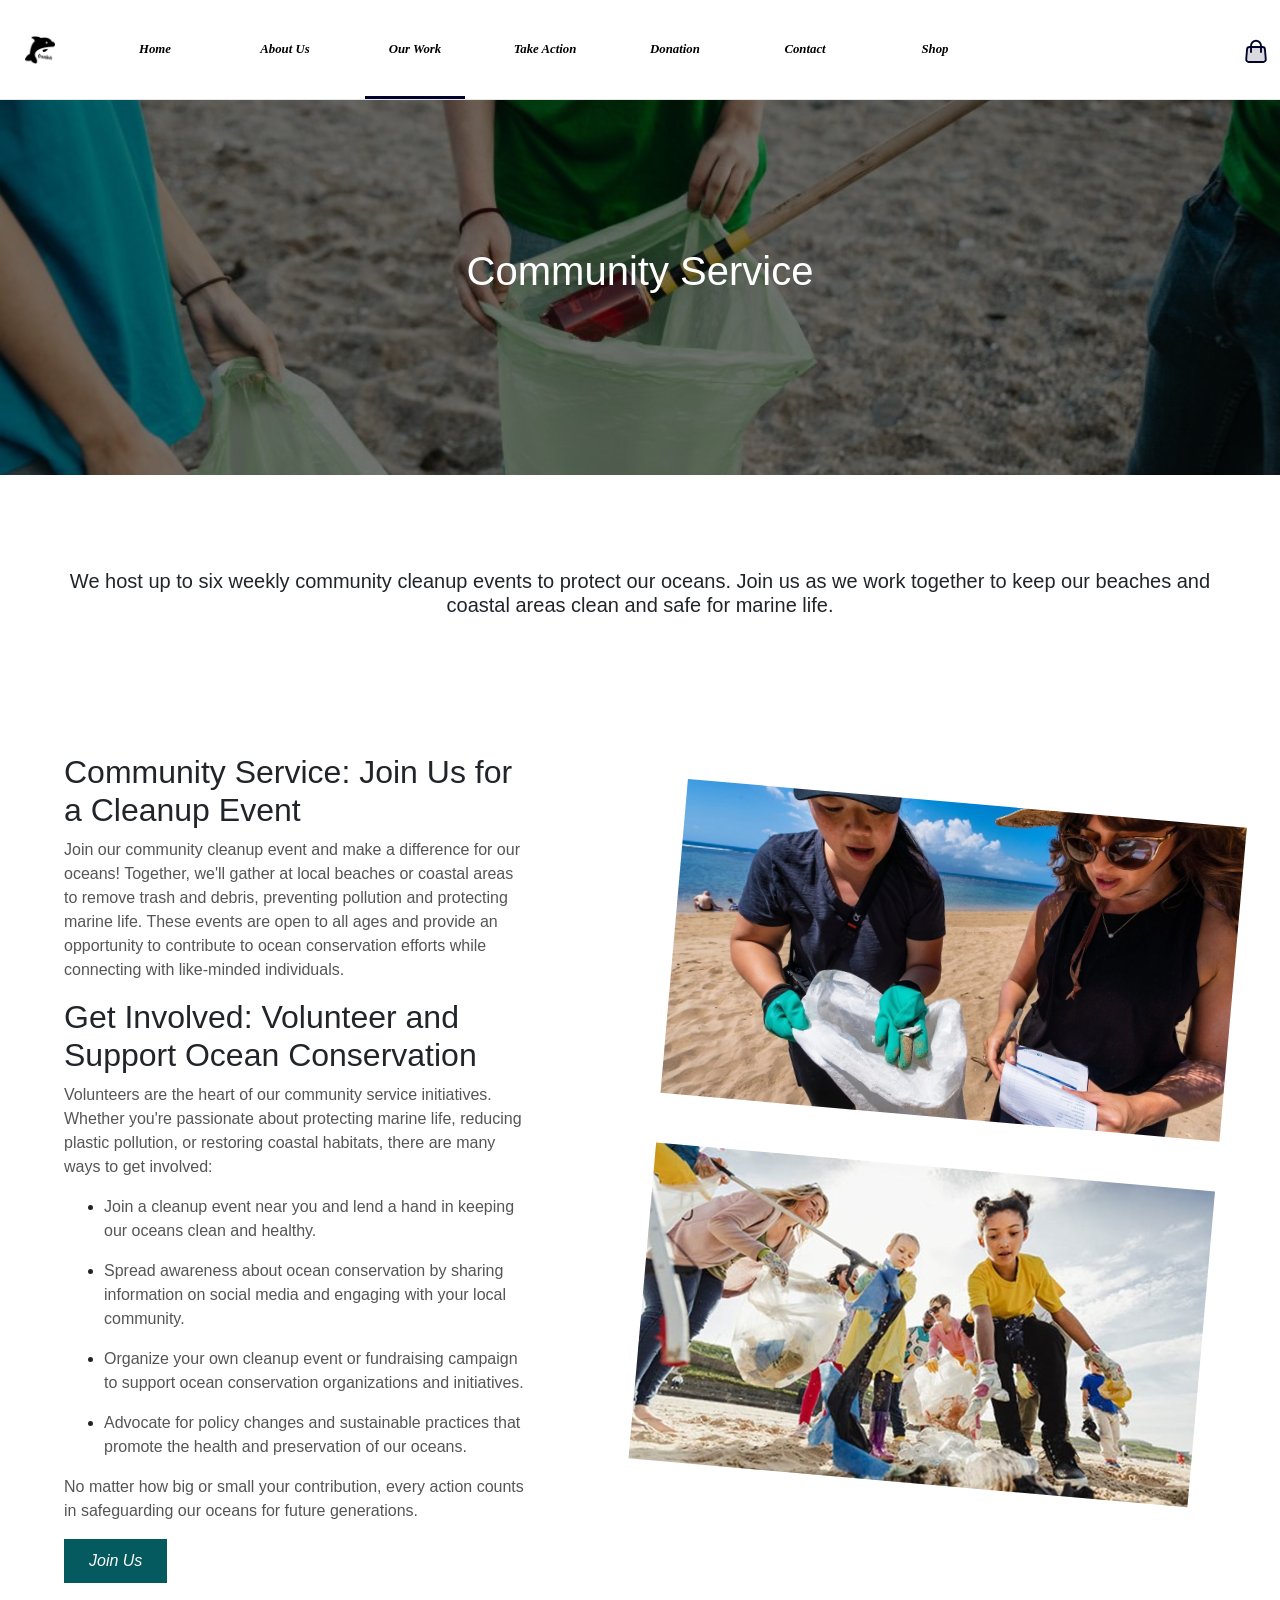
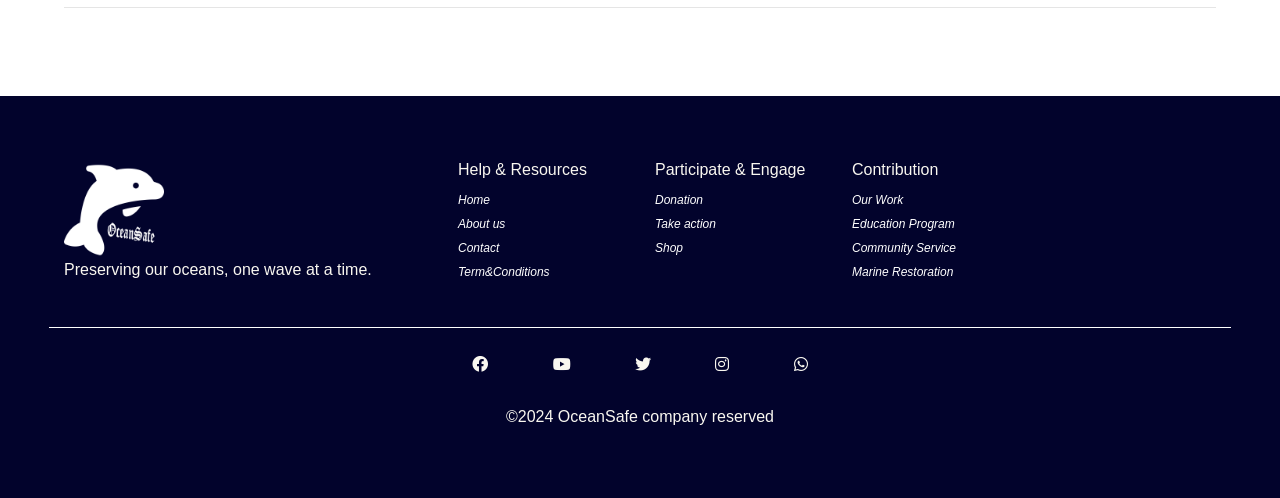
<file: service.html>
<!doctype html>
<html lang="en">
  <head>
    <!-- Required meta tags -->
    <meta charset="utf-8">
    <meta name="viewport" content="width=device-width, initial-scale=1, shrink-to-fit=no">

    <!-- Bootstrap CSS -->
    <link rel="stylesheet" href="https://cdn.jsdelivr.net/npm/bootstrap@4.6.2/dist/css/bootstrap.min.css" integrity="sha384-xOolHFLEh07PJGoPkLv1IbcEPTNtaed2xpHsD9ESMhqIYd0nLMwNLD69Npy4HI+N" crossorigin="anonymous">
    <link rel="stylesheet" href="customize.css">
    <link rel="stylesheet" href="https://cdnjs.cloudflare.com/ajax/libs/font-awesome/6.0.0-beta3/css/all.min.css">

    <title>OceanSafe</title>
  </head>
  <body>
    <button onclick="topFunction()" id="upBtn" title="Go to top"><img width=25px src="Image/up-small-svgrepo-com.svg"></button>
    <!-- Navigation bar -->

    <nav class="navbar fixed-top navbar-expand-lg navbar-light bg-light" id="navbar">
      <a class="navbar-brand" href="#"><img width="30px" src="Image/3050651.png"></a>
      
      
      <button class="navbar-toggler" type="button" data-toggle="collapse" data-target="#navbarNav" aria-controls="navbarNav" aria-expanded="false" aria-label="Toggle navigation">
        <span class="navbar-toggler-icon"></span> 
      </button>
      <div class="collapse navbar-collapse" id="navbarNav">
        <ul class="navbar-nav">
          <li class="nav-item ">
            <a class="nav-link" href="index.html">Home</span></a>
          </li>
          <li class="nav-item">
              <a class="nav-link" href="aboutus.html">About Us</a>
            </li>
          <li class="nav-item  active">
            <a class="nav-link" href="ourwork.html">Our Work</a>
          </li>
          <li class="nav-item">
            <a class="nav-link" href="takeaction.html">Take Action</a>
          </li>
          <li class="nav-item">
            <a class="nav-link" href="donation.html">Donation</a>
          </li>
          <li class="nav-item">
              <a class="nav-link" href="contact.html">Contact</a>
          </li>
          <li class="nav-item">
            <a class="nav-link" href="shop.html">Shop</a>
          </li>
        </ul>
      </div>
    
        
           
      <a href="cart.html" class="navbar-brand cart-btn">
        <img height="30px" src="Image/cart-1-svgrepo-com.svg"> 
        <p id="num"></p>
      </a>
     
    </nav>

    <!--hero banner-->
       <div style=" background-image: url('Image/Participate_in_Coastal_Cleanup_Efforts.jpg');" class="hero-banner">
        <div class="hero-text">
          <h1>Community Service</h1>
         
        </div>
      </div>

    <!-- introduction-->
        <div class="container-fluid mt-3 pad">
          <div class="row ">
            <div class="col">
              <h5>We host up to six weekly community cleanup events to protect our oceans. Join us as we work together to keep our beaches and coastal areas clean and safe for marine life.</h5>
          
            </div>
          </div>
         </div>

    <!-- content-->
         <div class="container-fluid pad">
            <div class="row  reversed">
       
                <div style="align-content: center;" class="col-12 col-lg-6 article rotated">
                    <img class="twoimg" width="100%" style="margin-bottom: 50px; " src="Image/Picture5.jpg" alt="our company!">
                    <img class="twoimg" width="100%" style="margin-bottom: 50px; " src="Image/Picture2.jpg" alt="our company!">
                </div>
                <div class="col-lg-1"></div>
          
                <div  style="align-content: center;" class="col-12 col-lg-5 article ">       
                    
                  <h2>Community Service: Join Us for a Cleanup Event</h2>

                  <p>Join our community cleanup event and make a difference for our oceans! Together, we'll gather at local beaches or coastal areas to remove trash and debris, preventing pollution and protecting marine life. These events are open to all ages and provide an opportunity to contribute to ocean conservation efforts while connecting with like-minded individuals.</p>
                  
                  <h2>Get Involved: Volunteer and Support Ocean Conservation</h2>

                  <p>Volunteers are the heart of our community service initiatives. Whether you're passionate about protecting marine life, reducing plastic pollution, or restoring coastal habitats, there are many ways to get involved:</p>

                  <ul>
                      <li><p>Join a cleanup event near you and lend a hand in keeping our oceans clean and healthy.</p></li>
                      <li><p>Spread awareness about ocean conservation by sharing information on social media and engaging with your local community.</p></li>
                      <li><p>Organize your own cleanup event or fundraising campaign to support ocean conservation organizations and initiatives.</p></li>
                      <li><p>Advocate for policy changes and sustainable practices that promote the health and preservation of our oceans.</p></li>
                  </ul>
                  
                  <p>No matter how big or small your contribution, every action counts in safeguarding our oceans for future generations.</p>
                  <a href="contact.html"><div class="btn-1">Join Us</div></a>
                </div>
              </div>
              <hr class="my-4">








         </div>
  

    
    

    <!-- footer -->

    <div class="container-fluid footer pad">
      <div class="row ">
          <div style="margin-bottom: 10px;"  class="col-12 col-lg-4 article ">
            <img width="100px" src="Image/logo white.png"> 
            <h6 align="left">Preserving our oceans, one wave at a time.</h6>               
          </div>
          <div  class="article col-4 col-lg-2 ">
            <h6>Help & Resources</h6>
             <a href="index.html">Home</a><br>
             <a href="aboutus.html">About us</a><br>
             <a href="contact.html">Contact</a><br>
             <a href="term.html">Term&Conditions</a><br>
             
          </div>
          <div class="col-4 col-lg-2 article ">
              <h6>Participate & Engage</h6>
             <a href="donation.html">Donation</a><br>
             <a href="takeaction.html">Take action</a><br>
             <a href="shop.html">Shop</a>
           
          </div>
          <div class="col-4 col-lg-2 article ">
            <h6>Contribution</h6>
            <a href="ourwork.html">Our Work</a><br>
           <a href="Education.html">Education Program</a><br>
           <a href="service.html">Community Service</a><br>
           <a href="marine.html">Marine Restoration</a>
         
        </div>
          
        </div>
       
        <div style="border-top:white 1px solid; padding-top: 25px;" class="row mt-3">
          <div class="col-12 col-lg-2 ">
          
          </div>
          <div class="col-12 col-lg-8 ">
            <i class=" fab fa-facebook" ></i>
            <i class=" fab fa-youtube"></i>
            <i class=" fab fa-twitter"></i>
            <i class=" fab fa-instagram"></i>
            <i class=" fab fa-whatsapp"></i>
          </div>
         
        </div>
        <div class="row mt-3">
          <div class="col-12 col-lg-4 ">
          
          </div>
          <div class="col-12 col-lg-4 ">
             <h6>&copy;2024 OceanSafe company reserved</h6> 
          </div>
          <div class="col-12 col-lg-4 ">
           
          </div>
        </div>
    </div>

    <script src="https://cdn.jsdelivr.net/npm/jquery@3.5.1/dist/jquery.slim.min.js" integrity="sha384-DfXdz2htPH0lsSSs5nCTpuj/zy4C+OGpamoFVy38MVBnE+IbbVYUew+OrCXaRkfj" crossorigin="anonymous"></script>
    <script src="https://cdn.jsdelivr.net/npm/bootstrap@4.6.2/dist/js/bootstrap.bundle.min.js" integrity="sha384-Fy6S3B9q64WdZWQUiU+q4/2Lc9npb8tCaSX9FK7E8HnRr0Jz8D6OP9dO5Vg3Q9ct" crossorigin="anonymous"></script>
    <script src="script.js"></script>
  </body>
</html>
</file>
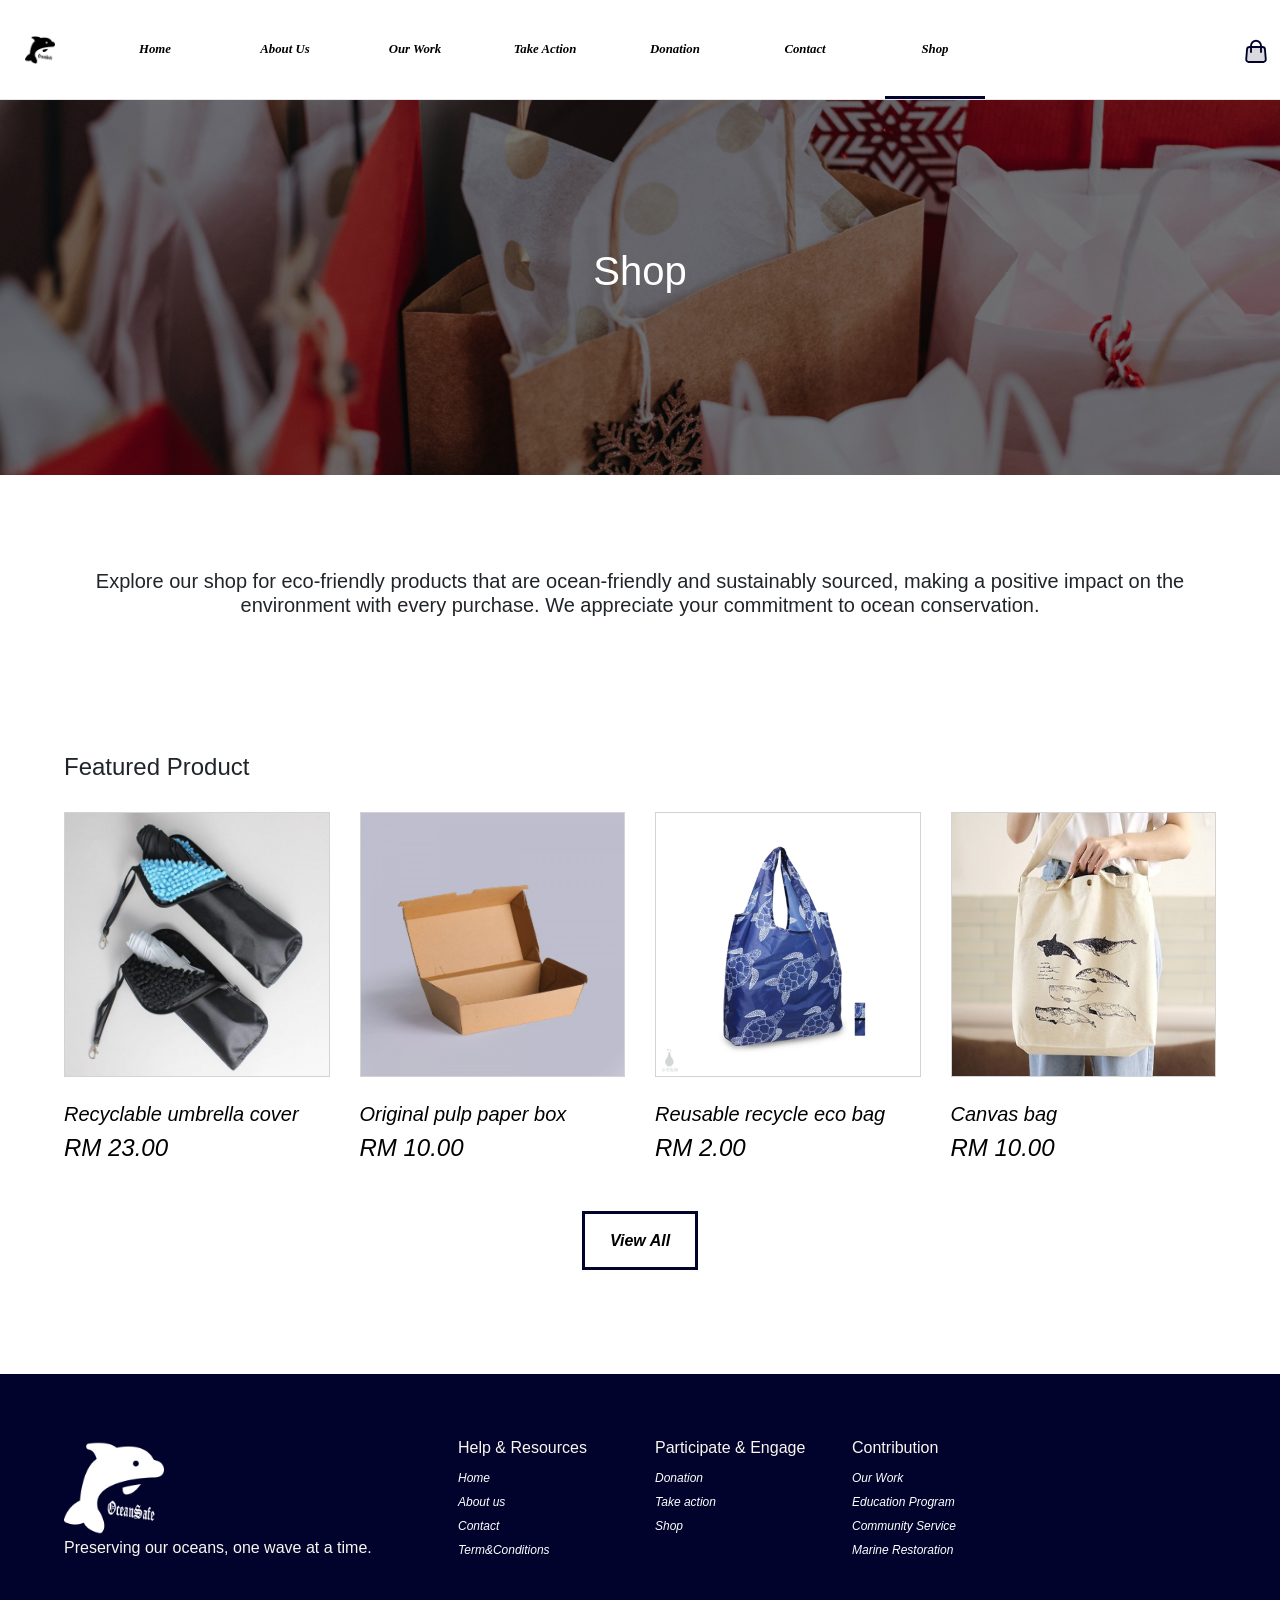
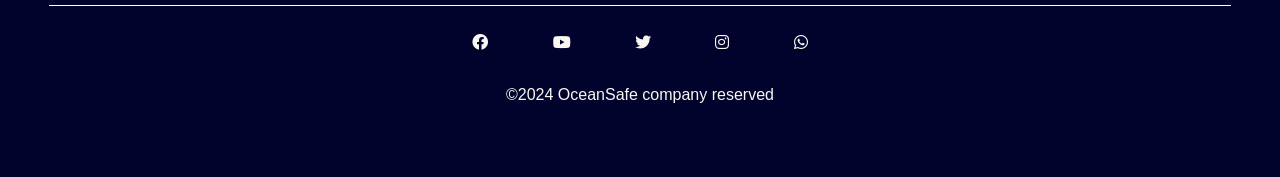
<file: shop.html>
<!doctype html>
<html lang="en">
  <head>
    <!-- Required meta tags -->
    <meta charset="utf-8">
    <meta name="viewport" content="width=device-width, initial-scale=1, shrink-to-fit=no">

    <!-- Bootstrap CSS -->
    <link rel="stylesheet" href="https://cdn.jsdelivr.net/npm/bootstrap@4.6.2/dist/css/bootstrap.min.css" integrity="sha384-xOolHFLEh07PJGoPkLv1IbcEPTNtaed2xpHsD9ESMhqIYd0nLMwNLD69Npy4HI+N" crossorigin="anonymous">
    <link rel="stylesheet" href="customize.css">
    <link rel="stylesheet" href="https://cdnjs.cloudflare.com/ajax/libs/font-awesome/6.0.0-beta3/css/all.min.css">
    
    <title>OceanSafe</title>
  </head>
  <body>
    <button onclick="topFunction()" id="upBtn" title="Go to top"><img width=25px src="Image/up-small-svgrepo-com.svg"></button>
    <!-- Navigation bar -->

    <nav class="navbar fixed-top navbar-expand-lg navbar-light bg-light" id="navbar">
      <a class="navbar-brand" href="#"><img width="30px" src="Image/3050651.png"></a>
        
        
        <button class="navbar-toggler" type="button" data-toggle="collapse" data-target="#navbarNav" aria-controls="navbarNav" aria-expanded="false" aria-label="Toggle navigation">
          <span class="navbar-toggler-icon"></span> 
        </button>
        <div class="collapse navbar-collapse" id="navbarNav">
          <ul class="navbar-nav">
            <li class="nav-item ">
              <a class="nav-link" href="index.html">Home</span></a>
            </li>
            <li class="nav-item">
                <a class="nav-link" href="aboutus.html">About Us</a>
              </li>
            <li class="nav-item">
              <a class="nav-link" href="ourwork.html">Our Work</a>
            </li>
            <li class="nav-item">
              <a class="nav-link" href="takeaction.html">Take Action</a>
            </li>
            <li class="nav-item">
              <a class="nav-link" href="donation.html">Donation</a>
            </li>
            <li class="nav-item">
                <a class="nav-link" href="contact.html">Contact</a>
            </li>
            <li class="nav-item active">
              <a class="nav-link" href="shop.html">Shop</a>
            </li>
          </ul>
        </div>
      
               
      <a href="cart.html" class="navbar-brand cart-btn">
        <img height="30px" src="Image/cart-1-svgrepo-com.svg"> 
        <p id="num"></p>
      </a>
    
      </nav>
    
    <!-- herobanner-->
    <div style=" background-image: url('Image/pexels-freestocksorg-749353.jpg');" class="hero-banner">
      <div class="hero-text">
        <h1>Shop</h1>
       
      </div>
    </div>
  
    <!-- introduction-->
    <div class="container-fluid mt-3 pad">
    <div class="row ">
      <div class="col">
        <h5>Explore our shop for eco-friendly products that are ocean-friendly and sustainably sourced, making a positive impact on the environment with every purchase. We appreciate your commitment to ocean conservation.</h5>
    
      </div>
    </div>
    </div>

    <!-- Shop item-->
    <div class="container-fluid pad">
      <h4>Featured Product</h4>
      <div class="row mt-3">
          <div class="col-12 col-lg-3 ">
            <div class="product-templete" >
              <a name="productL[]"  href="#">
              <div  class="imgbox">
              <img name="productI[]" src="">
              </div>
              <h5 name="productN[]">Name</h5>
              <h4 name="productP[]">Price</h4>
              </a>
              </div>
          </div>

          <div class="col-12 col-lg-3 ">
            <div class="product-templete" >
              <a name="productL[]"  href="#">
              <div  class="imgbox">
              <img name="productI[]" src="">
              </div>
              <h5 name="productN[]">Name</h5>
              <h4 name="productP[]">Price</h4>
              </a>
              </div>
          </div>
          <div class="col-12 col-lg-3 ">
            <div class="product-templete" >
              <a name="productL[]"  href="#">
              <div  class="imgbox">
              <img name="productI[]" src="">
              </div>
              <h5 name="productN[]">Name</h5>
              <h4 name="productP[]">Price</h4>
              </a>
              </div>
          </div>
          <div class="col-12 col-lg-3 ">
            <div class="product-templete" >
              <a name="productL[]"  href="#">
              <div  class="imgbox">
              <img name="productI[]" src="">
              </div>
              <h5 name="productN[]">Name</h5>
              <h4 name="productP[]">Price</h4>
              </a>
              </div>
          </div>

      </div>

    <!-- view all-->
      <div class="row pad">
        <div  class="col-12">
          <a href="shoplist.html" class="btn-4">View All</a>
        </div>
      </div>
    </div>
    
    <!-- footer -->

    <div class="container-fluid footer pad">
      <div class="row ">
          <div style="margin-bottom: 10px;"  class="col-12 col-lg-4 article ">
            <img width="100px" src="Image/logo white.png"> 
            <h6 align="left">Preserving our oceans, one wave at a time.</h6>               
          </div>
          <div  class="article col-4 col-lg-2 ">
            <h6>Help & Resources</h6>
             <a href="index.html">Home</a><br>
             <a href="aboutus.html">About us</a><br>
             <a href="contact.html">Contact</a><br>
             <a href="term.html">Term&Conditions</a><br>
             
          </div>
          <div class="col-4 col-lg-2 article ">
              <h6>Participate & Engage</h6>
             <a href="donation.html">Donation</a><br>
             <a href="takeaction.html">Take action</a><br>
             <a href="shop.html">Shop</a>
           
          </div>
          <div class="col-4 col-lg-2 article ">
            <h6>Contribution</h6>
            <a href="ourwork.html">Our Work</a><br>
           <a href="Education.html">Education Program</a><br>
           <a href="service.html">Community Service</a><br>
           <a href="marine.html">Marine Restoration</a>
         
        </div>
          
        </div>
       
        <div style="border-top:white 1px solid; padding-top: 25px;" class="row mt-3">
          <div class="col-12 col-lg-2 ">
          
          </div>
          <div class="col-12 col-lg-8 ">
            <i class=" fab fa-facebook" ></i>
            <i class=" fab fa-youtube"></i>
            <i class=" fab fa-twitter"></i>
            <i class=" fab fa-instagram"></i>
            <i class=" fab fa-whatsapp"></i>
          </div>
         
        </div>
        <div class="row mt-3">
          <div class="col-12 col-lg-4 ">
          
          </div>
          <div class="col-12 col-lg-4 ">
             <h6>&copy;2024 OceanSafe company reserved</h6> 
          </div>
          <div class="col-12 col-lg-4 ">
           
          </div>
        </div>
    </div>

    <script src="https://cdn.jsdelivr.net/npm/jquery@3.5.1/dist/jquery.slim.min.js" integrity="sha384-DfXdz2htPH0lsSSs5nCTpuj/zy4C+OGpamoFVy38MVBnE+IbbVYUew+OrCXaRkfj" crossorigin="anonymous"></script>
    <script src="https://cdn.jsdelivr.net/npm/bootstrap@4.6.2/dist/js/bootstrap.bundle.min.js" integrity="sha384-Fy6S3B9q64WdZWQUiU+q4/2Lc9npb8tCaSX9FK7E8HnRr0Jz8D6OP9dO5Vg3Q9ct" crossorigin="anonymous"></script>
    <script src="script.js"></script>
  </body>
</html>
</file>
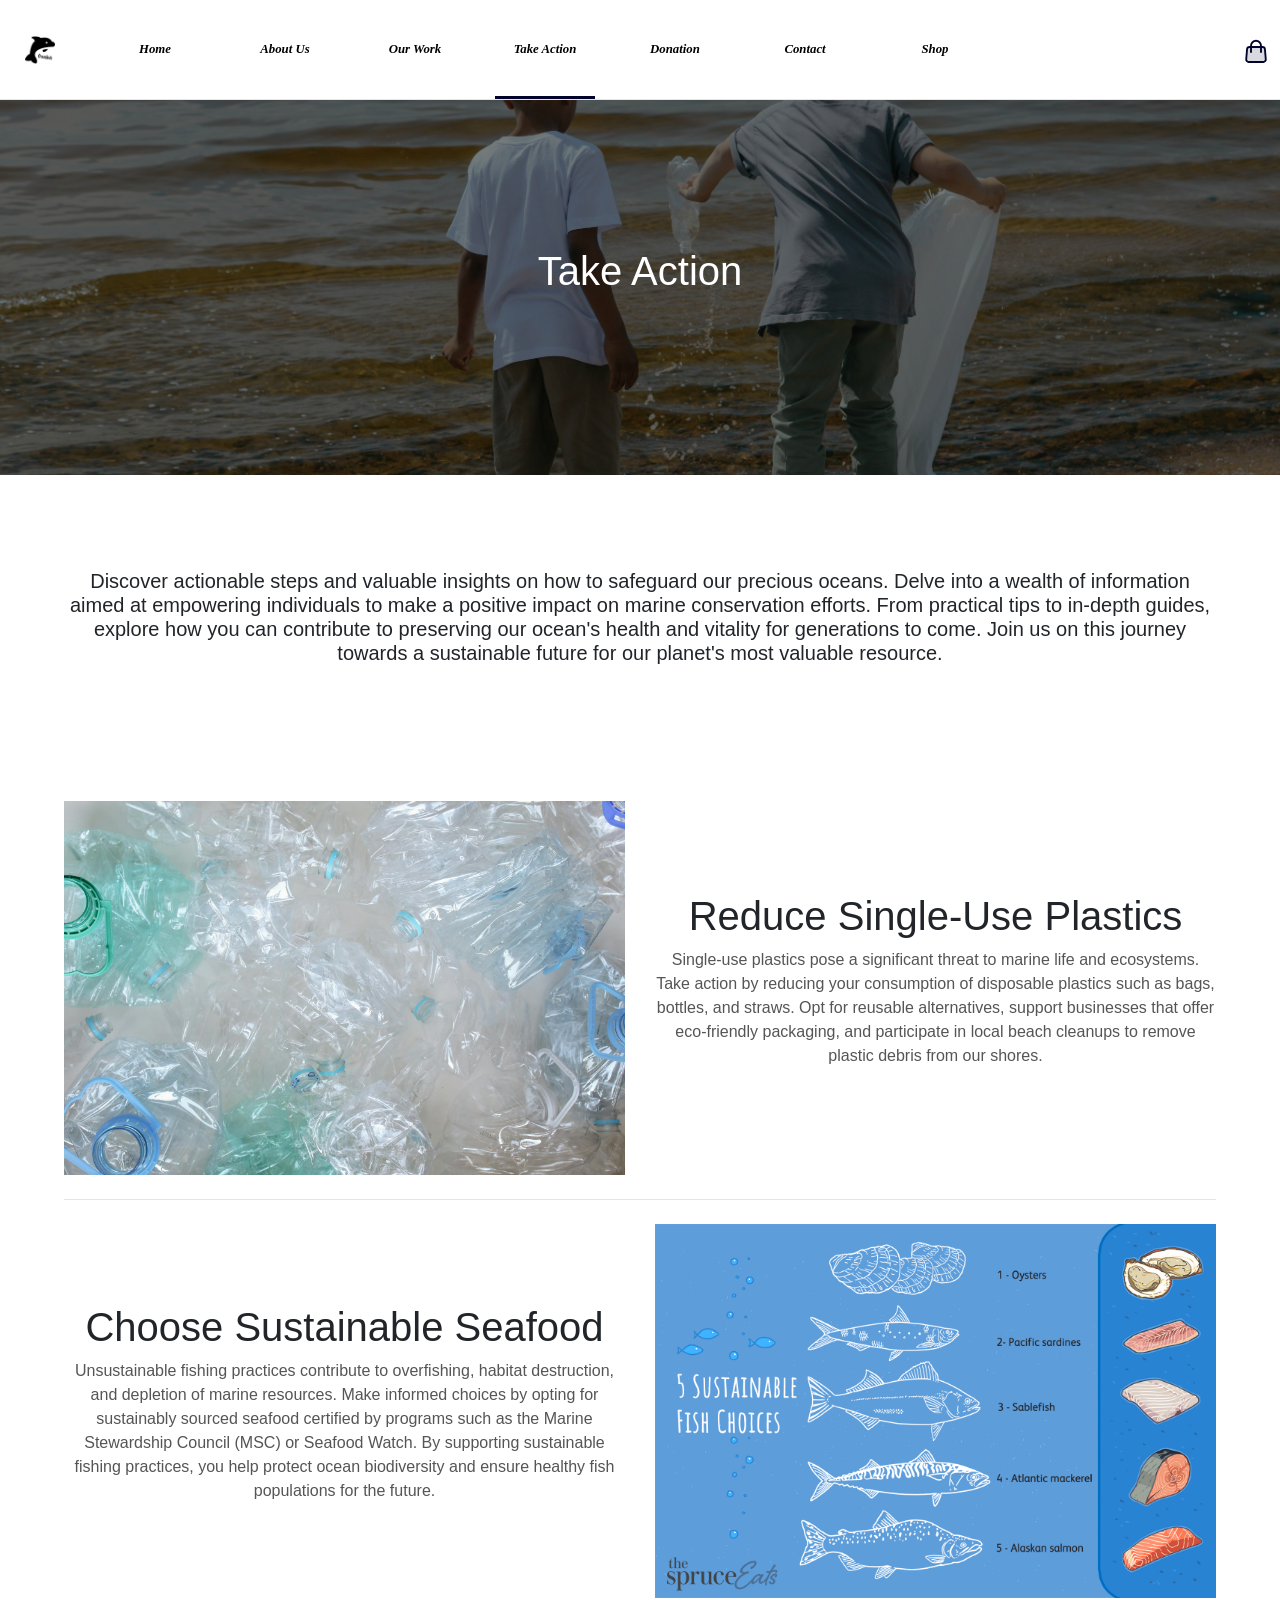
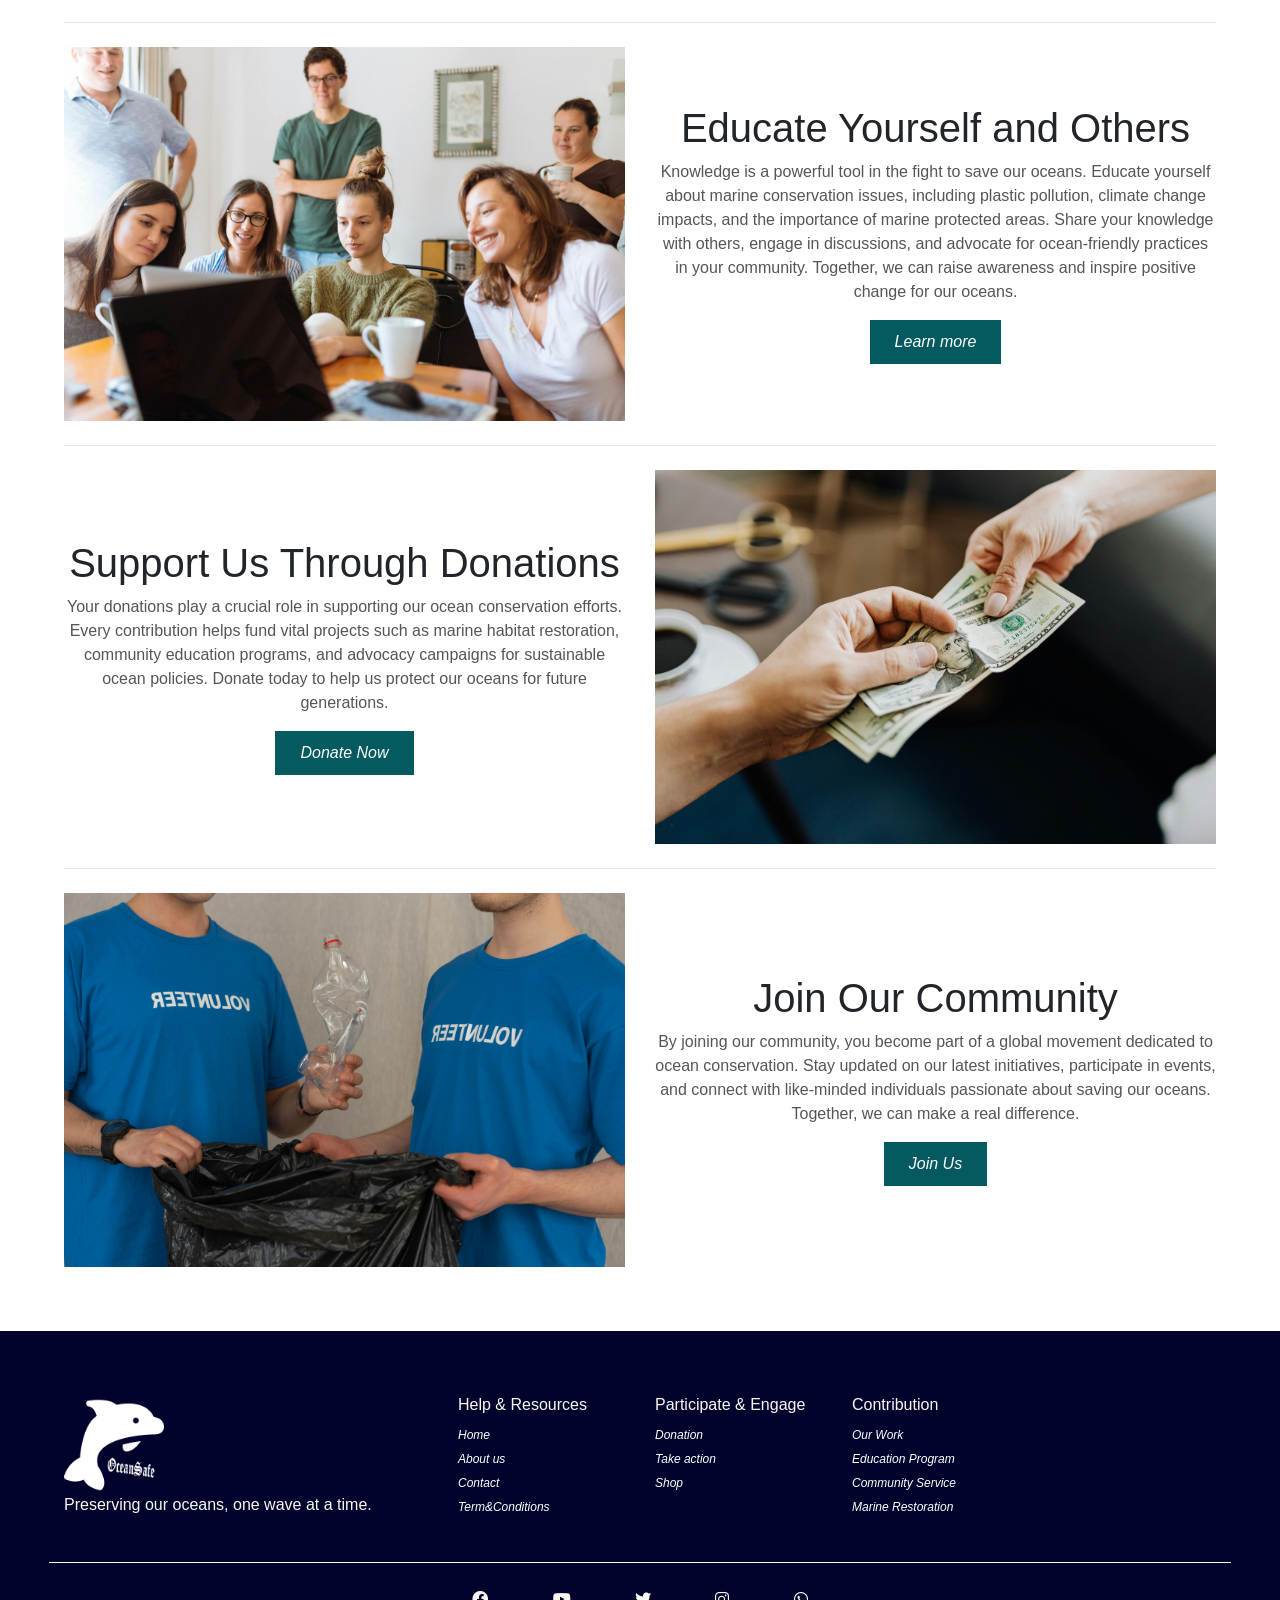
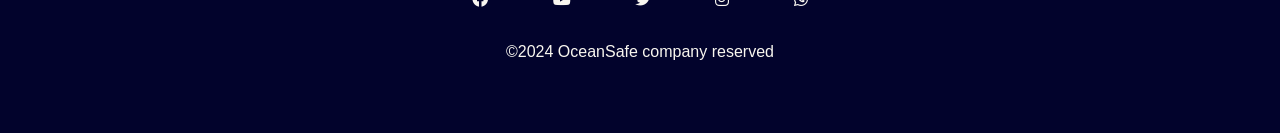
<file: takeaction.html>
<!doctype html>
<html lang="en">
  <head>
    <!-- Required meta tags -->
    <meta charset="utf-8">
    <meta name="viewport" content="width=device-width, initial-scale=1, shrink-to-fit=no">

    <!-- Bootstrap CSS -->
    <link rel="stylesheet" href="https://cdn.jsdelivr.net/npm/bootstrap@4.6.2/dist/css/bootstrap.min.css" integrity="sha384-xOolHFLEh07PJGoPkLv1IbcEPTNtaed2xpHsD9ESMhqIYd0nLMwNLD69Npy4HI+N" crossorigin="anonymous">
    <link rel="stylesheet" href="customize.css">
    <link rel="stylesheet" href="https://cdnjs.cloudflare.com/ajax/libs/font-awesome/6.0.0-beta3/css/all.min.css">
    
    <title>OceanSafe</title>
  </head>
  <body>
    <button onclick="topFunction()" id="upBtn" title="Go to top"><img width=25px src="Image/up-small-svgrepo-com.svg"></button>
    <!-- Navigation bar -->

    <nav class="navbar fixed-top navbar-expand-lg navbar-light bg-light" id="navbar">
      <a class="navbar-brand" href="#"><img width="30px" src="Image/3050651.png"></a>
      
      
      <button class="navbar-toggler" type="button" data-toggle="collapse" data-target="#navbarNav" aria-controls="navbarNav" aria-expanded="false" aria-label="Toggle navigation">
        <span class="navbar-toggler-icon"></span> 
      </button>
      <div class="collapse navbar-collapse" id="navbarNav">
        <ul class="navbar-nav">
          <li class="nav-item ">
            <a class="nav-link" href="index.html">Home</span></a>
          </li>
          <li class="nav-item">
              <a class="nav-link" href="aboutus.html">About Us</a>
            </li>
          <li class="nav-item">
            <a class="nav-link" href="ourwork.html">Our Work</a>
          </li>
          <li class="nav-item active">
            <a class="nav-link" href="takeaction.html">Take Action</a>
          </li>
          <li class="nav-item">
            <a class="nav-link" href="donation.html">Donation</a>
          </li>
          <li class="nav-item">
              <a class="nav-link" href="contact.html">Contact</a>
          </li>
          <li class="nav-item ">
            <a class="nav-link" href="shop.html">Shop</a>
          </li>
        </ul>
      </div>
    
      <a href="cart.html" class="navbar-brand cart-btn">
        <img height="30px" src="Image/cart-1-svgrepo-com.svg"> 
        <p id="num"></p>
      </a>

    </nav>
    
     <!--hero banner-->

     <div style=" background-image: url('Image/pexels-ron-lach-9034673.jpg');" class="hero-banner">
      <div class="hero-text">
        <h1>Take Action</h1>
       
      </div>
    </div>

      <!-- introduction-->
       <div class="container-fluid mt-3 pad">
        <div class="row ">
          <div class="col">
            <h5>Discover actionable steps and valuable insights on how to safeguard our precious oceans. Delve into a wealth of information aimed at empowering individuals to make a positive impact on marine conservation efforts. From practical tips to in-depth guides, explore how you can contribute to preserving our ocean's health and vitality for generations to come. Join us on this journey towards a sustainable future for our planet's most valuable resource.</h5>
        
          </div>
        </div>
       </div>

    <!-- action list-->
    <div class="container-fluid pad">
    
      <!-- section 1-->
     
      <div class="row">
       
        <div class="col-12 col-lg-6">
            <img width="100%" src="Image/pexels-polina-tankilevitch-3738388.jpg" alt="our company!">
        </div>
  
        <div style="align-content: center;" class="col-12 col-lg-6 ">       
            <h1>Reduce Single-Use Plastics</h1>
            <p>Single-use plastics pose a significant threat to marine life and ecosystems. Take action by reducing your consumption of disposable plastics such as bags, bottles, and straws. Opt for reusable alternatives, support businesses that offer eco-friendly packaging, and participate in local beach cleanups to remove plastic debris from our shores.</p>
            
        </div>
      </div>
      <hr class="my-4">
      <!-- section 2-->
      <div class="row  reversed">
        <div class=" col-12 col-lg-6">
          <img width="100%" src="Image/Support_Sustainable_Seafood.png" alt="our company!">
        </div>
        <div style="align-content: center;" class="col-12 col-lg-6">       
          <h1>Choose Sustainable Seafood</h1>
          <p>Unsustainable fishing practices contribute to overfishing, habitat destruction, and depletion of marine resources. Make informed choices by opting for sustainably sourced seafood certified by programs such as the Marine Stewardship Council (MSC) or Seafood Watch. By supporting sustainable fishing practices, you help protect ocean biodiversity and ensure healthy fish populations for the future.</p>
   
        </div>
      </div>
      <hr class="my-4">
      <!-- section 3-->
     
      <div class="row ">
       
        <div class="col-12 col-lg-6">
            <img width="100%" src="Image/pexels-fox-1595391.jpg" alt="our company!">
        </div>
  
        <div style="align-content: center;" class="col-12 col-lg-6 ">       
            <h1>Educate Yourself and Others</h1>
            <p>Knowledge is a powerful tool in the fight to save our oceans. Educate yourself about marine conservation issues, including plastic pollution, climate change impacts, and the importance of marine protected areas. Share your knowledge with others, engage in discussions, and advocate for ocean-friendly practices in your community. Together, we can raise awareness and inspire positive change for our oceans.</p>
            <a href="Education.html"><div class="btn-1">Learn more</div></a>
        </div>
      </div>
      <hr class="my-4">
      <!-- section 4-->
      <div class="row  reversed">
        <div class=" col-12 col-lg-6">
          <img width="100%" src="Image/pexels-karolina-grabowska-4968384.jpg" alt="our company!">
        </div>
        <div style="align-content: center;" class="col-12 col-lg-6">       
          <h1>Support Us Through Donations</h1>
          <p>Your donations play a crucial role in supporting our ocean conservation efforts. Every contribution helps fund vital projects such as marine habitat restoration, community education programs, and advocacy campaigns for sustainable ocean policies. Donate today to help us protect our oceans for future generations.</p>
          <a href="donation.html"><div class="btn-1">Donate Now</div></a>
        </div>
      </div>
      <hr class="my-4">
    <!-- section 5-->
     
    <div class="row ">
       
      <div class="col-12 col-lg-6">
          <img width="100%" src="Image/pexels-mikhail-nilov-7475425.jpg" alt="our company!">
      </div>

      <div style="align-content: center;" class="col-12 col-lg-6 ">       
          <h1>Join Our Community</h1>
          <p>By joining our community, you become part of a global movement dedicated to ocean conservation. Stay updated on our latest initiatives, participate in events, and connect with like-minded individuals passionate about saving our oceans. Together, we can make a real difference.</p>
          <a href="contact.html"><div class="btn-1">Join Us</div></a>
      </div>
    </div>
 
    </div>
     
    

   <!-- footer -->

   <div class="container-fluid footer pad">
    <div class="row ">
        <div style="margin-bottom: 10px;"  class="col-12 col-lg-4 article ">
          <img width="100px" src="Image/logo white.png"> 
          <h6 align="left">Preserving our oceans, one wave at a time.</h6>               
        </div>
        <div  class="article col-4 col-lg-2 ">
          <h6>Help & Resources</h6>
           <a href="index.html">Home</a><br>
           <a href="aboutus.html">About us</a><br>
           <a href="contact.html">Contact</a><br>
           <a href="term.html">Term&Conditions</a><br>
           
        </div>
        <div class="col-4 col-lg-2 article ">
            <h6>Participate & Engage</h6>
           <a href="donation.html">Donation</a><br>
           <a href="takeaction.html">Take action</a><br>
           <a href="shop.html">Shop</a>
         
        </div>
        <div class="col-4 col-lg-2 article ">
          <h6>Contribution</h6>
          <a href="ourwork.html">Our Work</a><br>
         <a href="Education.html">Education Program</a><br>
         <a href="service.html">Community Service</a><br>
         <a href="marine.html">Marine Restoration</a>
       
      </div>
        
      </div>
     
      <div style="border-top:white 1px solid; padding-top: 25px;" class="row mt-3">
        <div class="col-12 col-lg-2 ">
        
        </div>
        <div class="col-12 col-lg-8 ">
          <i class=" fab fa-facebook" ></i>
          <i class=" fab fa-youtube"></i>
          <i class=" fab fa-twitter"></i>
          <i class=" fab fa-instagram"></i>
          <i class=" fab fa-whatsapp"></i>
        </div>
       
      </div>
      <div class="row mt-3">
        <div class="col-12 col-lg-4 ">
        
        </div>
        <div class="col-12 col-lg-4 ">
           <h6>&copy;2024 OceanSafe company reserved</h6> 
        </div>
        <div class="col-12 col-lg-4 ">
         
        </div>
      </div>
  </div>

    <script src="https://cdn.jsdelivr.net/npm/jquery@3.5.1/dist/jquery.slim.min.js" integrity="sha384-DfXdz2htPH0lsSSs5nCTpuj/zy4C+OGpamoFVy38MVBnE+IbbVYUew+OrCXaRkfj" crossorigin="anonymous"></script>
    <script src="https://cdn.jsdelivr.net/npm/bootstrap@4.6.2/dist/js/bootstrap.bundle.min.js" integrity="sha384-Fy6S3B9q64WdZWQUiU+q4/2Lc9npb8tCaSX9FK7E8HnRr0Jz8D6OP9dO5Vg3Q9ct" crossorigin="anonymous"></script>
    <script src="script.js"></script>
  </body>
</html>
</file>
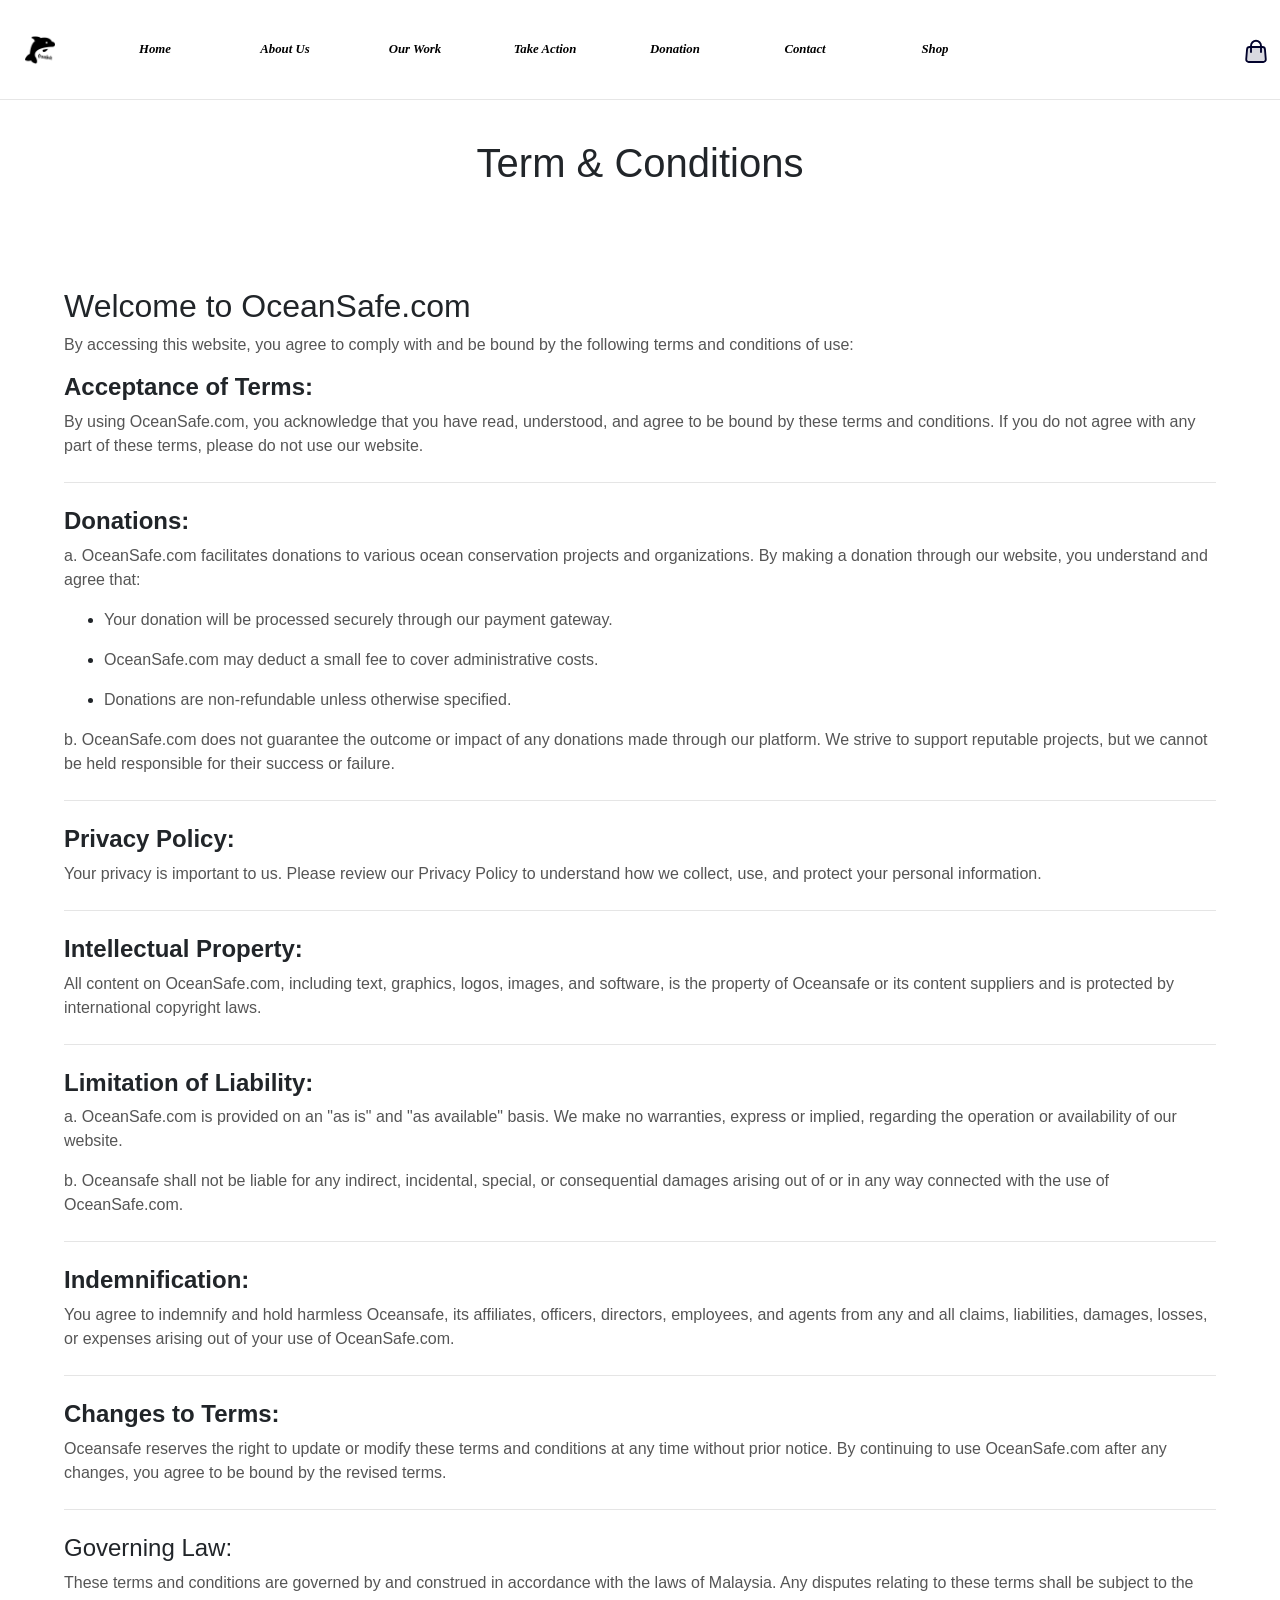
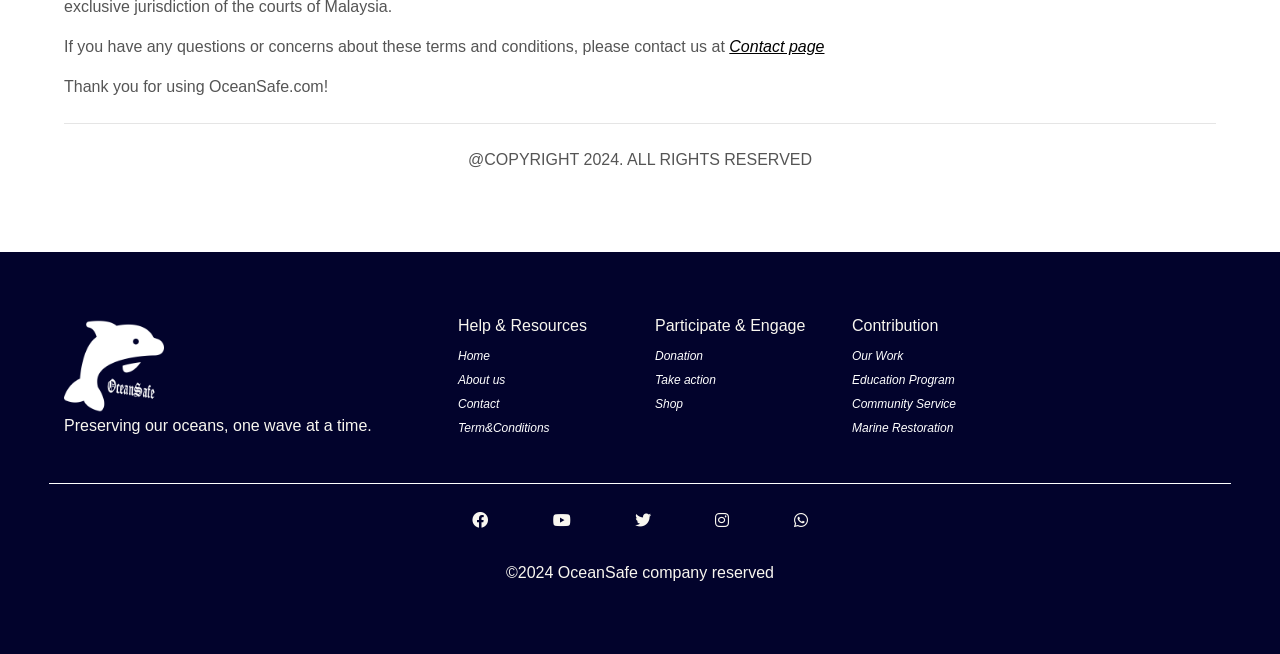
<file: term.html>
<!doctype html>
<html lang="en">
  <head>
    <!-- Required meta tags -->
    <meta charset="utf-8">
    <meta name="viewport" content="width=device-width, initial-scale=1, shrink-to-fit=no">

    <!-- Bootstrap CSS -->
    <link rel="stylesheet" href="https://cdn.jsdelivr.net/npm/bootstrap@4.6.2/dist/css/bootstrap.min.css" integrity="sha384-xOolHFLEh07PJGoPkLv1IbcEPTNtaed2xpHsD9ESMhqIYd0nLMwNLD69Npy4HI+N" crossorigin="anonymous">
    <link rel="stylesheet" href="customize.css">
    <link rel="stylesheet" href="https://cdnjs.cloudflare.com/ajax/libs/font-awesome/6.0.0-beta3/css/all.min.css">

    <title>OceanSafe</title>
  </head>
  <body>
    <button onclick="topFunction()" id="upBtn" title="Go to top"><img width=25px src="Image/up-small-svgrepo-com.svg"></button>
    <!-- Navigation bar -->

    <nav class="navbar fixed-top navbar-expand-lg navbar-light bg-light" id="navbar">
      <a class="navbar-brand" href="#"><img width="30px" src="Image/3050651.png"></a>
      
      
      <button class="navbar-toggler" type="button" data-toggle="collapse" data-target="#navbarNav" aria-controls="navbarNav" aria-expanded="false" aria-label="Toggle navigation">
        <span class="navbar-toggler-icon"></span> 
      </button>
      <div class="collapse navbar-collapse" id="navbarNav">
        <ul class="navbar-nav">
          <li class="nav-item ">
            <a class="nav-link" href="index.html">Home</span></a>
          </li>
          <li class="nav-item">
              <a class="nav-link" href="aboutus.html">About Us</a>
            </li>
          <li class="nav-item">
            <a class="nav-link" href="ourwork.html">Our Work</a>
          </li>
          <li class="nav-item">
            <a class="nav-link" href="takeaction.html">Take Action</a>
          </li>
          <li class="nav-item ">
            <a class="nav-link" href="donation.html">Donation</a>
          </li>
          <li class="nav-item">
              <a class="nav-link" href="contact.html">Contact</a>
          </li>
          <li class="nav-item">
            <a class="nav-link" href="shop.html">Shop</a>
          </li>
        </ul>
      </div>
    
         
      <a href="cart.html" class="navbar-brand cart-btn">
        <img height="30px" src="Image/cart-1-svgrepo-com.svg"> 
        <p id="num"></p>
      </a>
      
     
    </nav>
   
    <div class="container-fluid pad article">
    <h1 align="center"> Term & Conditions</h1>
    <h2 class="mt-5">Welcome to OceanSafe.com</h2>
    <p>By accessing this website, you agree to comply with and be bound by the following terms and conditions of use:</p>

    <h4><span style="font-weight: bold;">Acceptance of Terms:</span></h4>
    <p>By using OceanSafe.com, you acknowledge that you have read, understood, and agree to be bound by these terms and conditions. If you do not agree with any part of these terms, please do not use our website.</p>
    <hr class="my-4">
    <h4><span style="font-weight: bold;">Donations:</span></h4>
    <p>a. OceanSafe.com facilitates donations to various ocean conservation projects and organizations. By making a donation through our website, you understand and agree that:</p>
    <ul>
        <li><p>Your donation will be processed securely through our payment gateway.</p></li>
        <li><p>OceanSafe.com may deduct a small fee to cover administrative costs.</p></li>
        <li><p>Donations are non-refundable unless otherwise specified.</p></li>
    </ul>
    <p>b. OceanSafe.com does not guarantee the outcome or impact of any donations made through our platform. We strive to support reputable projects, but we cannot be held responsible for their success or failure.</p>
    <hr class="my-4">
    <h4><span style="font-weight: bold;">Privacy Policy:</span></h4>
    <p>Your privacy is important to us. Please review our Privacy Policy to understand how we collect, use, and protect your personal information.</p>
    <hr class="my-4">
    <h4><span style="font-weight: bold;">Intellectual Property:</span></h4>
    <p>All content on OceanSafe.com, including text, graphics, logos, images, and software, is the property of Oceansafe or its content suppliers and is protected by international copyright laws.</p>
    <hr class="my-4">
    <h4><span style="font-weight: bold;">Limitation of Liability:</span></h4>
    <p>a. OceanSafe.com is provided on an "as is" and "as available" basis. We make no warranties, express or implied, regarding the operation or availability of our website.</p>
    <p>b. Oceansafe shall not be liable for any indirect, incidental, special, or consequential damages arising out of or in any way connected with the use of OceanSafe.com.</p>
    <hr class="my-4">
    <h4><span style="font-weight: bold;">Indemnification:</span></h4>
    <p>You agree to indemnify and hold harmless Oceansafe, its affiliates, officers, directors, employees, and agents from any and all claims, liabilities, damages, losses, or expenses arising out of your use of OceanSafe.com.</p>
    <hr class="my-4">
    <h4><span style="font-weight: bold;">Changes to Terms:</span></h4>
    <p>Oceansafe reserves the right to update or modify these terms and conditions at any time without prior notice. By continuing to use OceanSafe.com after any changes, you agree to be bound by the revised terms.</p>
    <hr class="my-4">
    <h4>Governing Law:</h4>
    <p>These terms and conditions are governed by and construed in accordance with the laws of Malaysia. Any disputes relating to these terms shall be subject to the exclusive jurisdiction of the courts of Malaysia.</p>

    <p>If you have any questions or concerns about these terms and conditions, please contact us at <a href="contact.html">Contact page</a></p>

    <p>Thank you for using OceanSafe.com!</p>
    <hr class="my-4">
    <p style="text-align: center;">@COPYRIGHT 2024. ALL RIGHTS RESERVED</p>
    </div>

    <!-- footer -->

    <div class="container-fluid footer pad">
      <div class="row ">
          <div style="margin-bottom: 10px;"  class="col-12 col-lg-4 article ">
            <img width="100px" src="Image/logo white.png"> 
            <h6 align="left">Preserving our oceans, one wave at a time.</h6>               
          </div>
          <div  class="article col-4 col-lg-2 ">
            <h6>Help & Resources</h6>
             <a href="index.html">Home</a><br>
             <a href="aboutus.html">About us</a><br>
             <a href="contact.html">Contact</a><br>
             <a href="term.html">Term&Conditions</a><br>
             
          </div>
          <div class="col-4 col-lg-2 article ">
              <h6>Participate & Engage</h6>
             <a href="donation.html">Donation</a><br>
             <a href="takeaction.html">Take action</a><br>
             <a href="shop.html">Shop</a>
           
          </div>
          <div class="col-4 col-lg-2 article ">
            <h6>Contribution</h6>
            <a href="ourwork.html">Our Work</a><br>
           <a href="Education.html">Education Program</a><br>
           <a href="service.html">Community Service</a><br>
           <a href="marine.html">Marine Restoration</a>
         
        </div>
          
        </div>
       
        <div style="border-top:white 1px solid; padding-top: 25px;" class="row mt-3">
          <div class="col-12 col-lg-2 ">
          
          </div>
          <div class="col-12 col-lg-8 ">
            <i class=" fab fa-facebook" ></i>
            <i class=" fab fa-youtube"></i>
            <i class=" fab fa-twitter"></i>
            <i class=" fab fa-instagram"></i>
            <i class=" fab fa-whatsapp"></i>
          </div>
         
        </div>
        <div class="row mt-3">
          <div class="col-12 col-lg-4 ">
          
          </div>
          <div class="col-12 col-lg-4 ">
             <h6>&copy;2024 OceanSafe company reserved</h6> 
          </div>
          <div class="col-12 col-lg-4 ">
           
          </div>
        </div>
    </div>

    <script src="https://cdn.jsdelivr.net/npm/jquery@3.5.1/dist/jquery.slim.min.js" integrity="sha384-DfXdz2htPH0lsSSs5nCTpuj/zy4C+OGpamoFVy38MVBnE+IbbVYUew+OrCXaRkfj" crossorigin="anonymous"></script>
    <script src="https://cdn.jsdelivr.net/npm/bootstrap@4.6.2/dist/js/bootstrap.bundle.min.js" integrity="sha384-Fy6S3B9q64WdZWQUiU+q4/2Lc9npb8tCaSX9FK7E8HnRr0Jz8D6OP9dO5Vg3Q9ct" crossorigin="anonymous"></script>
    <script src="script.js"></script>
  </body>
</html>
</file>
<file: customize.css>
div{
    font-size: 1.0em;
    font-family: Verdana, Geneva, Tahoma, sans-serif;  
}

input:focus{
    outline: none;
}

a{
    color: black;
    text-decoration-line: underline;
    font-style: italic;
}

body{
   margin-top: 75px;
}

h1,h2,h3,h4,h5,h6,p,label,input,ol{
    font-family:'Franklin Gothic Medium', 'Arial Narrow', Arial, sans-serif;
}

p,ol{
    color: rgb(85, 85, 85);
}



a:hover{
    color: #178CA4;
    text-decoration-line: underline;

}

a:active{
    color: rgb(91, 91, 255);
}

.navbar{
    background: #ffffff !important;
    padding: 0;
    box-shadow: none;
    border-bottom: 1px solid rgb(230, 230, 230);
  
}

.navbar a{
    color: rgb(0, 0, 0) !important;
    text-decoration-line: none;
    font-weight: bold;
    font-size: 0.8em;
    font-family: 'Times New Roman', Times, serif !important;
}

.navbar-brand{
    height: 45px;
    margin-left: 25px;
    margin-right: 50px ;
    align-content: center;
    
}

.nav-link{
    margin-right: 30px; 
    text-align: center;
    min-width: 100px;
    padding: 40px 0px;
    font-size: 16px;
    background-color: transparent; 
    background: linear-gradient(#02032c 0 0) center bottom / 0% 3px no-repeat;
    transition: 0.5s ease;
}

.nav-link:hover{
    background-size: 100% 3px;
}

.active .nav-link{
    background-size: 100% 3px;
}

.carousel-item {
  
    position: relative;
    width: 100%;
    height: 750px; 
    background-blend-mode:multiply;
    background-color: gray;
    background-size: cover;
    background-position: center;
    text-align: center;
    color: white;
}

.carousel-caption{
    color: white;
    text-align: center;
    left:15%;
    top:40%;
  
    opacity: 0;
    transition: opacity 0.4s ease-in-out;
}

.carousel-caption h1{
    color: white;
    font-size: 50px;
    
}

.carousel-caption p{
    color: white;
    font-size: 22px;
    font-style: italic;
}


.active .carousel-caption {
    opacity: 1;
}

.container-fluid{
    align-content: center;
}

.pad{
    padding: 5%;
    text-align: center;
    
}

.lightblue{
    background-color: #178CA4;
    color:white;
}



.lightblue h1,.lightblue p{
    color:white;
}

.pad-mv{
    padding:50px 25px;
}

.line{
    border-right: white 1px solid;
}

.workbox{
    margin: auto;
    position: relative;
    overflow: hidden;
    width: 100%;
    height: 400px;
    align-content: center;
}

.workbox img{
    top:0;
    left:0;
    position:absolute;
    width: 100%;
    height: 100%;
    transition-duration: .75s;
    transition-property:filter,transform;
    filter: brightness(70%) blur(0px);
}

.workbox:hover img{
    transform: scale(1.02);
    filter: brightness(60%) blur(9px);
}

.workbox:hover .workbox-text{
    opacity: 0;
}

.workbox-text{
    color: white;
    position:absolute;
    width: 100%;
    height: 100%;
    opacity: 1;
    transition: opacity .75s ease;
    
}

.viewbox{
    display: inline-block;
    padding: 10px 40px;
    border:5px solid white;  
    transition-duration: .75s;
    transition-property:transform;
    transform: translateY(400px);
    color:white;
}

.workbox:hover .viewbox{
    transform: translateY(0);  
}

.footer{
    background-color: #02032c;
    color: #F9F7F0;
    min-height: 100px !important;
}

.footer a{
    color: white;
    text-decoration: none;
    font-size: 12px;
}

.icons{
    float: right;
}

.icons i{
    margin-right: 10px;
}

.border{
    border: 1px solid black !important ;
}

.mt-5{
    margin-top: 100px !important;
}

.mt-3{
    margin-top: 30px !important;
}

.article{
    text-align: left;
}

.profilepic{
    text-align: center;
    margin: 5%;
    aspect-ratio:1/1;
    border: 1px solid black;
    overflow: hidden;
}

.profile{
    width: 30%;
    text-align: center;
}

.reversed{
    flex-direction: row-reverse;
}

.parallax {
    /* The image used */
    background-image: url("Image/pexels-belle-co-847393.jpg");
  
    /* Full height */
    height: 150px; 
  
    /* Create the parallax scrolling effect */
    background-attachment: fixed;
    background-position: center;
    background-repeat: no-repeat;
    background-size: cover;
  }



.form-group{
    text-align: left !important;
}

.form-group input,.form-group textarea{
    background: whitesmoke;
}

.form-group input:focus{
    background: whitesmoke;
    border-color: #178CA4;
    box-shadow: none;
}

.form-group textarea:focus{
    background: whitesmoke;
    border-color: #178CA4;
    box-shadow: none;
}

.btn-1{
    display: inline-block;
    background: #045a5e;
    padding: 10px 25px;
    transition-duration: .75s;
    transition-property: transform;
    text-decoration-line: none;
    color: white;
}



.btn-1:hover{
    transform: scale(1.1);
}

.darkblue{
    background: #0d3b58;
    color: white;
}

.darkblue p{
    color: white;
}

.btn-2{
    
    margin: 0 5px 15px 5px;
    padding: 10px 25px;
    border-radius:25px;
    border: 0;
    color: black;
    background-color: lightgrey;
    transition: background-color .25s ease;
}

.current{
    background-color: #072A40;
    color: white;
}

.amountbox{
    border: none;
    border-bottom: 2px solid darkgrey;
    width: 40%;
    transition-duration: .75s;
    transition-property: width;
    
}

.amountbox:focus{
    outline: none;
    border-bottom: 2px solid darkgrey;
    width: 65%;
}

.cbox:checked{
     accent-color: #0d3b58;
}

.btn-primary{
    background: #045a5e;
    border:none;
}

.btn-primary:hover{
    background: #06747a;
}

.btn-primary:focus{
    background: #178CA4 !important;
    border:none;
    box-shadow: none !important;
}

.card{
    border: none;
    margin: auto;
}

.card-text{
    color: #072A40;
    text-align: center;
}

.card-img-top{
    height: 10rem;
}

.card-img-top-2{
    height: 13rem;
}

.link{
    text-decoration: underline;
    color: #072A40;
}

.link:hover{
    text-decoration: underline;
}

.product-templete{ 
    width: 100%;

}

.product-templete a{
text-decoration-line:none ;
}

.product-templete h5,h4{
    text-align: left;
}

.product-templete img{
    width: 100%;
   
    height: 100%;
   
    transition: scale .5s ease;
}

.imgbox{
    width: 100%;
    aspect-ratio: 1/1;
    border: 1px solid lightgray;
    overflow: hidden;
    align-content: center;
    margin-bottom: 25px;
}



.product-templete a:hover{
    color: black;
}

.product-templete a:hover img{
    scale: 110%;

}

.productImgbox img{
    width: 80%;
    height: 80%;
}

.details{
text-align: left;
padding-left: 30px !important;
    
}

.details p{
    font-size: 13px;
    color: gray;
}

.qbox button{
    border: none;
    width: 33.33%;
    font-size: 20px;
    text-align: center;
    background-color: white;
    
}

.fab{
    margin-left: 30px;
    margin-right: 30px;
}

.qbox{
    margin-left: 10px;
    border: 1px solid lightgray;
    width: 200px;
    height: 50px !important;
    padding: 0;
}

.qbox input{
    border: none;
    text-align: center;
    padding: 0;
    width: 33.33%;
}

.btn-3{
    width: 100%;
    padding: 15px 0px;
    border: #072A40 2px solid;
    background-color: white;
    transition: box-shadow .25s ease-in-out;
    
}

.btn-3:hover{
    box-shadow: 0px 0px 1px 2px #18B7BE;

}

.btn-rev{
    color:white;
    background-color: #045a5e;
}

.alert-success {
    position: fixed;
    top:14%;
    z-index: 1;
    width: 100%;
    opacity: 0 ;
    transition-duration: .5s;
    transition-property: opacity, top;
}

.showing{
    opacity: 1 ;
    
}

.shoppingcart{
   border: 1px solid black;
   
    
}

.cart-heading{
    color: black;
    height: 20px;
    padding:  0px ;
    text-align: left;
}

.cart-heading h6{
    font-size: 12px;
    color: rgb(123, 123, 123);
   
}

.cart-bodys{
    text-align: left;
    align-content: center !important;  
    color: black;

    transition: opacity .5s ease;
}

.removing{
    opacity: 0;
}

.preview{
    padding: 15px;
    height: 100px;
    box-sizing: border-box;
    

}

.preview img{
    height: 100%;
}

.cart-text{
    align-content: center;
}

.removebtn{
    width: 100%;
    box-sizing: border-box;
    padding: 15px 5px;
    font-size:85%;
    border: none;
    background-color:#072A40;
    color: white;
    
}

.revbtn{
    border: solid 2px #072A40 ;
    background-color:white;
    color:#072A40;

}

.dropdown-menu{
    position: absolute;
    width: 45%;
    top:100%;
    left: 54%;
    text-align: center;
    
}

.viewCart-btn{
    color: #02032c !important;
}

.dropdown-menu a{
    color: #02032c !important;
}

#upBtn {
    display: none; 
    position: fixed; 
    bottom: 20px; 
    right: 30px; 
    z-index: 99; 
    border: none;
    outline: none;
    background-color: #178CA4; 
    color: white; 
    padding: 15px; 
    border-radius: 500px ;
    font-size: 16px;
    opacity: 90%;
  }

.cart-total{

    text-align: left;
}

.btn-4{
    border: #02032c 3px solid;
    color: black;
    background-color: white;
    text-decoration-line: none;
    padding:18px 25px;
    font-weight: bold;
    transition: background-color .35s ;
 
    
}

.btn-4:hover{
    text-decoration-line: none;
    color: #ffffff;
    background-color:  #02032c;
}

.rotated{
    transform: rotate(5deg);
}

.hero-banner {
    position: relative;
    width: 100%;
    height: 400px; 
    background-blend-mode:multiply;
    background-color: grey;
    background-size: cover;
    background-position: center;
    text-align: center;
    color: white;
  }


  .hero-text{
    position: absolute;
    top: 50%;
    left: 50%;
    transform: translate(-50%, -50%);
  }

  .btn-5{
    display: inline-block;
    padding:15px 25px;
    text-decoration-line: none;
    border: white 2px solid;
    color:white;
    transition: background-color .5s ease;
  }

  .btn-5:hover{
    text-decoration-line: none;
    color:white;
    background-color: rgba(255, 255, 255, 0.2);
  }

     
.cart-btn{
    left: 95%;
    position: absolute;   
    height: 35px;
    align-content: center;
}

.cart-btn p{
    position:absolute;
    top:-5px;
    left: 70%;
    color: white;
    background-color: #02032c;
    border-radius: 100%;
    font-size: 0.9em;
     width: 25px;
     height: 25px;
     text-align: center;
     align-content: center;
    font-style: normal;
    font-family: 'Times New Roman', Times, serif;
}



.btn-6 {
  text-decoration-line:underline ;
  color: red !important;
  margin-bottom: 8px;
  font-style: italic;
  user-select: none;
  cursor: pointer;
  
}

@media (max-width: 992px) { 
    /* lg break*/

    .navbar-brand{
        height: 50px;
        align-content: center;
    }
    

    .rotated{
        transform: rotate(0);
    }

    .product-templete{ 
        padding: 20%;
    }

    .carousel-caption p{
        font-size: 15px;
    }
    
    .carousel-caption h1{
        
        font-size: 20px;
        
    }
   
    .cart-btn{
        left: 85%;
        top:0%;
        position: absolute;   
    }

   

    body{
        margin-top: 55px;
    }

    .carousel-item {
        height: 550px;

     }

    .nav-bar{
        padding: 4px;
    }

    .nav-link{
        margin: 0;
        text-align: left;
        padding: 25px 50px !important;
    }

    .nav-link:hover{
        background-size: 0;
        background-color: #178CA4;
    }
    
    .active .nav-link{
        background-size: 0;
        background-color: #178CA4;
    }

    .workbox{  
        width: 400px;
        height: 400px;
        margin-top: 50px;
    }

    .profile{
        margin: auto;
        margin-bottom: 150px;
        width: 70%;
        text-align: center;
    }

    .line-l{
        border-right:0 ;
        border-bottom: white 1px solid;
    }

    .usebox img{
        max-width: 400px;
    }

    .card{
        margin-top:50px
    }

    .preview img{
        width: 100%;
    }
 
    .line{
        border-right:0 ;
        border-bottom: white 1px solid;

    }

    .twoimg{
        width: 50%;
        padding: 1px;
        float: right;
    }
  
}




@media (max-width: 768px) { 
    /* md break*/
    .cart-btn{
        left: 75%;
        top:0%;
        
    }
   
 }

@media (max-width: 576px) { 
    /* sm break*/
    .btn-6 {
    text-align: right;
    }
}
</file>
